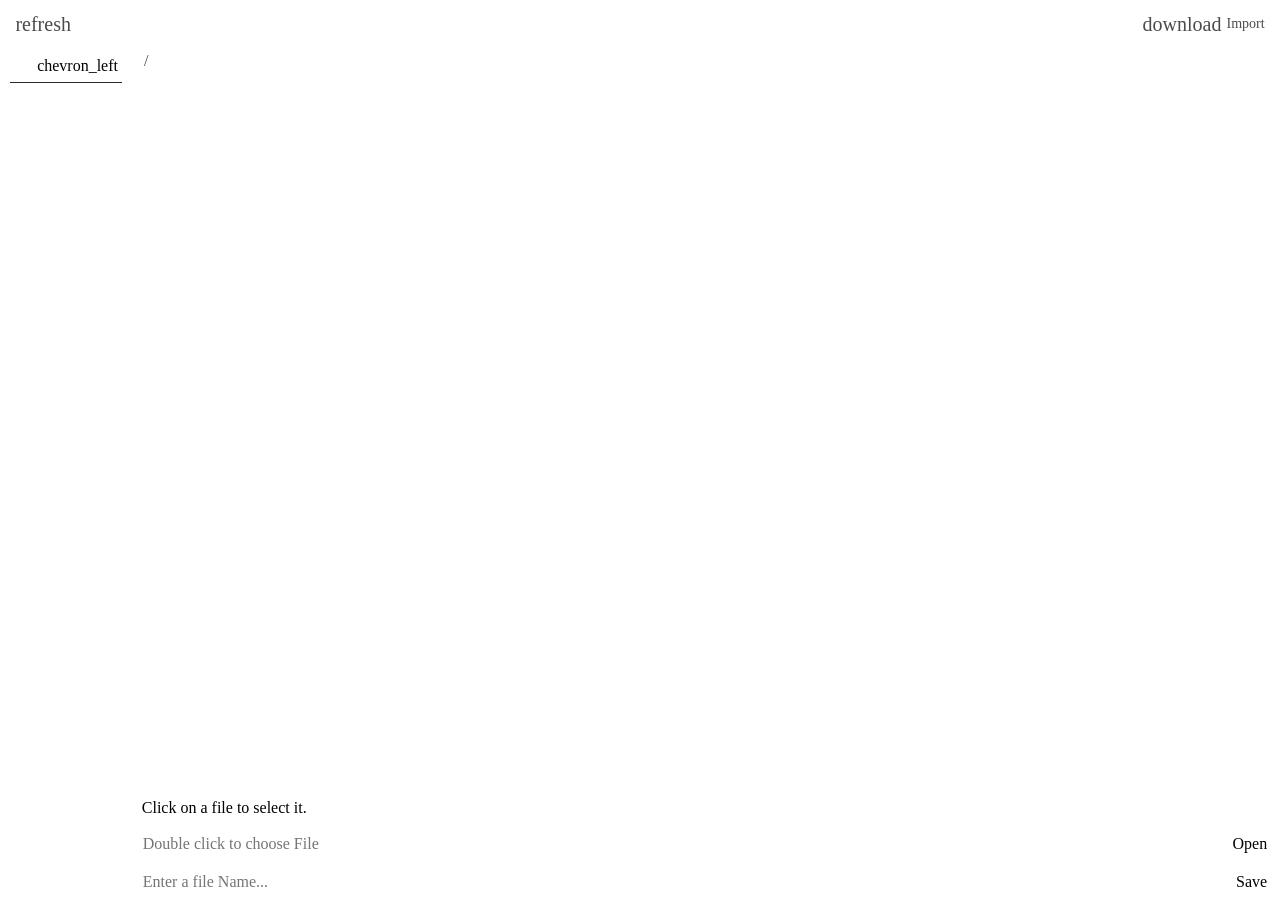
<file: appdata/files.html>
<!DOCTYPE html>
<html>

<head>
	<title>Files app</title>
	<meta name="description" content="Default Files app for Nova OS">
	<meta name="capabilities" content="file_manager">
	<meta name="permissions" content="utility, fileGet, olp, fileSet, settings, unsandboxed">
	<meta name="nova-include" content="nova.css material-symbols-rounded">
	<meta name="nova-icon"
		content="<svg width='232' height='232' viewBox='0 0 232 232' fill='none' xmlns='http://www.w3.org/2000/svg'> <g clip-path='url(#clip0_2_55)'> <path d='M0 22.8205C0 10.2171 8.9543 0 20 0H48C48 0 67 0 81 0C95 0 97.5 19.3974 106 19.3974C112.283 19.3974 178.121 19.3974 212.038 19.3974C223.084 19.3974 232 29.6145 232 42.2179V155.179C232 167.783 223.046 178 212 178H20C8.95431 178 0 167.783 0 155.179V22.8205Z' fill='#d19450'/> <path d='M200 39H32C20.9543 39 12 49.2908 12 61.9851V170.015C12 182.709 20.9543 193 32 193H200C211.046 193 220 182.709 220 170.015V61.9851C220 49.2908 211.046 39 200 39Z' fill='#ffffff'/> <path d='M212 72H20C8.9543 72 0 82.2335 0 94.8571V209.143C0 221.767 8.9543 232 20 232H212C223.046 232 232 221.767 232 209.143V94.8571C232 82.2335 223.046 72 212 72Z' fill='#ffc853'/> </g> <defs> <clipPath id='clip0_2_55'> <rect width='232' height='232' fill='white'/> </clipPath> </defs> </svg>">
	<style>
		html {
			height: 100%;
		}

		body {
			height: 100%;
			margin: 0;
			padding: 0;
			user-select: none;
		}

		#flap-mot {
			display: flex;
			box-sizing: border-box;
			overflow: hidden;
			background-color: var(--col-bg1);
			height: calc(100% - 5px);
			flex-direction: column;
		}

		[flap-nav] y {
			display: flex;
			background-color: transparent;
			width: 100%;
			flex-direction: row;
			flex-wrap: nowrap;
			align-items: center;
		}

		[flap-nav] {
			display: flex;
			height: fit-content;
			flex-direction: row;
			flex-wrap: nowrap;
			padding: 3px;
			padding-bottom: 0;
			z-index: 99;
		}

		.flappsearch {
			flex-grow: 10 !important;
			text-align: center !important;
			color: var(--col-txt1);
			align-items: center;
			display: flex;
			flex-direction: row;
			flex-wrap: nowrap;
			justify-content: flex-start;
		}

		div#filetools {
			width: 100%;
			overflow-y: visible;
		}

		.nowid {
			width: fit-content;
			text-align: center;
			background-color: var(--col-bg2);
			border: 1px solid #ffffff0c;
			color: var(--colors-text-section);
			display: flex;
			justify-content: center;
			align-items: center;
			overflow: visible;
			border-radius: var(--siz-radius1);
			margin: 0.1rem;
		}

		.navbfobtns {
			width: fit-content;
			flex: 0;
			margin: 1rem;
		}

		.navinfobtns:active {
			transform: rotate(360deg);
		}

		[flap-sidenav] {
			width: 0;
			overflow-y: auto;
			min-width: 120px;
			background-color: var(--col-bg2);
			border: 1px solid #ffffff0c;
			color: var(--colors-text-section);
			display: flex;
			flex-direction: column;
			transition: .3s;
			border-radius: var(--siz-radius1);
			overflow-x: hidden;
			height: calc(100vh - 52px);
		}

		[flap-sidenav] small {
			padding-left: 5px;
			display: flex;
			flex: 1;
			align-items: center;
		}

		small.newfoldbtn {
			flex: 0;
			padding: 0;
		}

		.themainstuff {
			margin: 3px 5px;
			display: flex;
			width: calc(100% - 5px);
			height: 100%;
			position: relative;
		}

		#flap-resizer {
			width: 3px;
			cursor: ew-resize;
			border-radius: 0 5px 5px 0;
			height: 90%;
			margin-top: 0;
			background: var(--col-bgh);
			opacity: 0;
			transition: .3s;

			&:hover {
				opacity: 1;
				width: 7px;
			}
		}

		[flap-fl-topnav] {
			display: flex;
			margin: 0rem 5px;
			margin-bottom: 0.1rem;
			opacity: 70%;
			flex-direction: row;
			background-color: var(--col-bg2);
			border: 1px solid #ffffff0c;
			color: var(--colors-text-section);
			border-radius: var(--siz-radius1);
			padding: 3px 0px;
		}

		[flap-files] {
			overflow-y: auto;
			flex-grow: 8;
			padding-bottom: 50px !important;
			padding: 5px;
			width: calc(100% - 18px);
			padding-top: 0;
			height: 0;
			margin-top: 5px;
		}

		[flap-files][flmode='grid'] {
			display: grid;
			grid-template-columns: repeat(auto-fill, minmax(150px, 1fr));
		}

		.file {
			background-color: var(--col-bg2);
			border: 1px solid #ffffff0c;
			color: var(--colors-text-section);
			user-select: none;
			border-radius: var(--siz-radius1);
			transition: .2s ease-out;
			animation: poprs .2s ease-out;
		}

		.file[list] {
			display: flex;
			padding: 0.1rem 0.5rem;
			margin-bottom: 0.2rem;
			flex-direction: row;
			flex-wrap: nowrap;
			align-items: center;
			justify-content: flex-start;
		}

		.file[list] .flfrname {
			display: inline-block;
			overflow: hidden;
			text-overflow: ellipsis;
			flex: 1;
		}

		.file[grid] {
			display: inline-block;
			height: 87px;
			min-width: 80px;
			width: auto;
			margin: 5px;
			transition: .3s;
			padding: 1rem;
		}

		.file[grid] .flfrname {
			text-overflow: ellipsis;
			overflow: hidden;
			width: fit-content;
		}

		.file[list] small {
			width: auto;
			transform: none;
			font-family: monospace;
			opacity: 0.3;
		}

		@keyframes poprs {
			from {
				opacity: 0;
			}

			to {
				opacity: .7;
			}
		}

		@keyframes headsad {
			0% {
				transform: translate(-2px, 0);
			}

			50% {
				transform: translate(2px, 0);
			}

			100% {
				transform: translate(-2px, 0);
			}
		}

		.file:hover {
			background: var(--col-bg3);
		}

		.file:active {
			transform: scale(0.98);
		}

		.file small {
			flex-basis: max-content;
			display: inline-block;
			transform: translate(-3px, 4px);
			opacity: 0.5;
			width: 0;
			overflow: hidden;
			text-overflow: ellipsis;
			text-align: end;
			margin-left: 0.2rem;
		}

		@keyframes rotate {
			from {
				transform: rotate(0deg);
			}

			to {
				transform: rotate(360deg);
			}
		}

		/* Apply the rotation animation */
		.rotating {
			animation: rotate 1s linear infinite;
		}

		/* Transition effect for slowing down */
		.stopping {
			animation: none;
			transition: transform 2s ease-out;
		}

		.file[grid]>[flname] {
			display: flex;
			overflow: hidden;
			white-space: nowrap;
			text-overflow: ellipsis;
			margin: 0;
			position: relative;
			width: 100%;
			background: var(--col-bg3);
			color: var(--colors-text-sub);
			padding: 10px;
			border-radius: 5px;
			transform: translate(-10px, 10px);
			transition: 0.2s;
			flex-direction: row;
			flex-wrap: nowrap;
			justify-content: flex-start;
		}

		.file[grid]>[flname] [flfrname] {
			width: 0;
			display: inline-block;
			overflow: hidden;
			text-overflow: ellipsis;
			flex-grow: 8;
			margin-right: 10px;
		}

		.file[list]>[flname] {
			display: flex;
			width: 0;
			flex: 1;
			overflow: hidden;
			white-space: nowrap;
			text-overflow: ellipsis;
			margin: 0;
			align-items: center;
		}

		.file span .material-symbols-rounded {
			color: #7193ff;
			text-shadow: 0 0 1rem inherit;
		}

		.file[list] span .material-symbols-rounded {
			width: fit-content;
			margin-left: 0;
			transform: translate(-1px, 0px) scale(0.8);
		}

		.file[list] span {
			width: 22px;
			overflow: hidden;
			display: grid;
			margin-right: 3px;
			align-items: center;
			justify-items: center;
		}

		.file[grid] span .material-symbols-rounded {
			font-size: 41px;
			display: block;
		}

		#slfile,
		.multisel {
			background: var(--col-bg3);
			color: var(--colors-text-sub);
			cursor: pointer;
		}

		#slfile[grid] [flname] {
			background: var(--col-bgh);
		}

		[bottomnav] {
			width: 100%;
			text-align: left;
			border: 1px solid;
			padding: 3px 5px;
		}

		[flap-fl-bottomnav] {
			padding: 5px 7px;
			background-color: var(--col-bg2);
			border: var(--box-crisp);
			color: var(--colors-text-section);
			border-radius: var(--siz-radius1);
			transition: .3s ease-out;
			margin: 0.3em;
		}

		.upload-box {
			border: 2px dashed #ffffff30;
			background: var(--col-bg3);
			padding: 40px;
			text-align: center;
			width: auto;
			cursor: pointer;
			position: relative;
			border-radius: var(--siz-radius1);
		}

		.upload-box a {
			color: var(--col-txth);
			background: var(--col-bgh);
			cursor: pointer;
			padding: .3em .5em;
			border-radius: var(--siz-radius1);
		}

		input[type="file"] {
			display: none;
		}

		button {
			border-radius: 5px;
			border: none;
			padding: 7px 15px;
			background: var(--col-bgh);
			color: var(--col-txth);
			font-family: inherit;
			cursor: pointer;

			&:hover {
				filter: brightness(115%);
			}
		}

		dialog::backdrop {
			background: #000000b8;
			animation: pop .3s ease-out;
		}

		dialog {
			animation: pop .2s;
		}

		#upmod {
			background: var(--col-bg2);
			color: white;
			border-radius: 10px;
			padding: 25px;
			text-align: center;
			border: 1px solid #ffffff0c;
		}

		#upmod [cv] {
			display: block;
			padding: 5px 10px;
			background: var(--col-bg3);
			width: fit-content;
			border-radius: 10px;
			opacity: 0.5;
			margin: 5px auto;
			margin-bottom: 10px;
		}

		@keyframes pop {
			0% {
				opacity: 0;
				transform: translateY(10px);
			}

			100% {
				transform: none;
				opacity: 1;
			}
		}

		#upmod svg {
			height: 69px;
			margin-bottom: 13px;
		}

		.custom-loader {
			width: 40px;
			height: 40px;
			border-radius: 50%;
			background: #92D8F4;
			clip-path: polygon(0 0, 100% 0, 100% 100%, 0 100%);
			animation: sh1 2s infinite cubic-bezier(0.3, 1, 0, 1);
		}

		@keyframes sh1 {
			33% {
				border-radius: 0;
				background: #ED8850;
				clip-path: polygon(0 0, 100% 0, 100% 100%, 0 100%)
			}

			66% {
				border-radius: 0;
				background: #89CB91;
				clip-path: polygon(50% 0, 50% 0, 100% 100%, 0 100%)
			}
		}

		/* Dropup Button */
		.dropbtn {
			background-color: #2d2d2d;
			color: white;
			padding: 2px 10px;
			margin-right: 10px;
			border: none;
		}

		.dropbtn {
			background-color: #2d2d2d;
			color: white;
			padding: 2px 10px;
			margin-right: 10px;
			border: none;
		}

		.notdropbtn {
			background-color: #2d2d2d;
			color: white;
			border: none;
			padding: 5px;
			transform: translate(-5px, 2px);
		}

		.notdropbtn span {
			font-size: 14px !important;
		}

		/* The container <div> - needed to position the dropup content */
		.dropup {
			position: relative;
			display: inline-block;
		}

		.dropup-content {
			display: flex;
			flex-direction: row;
			align-items: flex-start;
			border-radius: var(--siz-radius1);
			overflow: visible;
			background: var(--col-bg2);
			justify-content: flex-start;
		}

		a.dropdownerthebob {
			color: var(--col-txt1);
			text-decoration: none;
			display: flex;
			flex-direction: row;
			cursor: pointer;
			animation: poprs .2s ease-out;
			white-space: nowrap;
			text-overflow: ellipsis;
			align-items: center;
			opacity: 0.7;
			font-size: 14px;
			padding: .5em .7em;
			gap: 5px;
			position: relative;
			width: fit-content;

			&:hover>.dropup-content.nested {
				display: flex;
				border-radius: var(--siz-radius1);
			}
		}

		.dropup-content.nested {
			position: absolute;
			display: none;
			top: 2.5em;
			flex-direction: column;
			left: 0;
			box-shadow: 0 3px 10px #00000067;
			border: var(--box-crisp);

			&>a {
				width: calc(100% - 1.35em);

				&>span {
					transform: scale(0.9);
				}
			}
		}

		a.dropdownerthebob.disabled {
			opacity: 0.3;
		}

		a.dropdownerthebob b {
			font-weight: normal;
			overflow: hidden;
			text-overflow: ellipsis;
			text-transform: capitalize;
			transition: opacity .5s;
		}

		a.dropdownerthebob span {
			font-size: 20px !important;
			color: var(--colors-text-section);
			transition: var(--time2);
		}

		a.dropdownerthebob:hover {
			opacity: 1;
			color: var(--colors-text-section);
			background-color: var(--col-bg3);
			border-radius: var(--siz-radius1);

			&>span {
				transform: scale(0.9);

				&.droptglbtn {
					transform: translateY(3px);
				}
			}
		}

		[flap-fl-topnav] div {
			display: inline-block;
			transform: translate(-5px, -2px);
		}

		.flarrbtn {
			padding: 1px 2px;
			height: 15px;
		}

		.nvbtns {
			float: right;
		}

		.nvbtns span {
			font-size: 13px;
		}

		.newfoldbtn {
			float: right;
			margin: 0px;
			font-size: 13px;
			cursor: pointer;
			display: grid;
			align-items: center;
			justify-items: center;
			justify-content: center;
			align-content: center;
			text-align: right;
			transition: .3s ease-out;
		}

		.newfoldbtn span {
			font-size: 1rem;
			margin: 4px;
		}

		.drivenav {
			padding: 0px;
			border-bottom: 1px solid #2b2b2b;
			margin: 4px;
			cursor: pointer;
			padding-bottom: 3px;
			display: flex;
			flex-direction: row;
			gap: .3em;
			align-items: center;
			justify-content: center;
		}

		.im {
			font-size: 10px !important;
			margin-right: 5px;
			transform: scale(1.2) translate(1px, 1px);
		}

		[flap-files] .file svg {
			object-fit: contain;
			aspect-ratio: 1/1;
			width: 100%;
			height: 100%;
			max-width: 2rem;
		}

		#jstree {
			display: inline-block;
			height: 100%;
			padding: 0 3px;
			overflow-x: auto;
			width: calc(100% - 9px);
		}

		.subdir {
			padding: 5px .5em;
			background: var(--col-bg2);
			margin-bottom: 1px;
			min-width: 6em;
			display: flex;
			flex-direction: row;
			align-items: center;
			flex-wrap: nowrap;
			gap: 5px;
			border-radius: 5px;

			&.current {
				background-color: var(--col-bg3);
			}

			button.toggle {
				color: inherit;
				background-color: transparent;
				padding: 0;
				border: 0;
				border-radius: 0;
				opacity: .5;
				font-size: 15px;
			}

			&>.material-symbols-rounded {
				opacity: .5;
				font-size: 20px;
			}

			&:hover {
				background-color: #ffffff1b;
			}
		}

		#pathdisp {
			flex: 1;
			overflow-x: hidden;
			text-overflow: ellipsis;
			margin: 0 0.5rem;
			display: flex;
			user-select: text;
			-moz-user-select: text;
		}

		#pathdisp span {
			display: inline-block;
			white-space: nowrap;
			opacity: 0.7;
			overflow: hidden;
			text-overflow: ellipsis;
		}

		#pathdisp span:hover {
			opacity: 1;
		}

		.thisfolderisempty {
			margin: 2em auto;
			opacity: .5;
			font-size: small;
			width: 8em;

			&>svg {
				width: 3em;
				height: 3em;
			}
		}

		.extraFunctionUI {
			display: flex;
			margin: 0.3rem;
			gap: 3px;
			border-radius: var(--siz-radius1);
			overflow: hidden;
			border: var(--box-crisp);
			margin-top: 0;

			&>input {
				flex: 1;
				padding: 0.5em;
				font-size: 1em;
				font-family: inherit;
				color: white;
				border-radius: 0;
				background-color: var(--col-bg2);
				border: 1px solid #ffffff0c;
				color: var(--colors-text-section);
				border: none;
				width: 0;
				border: none;

			}

			&>button {
				padding: 0.5em;
				font-size: inherit;
				font-family: inherit;
				color: var(--colors-text-sub);
				border-radius: 0;
				background: var(--col-bg3);
				border: none;
				width: fit-content;
			}
		}

		div#moretoolsdropdwn {
			position: absolute;
			top: 50px;
			display: flex;
			flex-direction: column;
			background: var(--col-bg2);
			border-radius: var(--siz-radius1);
			right: 60px;
			z-index: 99;
			box-shadow: 0 3px 10px #0000008a;
			border: 1px solid #ffffff0c;
			overflow: hidden;
			visibility: hidden;
		}

		div#moretoolsdropdwn a.dropdownerthebob {
			flex-direction: row;
			gap: .5em;
			padding: .5em .8em;
			max-width: none;
			width: 100%;
		}

		#file-info {
			margin-top: 10px;
			font-size: small;
			opacity: 0.5;
		}

		.visible {
			visibility: visible !important;
		}
	</style>
	<script src="../assets/js/interact.min.js"></script>
</head>

<body>
	<dialog id="ld">
		<div class="custom-loader"></div>
	</dialog>
	<dialog id="upmod">
		<div>
			<svg style="height: 50px;" version="1.1" xmlns="http://www.w3.org/2000/svg"
				xmlns:xlink="http://www.w3.org/1999/xlink" width="209.43806" height="162.25"
				viewBox="0,0,209.43806,162.25">
				<g transform="translate(-140.68755,-116.25)">
					<g data-paper-data="{&quot;isPaintingLayer&quot;:true}" fill-rule="nonzero" stroke-linejoin="miter"
						stroke-miterlimit="10" stroke-dasharray="" stroke-dashoffset="0" style="mix-blend-mode: normal">
						<path
							d="M159.5,198c0,-44.45892 36.04108,-80.5 80.5,-80.5c44.45893,0 80.5,36.04108 80.5,80.5c0,44.45892 -36.04107,80.5 -80.5,80.5c-44.45892,0 -80.5,-36.04108 -80.5,-80.5z"
							fill-opacity="0.20784" fill="#66bfff" stroke="none" stroke-width="0"
							stroke-linecap="butt" />
						<g fill="none" stroke="none" stroke-width="1" stroke-linecap="butt" font-family="sans-serif"
							font-weight="normal" font-size="12" text-anchor="start" />
						<g fill="#b5e0ff" stroke="none" stroke-width="0" stroke-linecap="butt">
							<path
								d="M283.87771,241.79302c-4.02173,-8.33081 -0.52853,-18.34453 7.80228,-22.36626c8.33081,-4.02173 18.34453,-0.52853 22.36626,7.80228c4.02173,8.33081 0.52853,18.34453 -7.80228,22.36625c-8.33081,4.02173 -18.34453,0.52853 -22.36626,-7.80228z" />
							<path
								d="M273.25718,259.24412c-4.98215,-10.32026 -0.65475,-22.72531 9.66551,-27.70745c10.32026,-4.98215 22.72531,-0.65475 27.70745,9.66551c4.98215,10.32026 0.65475,22.7253 -9.66551,27.70745c-10.32026,4.98215 -22.72531,0.65475 -27.70745,-9.66551z" />
							<path
								d="M321.85231,245.54072c-3.57143,-7.39803 -0.46935,-16.29055 6.92869,-19.86197c7.39803,-3.57143 16.29054,-0.46935 19.86197,6.92868c3.57143,7.39803 0.46935,16.29055 -6.92868,19.86198c-7.39803,3.57143 -16.29055,0.46935 -19.86198,-6.92869z" />
							<path
								d="M303.83054,248.09589c-3.57143,-7.39803 -0.46936,-16.29055 6.92868,-19.86198c7.39803,-3.57143 16.29055,-0.46935 19.86198,6.92869c3.57143,7.39803 0.46935,16.29055 -6.92868,19.86198c-7.39803,3.57143 -16.29055,0.46936 -19.86198,-6.92868z" />
							<path
								d="M306.87771,258.29302c-4.02173,-8.33081 -0.52853,-18.34453 7.80228,-22.36626c8.33081,-4.02173 18.34453,-0.52853 22.36626,7.80228c4.02173,8.33081 0.52853,18.34453 -7.80228,22.36625c-8.33081,4.02173 -18.34453,0.52853 -22.36626,-7.80228z" />
						</g>
						<g fill="#b5e0ff" stroke="none" stroke-width="0" stroke-linecap="butt">
							<path
								d="M140.68756,140c0,-9.25077 7.49923,-16.75 16.75,-16.75c9.25077,0 16.75,7.49923 16.75,16.75c0,9.25077 -7.49923,16.75 -16.75,16.75c-9.25077,0 -16.75,-7.49923 -16.75,-16.75z" />
							<path
								d="M184.063,149c0,-8.21499 6.65957,-14.87455 14.87456,-14.87455c8.21499,0 14.87455,6.65956 14.87455,14.87455c0,8.21499 -6.65956,14.87455 -14.87455,14.87455c-8.21499,0 -14.87456,-6.65956 -14.87456,-14.87455z" />
							<path
								d="M162.313,148c0,-8.21499 6.65957,-14.87455 14.87456,-14.87455c8.21499,0 14.87455,6.65956 14.87455,14.87455c0,8.21499 -6.65956,14.87455 -14.87455,14.87455c-8.21499,0 -14.87456,-6.65956 -14.87456,-14.87455z" />
							<path
								d="M156.43756,137c0,-11.45991 9.29009,-20.75 20.75,-20.75c11.45991,0 20.75,9.29009 20.75,20.75c0,11.45991 -9.29009,20.75 -20.75,20.75c-11.45991,0 -20.75,-9.29009 -20.75,-20.75z" />
						</g>
						<g fill="none" stroke="#56b8ff" stroke-width="10" stroke-linecap="round">
							<path d="M239.21771,168.1191v74.73533" />
							<path d="M211.45887,188.04852l27.40295,-27.40295l28.82648,28.82648" />
						</g>
					</g>
				</g>
			</svg><br>
			<span style="display: block;
			opacity: 0.7;
			margin-bottom: 13px;
		">Import your files</span>
			<small cv><span class="material-symbols-rounded im">lock</span>Files won't leave your device.</small>
			<div class="upload-box" id="drop-area">
				Drop files or <a id="file-select">Select them</a>
				<div id="file-info"></div>
				<input type="file" id="filupin" multiple>
			</div>

			<script>
				const dropArea = document.getElementById('drop-area');
				const fileInput = document.getElementById('filupin');
				const fileSelect = document.getElementById('file-select');

				fileSelect.addEventListener('click', () => {
					fileInput.click();
				});

				dropArea.addEventListener('dragover', (e) => {
					e.preventDefault();
					dropArea.style.borderColor = '#007bff';
				});

				dropArea.addEventListener('dragleave', () => {
					dropArea.style.borderColor = '#999';
				});

				dropArea.addEventListener('drop', (e) => {
					e.preventDefault();
					dropArea.style.borderColor = '#999';

					if (e.dataTransfer.files.length > 0) {
						const dataTransfer = new DataTransfer();
						for (const file of e.dataTransfer.files) {
							dataTransfer.items.add(file);
						}
						fileInput.files = dataTransfer.files;
						handleFiles(fileInput.files);
					}
				});

				fileInput.addEventListener('change', () => {
					handleFiles(fileInput.files);
				});

				const info = document.getElementById('file-info');
				function handleFiles(files) {
					if (files.length === 1) {
						info.textContent = `${files[0].name}`;
					} else if (files.length > 1) {
						info.textContent = `${files.length} files`;
					} else {
						info.textContent = 'None selected';
					}
				}
				info.textContent = 'None selected';
			</script>
			<div class="btncont">
				<button onclick="document.getElementById('upmod').close()" class="cancel">Close</button>
				<button onclick="fupit()" id="fupibu">
					Import
				</button>
			</div>
		</div>
		<script>
			async function fupit() {
				document.getElementById("fupibu").innerHTML = "Importing...";
				const fileInput = document.getElementById('filupin');
				const files = fileInput.files;
				if (files.length === 0) return;

				for (let i = 0; i < files.length; i++) {
					const file = files[i];
					const fileType = await ntxSession.send("utility.getBaseFileType", file.name);

					let content = await readFileAsBase64(file);
					await window.parent.createFile('Downloads/', file.name, '', content, { via: "imported" });
				}
				upmd();
				handleFiles(fileInput.files);
				document.getElementById("fupibu").innerHTML = "File(s) Saved";
			}

			function readFileAsBase64(file) {
				return new Promise((resolve, reject) => {
					const reader = new FileReader();
					reader.onload = () => resolve(reader.result);
					reader.onerror = reject;
					reader.readAsDataURL(file);
				});
			}

			async function makefolderhuh() {
				let x = await ntxSession.send("sysUI.ask", "Enter your Folder Name:", currentPath);
				window.parent.createFolder(x);
			}
		</script>
	</dialog>

	<div id="flap-mot">
		<div flap-nav>
			<div class="nowid" onclick="refresh()">
				<a class="dropdownerthebob"><span class="material-symbols-rounded " id="ogrefreshbtn">refresh</span>
				</a>
			</div>
			<div class="nowid flappsearch" id="fileapptitledis">
				<div id="filetools">

				</div>
				<div id="moretoolsdropdwn"></div>
			</div>
			<div class="nowid" onclick="upmd()">
				<a class="dropdownerthebob"><span class="material-symbols-rounded " id="ogrefreshbtn">download</span>
					Import</a>
			</div>
		</div>
		<div style="flex: 1;">
			<div class="themainstuff">
				<div flap-sidenav id="flap-sidenav">
					<div class="drivenav">
						<small onclick="listFiles('/')" id="dirviewbtn"></small>
						<small class="newfoldbtn" onclick="toggletree()"><span class="material-symbols-rounded "
								id="treeviewchevron">chevron_left</span>
						</small>
					</div>
					<div id="folders">

						<div id="jstree"></div>
					</div>
					<div flap-sidenav-mems>

					</div>
				</div>
				<div id="flap-resizer"></div>
				<script>const sidenav = document.getElementById("flap-sidenav");
					const resizer = document.getElementById("flap-resizer");
					let isResizing = false;
					resizer.addEventListener("mousedown", () => { isResizing = true; document.body.style.cursor = "ew-resize"; });
					document.addEventListener("mousemove", e => {
						if (!isResizing) return;
						let newWidth = e.clientX;
						if (newWidth < 50) newWidth = 50; sidenav.style.width = newWidth + "px"; resizer.style.left = newWidth + "px";
					});
					document.addEventListener("mouseup", () => { isResizing = false; document.body.style.cursor = "default"; });
				</script>
				<div flap-mains style="flex-grow: 3;
		display: flex;
		flex-direction: column;
		height: 100%;width: 0;">
					<div flap-fl-topnav><span id="pathdisp">
							/
						</span>
					</div>
					<div flap-files id="filelist">

					</div>
					<div flap-fl-bottomnav id="fileinfobn">Click on a file to select it.
					</div>
					<div id="choosefile" class="extraFunctionUI">
						<input placeholder="Double click to choose File" id="choosefileinp" disabled>
						<button onclick="choosefile()">Open</button>
					</div>
					<div id="saveas" class="extraFunctionUI">
						<input placeholder="Enter a file Name..." id="saveasFileNameInp">
						<button onclick="saveFileAs()">Save</button>
					</div>
				</div>
			</div>
		</div>
	</div>

	<style>
		inpg {
			display: block;
			width: 100%;
			margin: 0;
		}

		.classydialog {
			max-width: 80%;
			min-height: 50px;
			max-height: 80vh;
			min-width: 300px;
			width: 40%;
			padding: 1rem 0rem;
			padding-top: 0.7rem;
			border: none;
			background-color: var(--col-bg2);
			border: 1px solid #ffffff0c;
			color: var(--colors-text-section);
			border-radius: var(--siz-radius1);
			box-shadow: 0 0 10px #00000057;
			padding: 1rem;
		}

		.classydialog input,
		.classydialog textarea {
			display: block;
			width: 100%;
			background: var(--col-bg1);
			color: white;
			padding: 7px 10px;
			border-radius: 5px;
			border: none;
			resize: none;
			width: calc(100% - 20px);
		}

		.classydialog label {
			font-weight: normal;
			opacity: 0.8;
			margin-bottom: 0.3rem;
			display: block;
		}

		.makefilediv {
			width: 100%;
			height: 100%;
		}

		.makefilediv h1 {
			text-align: center;
			margin-bottom: 4px;
		}

		.makefilediv p {
			text-align: center;
			opacity: 0.5;
			margin: auto;
			width: 70%;
		}

		.btncont {
			display: flex;
			flex-direction: row;
			gap: 0.5rem;
			margin-top: 0.5rem;
		}

		.btncont button {
			flex: 1;
			margin: auto;
			display: block;
			background: var(--col-bgh);
		}

		.btncont button.cancel {
			background: var(--col-bg3);
			color: inherit;
		}

		#makefiledivno {
			color: var(--col-bad);
			opacity: 1;
			font-size: 0.8rem;
			line-height: 1.2rem;
			display: block;
			margin: 0.5rem 0rem;
		}

		#makefiledivno .material-symbols-rounded {
			font-size: 10px;
			transform: translate(4px, 1px) scale(1.5);
			margin-right: 7px;
		}

		.loader33 {
			width: 5px;
			height: 3px;
			border-radius: 1rem;
			display: block;
			margin: 15px auto;
			position: relative;
			color: #ffffff;
			left: -100px;
			box-sizing: border-box;
			animation: shadowRolling 2s linear infinite;
			opacity: 0.5;
		}

		@keyframes shadowRolling {
			0% {
				box-shadow: 0px 0 rgba(255, 255, 255, 0), 0px 0 rgba(255, 255, 255, 0), 0px 0 rgba(255, 255, 255, 0), 0px 0 rgba(255, 255, 255, 0);
			}

			12% {
				box-shadow: 100px 0 white, 0px 0 rgba(255, 255, 255, 0), 0px 0 rgba(255, 255, 255, 0), 0px 0 rgba(255, 255, 255, 0);
			}

			25% {
				box-shadow: 110px 0 white, 100px 0 white, 0px 0 rgba(255, 255, 255, 0), 0px 0 rgba(255, 255, 255, 0);
			}

			36% {
				box-shadow: 120px 0 white, 110px 0 white, 100px 0 white, 0px 0 rgba(255, 255, 255, 0);
			}

			50% {
				box-shadow: 130px 0 white, 120px 0 white, 110px 0 white, 100px 0 white;
			}

			62% {
				box-shadow: 200px 0 rgba(255, 255, 255, 0), 130px 0 white, 120px 0 white, 110px 0 white;
			}

			75% {
				box-shadow: 200px 0 rgba(255, 255, 255, 0), 200px 0 rgba(255, 255, 255, 0), 130px 0 white, 120px 0 white;
			}

			87% {
				box-shadow: 200px 0 rgba(255, 255, 255, 0), 200px 0 rgba(255, 255, 255, 0), 200px 0 rgba(255, 255, 255, 0), 130px 0 white;
			}

			100% {
				box-shadow: 200px 0 rgba(255, 255, 255, 0), 200px 0 rgba(255, 255, 255, 0), 200px 0 rgba(255, 255, 255, 0), 200px 0 rgba(255, 255, 255, 0);
			}
		}
	</style>
	<dialog id="makefiledia" class="classydialog">
		<div class="makefilediv">
			<inpg>
				<label>New File: </label>
				<input id="makflname" value="" placeholder="File Name">
				<span id="makefiledivno"></span>
			</inpg>
			<div class="btncont">
				<button onclick="document.getElementById('makefiledia').close()" class="cancel">Cancel</button>
				<button onclick="createit()">Create</button>
			</div>
		</div>
	</dialog>
	<dialog id="makefoldia" class="classydialog">
		<div class="makefilediv">
			<inpg>
				<label>New Folder at <span id="make_fold_pre_path"></span>: </label>
				<input id="makfolname" value="" placeholder="Folder path">
			</inpg>
			<div class="btncont">
				<button onclick="document.getElementById('makefoldia').close()" class="cancel">Cancel</button>
				<button onclick="createfol()">Create</button>
			</div>
		</div>
	</dialog>
	<script>
		function liststuff() {
			const container = document.getElementById('jstree');
			const expanded = new Set(
				[...container.querySelectorAll('.subtree')]
					.filter(el => el.style.display !== 'none')
					.map(el => el.previousSibling?.getAttribute('data-path'))
					.filter(Boolean)
			);
			container.innerHTML = '';
			const tree = memoryToDivTree(window.parent.memory.root, '', 0, expanded);
			container.appendChild(tree);
			addClickListeners();
			addDragAndDropListeners();
		}

		function memoryToDivTree(memory, parentPath = '', level = 0, expanded = new Set()) {
			const wrapper = document.createElement('div');
			for (let key in memory) {
				if (memory.hasOwnProperty(key) && key.endsWith('/')) {
					const currentPath = parentPath ? `${parentPath}${key}` : key;
					const folderDiv = document.createElement('div');
					folderDiv.classList.add('subdir');
					folderDiv.setAttribute('data-path', currentPath);
					folderDiv.style.marginLeft = `${level * 10}px`;

					let hasSubtree = Object.keys(memory[key]).some(k => k.endsWith('/'));
					let toggleBtn;
					if (hasSubtree) {
						toggleBtn = document.createElement('button');
						toggleBtn.classList.add('toggle', 'material-symbols-rounded');
						toggleBtn.textContent = 'chevron_forward';
						toggleBtn.style.transition = 'transform 0.2s';
						toggleBtn.style.transform = expanded.has(currentPath) ? 'rotate(90deg)' : 'rotate(0deg)';
						toggleBtn.onclick = e => {
							e.stopPropagation();
							const next = folderDiv.nextSibling;
							if (next && next.classList.contains('subtree')) {
								if (next.style.display === 'none') {
									next.style.display = '';
									toggleBtn.style.transform = 'rotate(90deg)';
								} else {
									next.style.display = 'none';
									toggleBtn.style.transform = 'rotate(0deg)';
								}
							}
						};
						folderDiv.appendChild(toggleBtn);
					}

					const dirIcDiv = document.createElement("div");
					dirIcDiv.classList.add("material-symbols-rounded");
					dirIcDiv.textContent = getfolicon(key);

					const dirNameDiv = document.createElement("div");
					dirNameDiv.textContent = removeEndSlash(key);

					folderDiv.appendChild(dirIcDiv);
					folderDiv.appendChild(dirNameDiv);
					wrapper.appendChild(folderDiv);

					folderDiv.addEventListener('click', e => {
						if (e.target.classList.contains('toggle')) return;
						document.querySelectorAll('.subdir.current').forEach(el => el.classList.remove('current'));
						folderDiv.classList.add('current');
					});

					if (Object.keys(memory[key]).length > 0) {
						const subtree = memoryToDivTree(memory[key], currentPath, level + 1, expanded);
						subtree.classList.add('subtree');
						subtree.style.display = expanded.has(currentPath) ? '' : 'none';
						wrapper.appendChild(subtree);
					}
				}
			}
			return wrapper;
		}



		function addClickListeners() {
			document.querySelectorAll('.subdir').forEach(element => {
				element.addEventListener('click', async e => {
					if (e.target.classList.contains('toggle')) return;
					e.stopPropagation();
					const selectedPath = element.getAttribute('data-path');
					if (selectedPath) {
						listFiles(selectedPath);
						if (!await ntxSession.send("settings.get", "filesSidenavSize")) {
							fitsizesidenav();
						}
					}
				});
			});
		}

		function addDragAndDropListeners() {
			document.querySelectorAll('.subdir').forEach(element => {
				const targetPath = element.getAttribute('data-path');
				element.addEventListener('dragover', e => {
					Allowdrop(e, element);
				});
				element.addEventListener('drop', e => {
					dropfl(e, targetPath);
				});
			});
		}


		function getLastSegment(path) {
			const segments = path.replace(/\/$/, '').split('/');
			return segments[segments.length - 1];
		}

		async function createit() {
			let fname = document.getElementById("makflname").value;

			if (fname.length < 2 || window.parent.mtpetxt(fname) == "" || !window.parent.mtpetxt(fname)) {
				document.getElementById("makefiledivno").innerHTML = `<span class="material-symbols-rounded">
									error
								</span> File names should end with extensions (eg: .txt, .png etc.)`
				return;
			}

			await window.parent.createFile(currentPath, window.parent.basename(fname), window.parent.mtpetxt(fname), "")
				.then(function () {
					document.getElementById('makefiledia').close();
					window.parent.notify("Created file", "File " + fname + " created at " + currentPath, "Files");
				});
		}

		async function createfol() {
			let fname = document.getElementById("makfolname").value;
			if (fname.length > 1) {
				await window.parent.createFolder(currentPath + fname);
				document.getElementById('makefoldia').close();
				window.parent.toast("Folder created!");
			} else {
				window.parent.toast("Folder names can't be that short.");
			}
		}

		var currentPath = 'Downloads/', nowfile, flmode = 'grid', onlyshow = false, fileToSelect = null, currentProc = null, slfileID = null, currentSort = "name_asc";
		var fllist = document.getElementById("filelist");
		var fdlist;
		var binmode = false;
		var sessiontype = "normal", sessionreturnreqid = null;

		function fitsizesidenav() {
			document.getElementById("flap-sidenav").style.width = `165px`
		}
		async function initializeFilesApp(defaultopenfold = false, method = undefined) {
			var dropZone = document.getElementById("flap-mot");
			dropZone.addEventListener('dragover', (event) => {
				event.preventDefault();
			});

			dropZone.addEventListener('drop', (event) => {
				event.preventDefault();

				const files = event.dataTransfer.files;
				let data = event.dataTransfer?.getData("Text");
				if (data) {
					return;
				}
				const fileInput = document.getElementById('filupin');

				const dataTransfer = new DataTransfer();

				for (let i = 0; i < files.length; i++) {
					dataTransfer.items.add(files[i]);
				}
				upmd();
				fileInput.files = dataTransfer.files;
			});

			dropZone.addEventListener('dragend', (event) => {
				event.preventDefault();
			});

			try {
				if (method == "showFile") {
					currentPath = (await ntxSession.send("fileGet.byId", defaultopenfold)).path;
					fileToSelect = defaultopenfold;
				} else if (method == "showDir") {
					currentPath = defaultopenfold;
				} else if (defaultopenfold) {
					currentPath = defaultopenfold;
				}

				if (await ntxSession.send("settings.get", "filesSidenavSize")) {
					document.getElementById("flap-sidenav").style.width = await ntxSession.send("settings.get", "filesSidenavSize");
				} else {
					fitsizesidenav();
				}

				if (window.innerWidth <= 500) {
					toggletree();

				}
				$("#flap-sidenav").resizable({
					handles: 'e',
					stop: async function (event, ui) {
						const newWidth = ui.size.width;
						await ntxSession.send("settings.set", "filesSidenavSize", newWidth + 'px');
					}
				});

			} catch (e) { }

			liststuff();
			fdlist = document.getElementById("folders");

			try {
				if (await ntxSession.send("settings.get", 'defFileLayout')) {
					changeview(await ntxSession.send("settings.get", 'defFileLayout'))
				}
			} catch (error) {
				console.error(error)
			}

			window.parent.updateMemoryData();
			const backdrop = document.getElementById('upmod');

			backdrop.addEventListener('click', (event) => {
				if (event.target === backdrop) {
					backdrop.close();
				}
			});

		}

		function Allowdrop(ev, obj) {
			ev.preventDefault();
			obj.style.transform = "scale(1.1)";
			setTimeout(function () {
				obj.style.transform = "";
			}, 500)
		}

		function dropfl(ev, dat) {
			let data = ev.dataTransfer.getData("Text");
			moveFileToFolder(data, dat)
		}

		function fillDropup(folderPath, silly = false) {
			const dropupDiv = document.getElementById("filetools");
			dropupDiv.innerHTML = "";
			const dropupContentDiv = document.createElement("div");
			dropupContentDiv.className = "dropup-content";
			const pathSegments = folderPath.split('/').filter(Boolean);
			const isSystemFolder = folderPath === "System/" || folderPath === "";
			const isRootLevel = pathSegments.length <= 1;

			const groups = {
				folder: [
					{
						id: "createFolder",
						title: "Create folder",
						onclick: () => {
							document.getElementById("make_fold_pre_path").innerText = folderPath;
							document.getElementById('makefoldia').showModal();
						},
						icon: "add",
						label: "Folder"
					},
					{
						id: "deleteFolder",
						title: "Delete folder",
						onclick: isSystemFolder ? (e) => e.preventDefault() : remfold,
						icon: "delete",
						label: "Delete",
						disabled: isSystemFolder
					},
					{
						id: "parentFolder",
						title: "Parent folder",
						onclick: () => {
							if (!isRootLevel) {
								const parentPath = folderPath.substring(0, folderPath.lastIndexOf('/', folderPath.lastIndexOf('/') - 1) + 1);
								listFiles(parentPath);
							}
						},
						icon: "keyboard_return",
						label: "Parent",
						disabled: isRootLevel
					},
					{
						id: "zipFolder",
						title: "Zip this folder",
						onclick: async () => {
							console.log(453, folderPath)
							let zipped = await window.parent.zipFolder(folderPath);
							let tmpflpth = folderPath.endsWith('/') ? folderPath.slice(0, -1) : folderPath
							let toBeSavedToData = await ntxSession.send("olp.useHandler", "file_manager", { "opener": 'saveas', "value": tmpflpth + ".zip" });
							await ntxSession.send("fileSet.createFile", toBeSavedToData.path, toBeSavedToData.name, false, zipped);
						},
						icon: "folder_zip",
						label: "Zip"
					}
				],
				files: [
					{
						id: "search",
						title: "Search files",
						onclick: window.parent.opensearchpanel,
						icon: "search",
						label: "Search"
					},
					{
						id: "createFile",
						title: "Create File",
						onclick: () => document.getElementById('makefiledia').showModal(),
						icon: "add",
						label: "New File"
					}
				],
				view: [
					{
						id: "toggleView",
						title: flmode === 'grid' ? 'List view' : 'Grid view',
						onclick: function () {
							flmode = flmode === 'grid' ? 'list' : 'grid';
							changeview(flmode);
							this.title = flmode === 'grid' ? 'List view' : 'Grid view';
							this.innerHTML = flmode === 'grid'
								? `<span class="material-symbols-rounded">view_list</span> <b>List View</b>`
								: `<span class="material-symbols-rounded">grid_view</span> <b>Grid View</b>`;
						},
						icon: flmode === 'grid' ? 'view_list' : 'grid_view',
						label: flmode === 'grid' ? 'List View' : 'Grid View'
					},
					{
						id: "toggleSort",
						title: "Sort files",
						onclick: async function () {
							const options = [
								{ label: "Oldest first", mode: "time_asc", icon: "schedule" },
								{ label: "Newest first", mode: "time_desc", icon: "schedule" },
								{ label: "Name A-Z", mode: "name_asc", icon: "sort_by_alpha" },
								{ label: "Name Z-A", mode: "name_desc", icon: "sort_by_alpha" },
								{ label: "File type", mode: "type", icon: "category" }
							];
							const selected = await window.parent.showDropdownModal(
								"Sort files",
								"Choose a sorting method:",
								options.map(o => o.label)
							);
							const choice = options.find(o => o.label === selected);
							if (choice) {
								currentSort = choice.mode;
								this.title = `Sort: ${choice.label}`;
								this.innerHTML = `<span class="material-symbols-rounded">${choice.icon}</span> <b>${choice.label}</b>`;
							}
							listFiles();
						},
						icon: (() => {
							const mapping = {
								time_asc: "schedule",
								time_desc: "schedule",
								name_asc: "sort_by_alpha",
								name_desc: "sort_by_alpha",
								type: "category"
							};
							return mapping[currentSort] || "sort";
						})(),
						label: (() => {
							const mapping = {
								time_asc: "Oldest first",
								time_desc: "Newest first",
								name_asc: "Name A-Z",
								name_desc: "Name Z-A",
								type: "File type"
							};
							return mapping[currentSort] || "Sort files";
						})()
					}
				]
			};

			for (const [groupName, group] of Object.entries(groups)) {
				const groupToggle = document.createElement("a");
				groupToggle.classList.add("dropdownerthebob");
				groupToggle.innerHTML = `<span class="material-symbols-rounded droptglbtn">expand_more</span> <b>${groupName}</b>`;
				const groupMenu = document.createElement("div");
				groupMenu.className = "dropup-content nested";
				groupToggle.appendChild(groupMenu);
				dropupContentDiv.appendChild(groupToggle);
				for (const { id, title, onclick, icon, label, disabled } of group) {
					const link = document.createElement("a");
					link.classList.add("dropdownerthebob");
					link.title = title;
					link.onclick = onclick;
					link.innerHTML = `<span class="material-symbols-rounded">${icon}</span> <b>${label}</b>`;
					link.id = `topbarAction-${id}`;
					if (disabled) link.classList.add("disabled");
					groupMenu.appendChild(link);
				}
			}

			dropupDiv.appendChild(dropupContentDiv);
			if (!silly) {
				currentPath = folderPath;
				updpth();
			}
		}

		async function refresh() {
			window.parent.updateMemoryData();
			const refreshButton = document.getElementById('ogrefreshbtn');

			refreshButton.classList.add('rotating');

			try {
				await window.parent.getdb().then((result) => {
					refreshButton.classList.remove('rotating');
					refreshButton.classList.add('stopping');
				});
				liststuff();
				listFiles(currentPath);
			} finally { }
		}


		function dragfl(ev, obj) {
			ev.dataTransfer.setData("Text", obj.getAttribute('unid'));
		}
		let cachedFiles = {}; var PrevPath = "Downloads";

		async function listFiles(folderName = currentPath, gen) {
			if (sessiontype != "opener" && sessiontype != "saveas") {
				myWindow.setTitle(removeEndSlash(folderName) + " - Files");
			}
			if (sessiontype == "directory") return;
			const startTime = performance.now();
			if (currentPath == folderName && gen) {
				const previousFiles = cachedFiles[currentPath] || [];
				const currentFiles = await window.parent.getFileNamesByFolder(folderName);
				if (JSON.stringify(previousFiles) === JSON.stringify(currentFiles)) return;
			}
			fllist.innerHTML = ``;
			await window.parent.updateMemoryData();

			function findFolder(path, obj) {
				let parts = path.split('/').filter(p => p !== '');
				for (let i = 0; i < parts.length; i++) {
					let key = parts[i] + '/';
					if (obj[key]) obj = obj[key];
					else return null;
				}
				return obj;
			}

			const folder = findFolder(folderName, window.parent.memory.root);
			if (!folder) {
				console.error("No such path.");
				listFiles(PrevPath);
				return;
			}

			PrevPath = folder;
			fillDropup(folderName);
			const filesInFolder = await window.parent.getAllItemsInFolder(folderName);

			if (!filesInFolder || filesInFolder.length === 0) {
				fllist.innerHTML = `<center class='thisfolderisempty'><svg version="1.1" xmlns="http://www.w3.org/2000/svg" xmlns:xlink="http://www.w3.org/1999/xlink" width="74.20199" height="94.1023" viewBox="0,0,74.20199,94.1023"><g transform="translate(-224.61774,-142.87893)"><g data-paper-data="{&quot;isPaintingLayer&quot;:true}" fill-rule="nonzero" stroke="#ffffff" stroke-linejoin="miter" stroke-miterlimit="10" stroke-dasharray="" stroke-dashoffset="0" style="mix-blend-mode: normal"><path style="animation: headsad .5s 2;" d="M227.11774,158.26119c0,-7.11468 5.76758,-12.88226 12.88226,-12.88226c7.11468,0 12.88226,5.76758 12.88226,12.88226c0,7.11468 -5.76758,12.88226 -12.88226,12.88226c-7.11468,0 -12.88226,-5.76758 -12.88226,-12.88226z" fill="none" stroke-width="5" stroke-linecap="butt"/><path d="M244.56247,233.94447l9.12493,-32.20565l-8.58817,-28.98508" fill="none" stroke-width="5" stroke-linecap="round"/><path d="M253.6874,202.81234l17.71311,31.66888" fill="none" stroke-width="5" stroke-linecap="round"/><path d="M246.17275,178.6581l-7.51465,27.37481" fill="none" stroke-width="5" stroke-linecap="round"/><path d="M250.46684,179.73163l28.44833,-12.3455" fill="none" stroke-width="5" stroke-linecap="round"/><path d="M260.82196,192.96703l-1.81137,-23.54791l37.99776,-2.9229l1.81138,23.54791z" fill="#aa8b00" stroke-width="0" stroke-linecap="butt"/><path onclick="ntxSession.send("sysUI.say",'You found it :3')" d="M256.80524,189.29958l2.20535,-19.88046l37.99776,-2.9229l-2.20535,19.53118z" fill="#ffcf00" stroke-width="0" stroke-linecap="butt"/><path d="M279.06646,168.81576l-0.1513,-1.42964" fill="none" stroke-width="5" stroke-linecap="round"/></g></g></svg><br>This folder is empty.</center>`;
				return;
			}

			document.getElementById("fileinfobn").innerHTML = filesInFolder.length + " items";
			let sortedFiles = [...filesInFolder];
			switch (currentSort) {
				case "time_asc":
					sortedFiles.sort((a, b) => {
						const t1 = a.metadata?.datetime ? new Date(a.metadata.datetime) : 0;
						const t2 = b.metadata?.datetime ? new Date(b.metadata.datetime) : 0;
						return t1 - t2;
					});
					break;
				case "time_desc":
					sortedFiles.sort((a, b) => {
						const t1 = a.metadata?.datetime ? new Date(a.metadata.datetime) : 0;
						const t2 = b.metadata?.datetime ? new Date(b.metadata.datetime) : 0;
						return t2 - t1;
					});
					break;
				case "name_asc":
					sortedFiles.sort((a, b) => a.name.localeCompare(b.name));
					break;
				case "name_desc":
					sortedFiles.sort((a, b) => b.name.localeCompare(a.name));
					break;
				case "type":
					sortedFiles.sort((a, b) => {
						if (a.type === b.type) return a.name.localeCompare(b.name);
						return a.type === 'folder' ? -1 : 1;
					});
					break;
			}

			if (!gen) {
				const previousFiles = cachedFiles[currentPath] || [];
				const currentFileNames = new Set(sortedFiles.map(f => f.name));
				const removedFiles = previousFiles.filter(f => !currentFileNames.has(f.name));
				const addedFiles = sortedFiles.filter(f => !previousFiles.some(prev => prev.name === f.name));
				removedFiles.forEach(f => document.querySelector(`[title^="${f.name}"]`)?.remove());
				for (const newFile of addedFiles) await createFileElement(newFile);
			} else {
				cachedFiles[currentPath] = sortedFiles;
				for (const file of sortedFiles) await createFileElement(file);
			} (document.getElementById("listfilesloader")) ? document.getElementById("listfilesloader").remove() : null;
		}


		async function createFileElement(file) {
			const fileElement = document.createElement('div');
			fileElement.classList.add('file');
			fileElement.setAttribute(flmode, '');
			if (file.id) fileElement.setAttribute("unid", file.id);

			const isFolder = file.type === 'folder';
			fileElement.setAttribute('draggable', !isFolder);
			fileElement.setAttribute("path", file.path);

			fileElement.addEventListener("click", e => slfile(fileElement, '', e));

			if (!isFolder && file.id == fileToSelect) {
				setTimeout(() => {
					slfile(fileElement, '');
				}, 300);
				fileToSelect = null;
			}

			if (!isFolder) {
				fileElement.setAttribute('ondragstart', 'dragfl(event, this)');
			}

			const icon = await geticon(getFileExtension(file.name), file.id);

			const iconSpan = document.createElement('span');
			iconSpan.className = 'fileicons';
			iconSpan.innerHTML = icon;

			const filenameSpan = document.createElement('span');
			filenameSpan.className = 'flfrname';
			filenameSpan.textContent = file.name;

			const timeSmall = document.createElement('small');
			if (isFolder) {
				fileElement.classList.add('folder');
				timeSmall.textContent = '>';
				timeSmall.title = 'Open folder';
			} else {
				timeSmall.textContent = window.parent.timeAgo(file?.metadata.datetime);
				timeSmall.title = 'File';
			}

			const flnameSpan = document.createElement('span');
			flnameSpan.setAttribute('flname', '');
			flnameSpan.appendChild(filenameSpan);
			flnameSpan.appendChild(timeSmall);

			fileElement.appendChild(iconSpan);
			fileElement.appendChild(flnameSpan);
			fileElement.setAttribute('title', `${file.name}\n${isFolder ? 'Folder' : 'File'}`);

			fllist.appendChild(fileElement);
		}

		function updpth(currentPath2 = currentPath) {
			const pathDisp = document.getElementById("pathdisp");
			pathDisp.innerHTML = "/";

			if (currentPath2 == "") {
				return
			}
			const parts = currentPath2.split('/').filter(Boolean);
			let accumulatedPath = "";

			parts.forEach((part, index) => {
				const currentPart = part + "/";
				accumulatedPath += currentPart;

				const span = document.createElement("span");
				span.textContent = currentPart;

				if (index < parts.length - 1) {
					const pathToCall = accumulatedPath;
					span.style.cursor = "pointer";
					span.addEventListener("click", () => listFiles(pathToCall));
				}

				pathDisp.appendChild(span);
			});
		}

		var treeviewopen = true;
		function toggletree() {
			if (treeviewopen) {
				document.getElementById("flap-sidenav").style.width = '28px';
				document.getElementById("flap-sidenav").style.minWidth = '28px';
				document.getElementById("dirviewbtn").style.display = 'none';
				document.getElementById("treeviewchevron").style.transform = 'rotate(180deg)';
				document.getElementById("folders").style.display = 'none';
				treeviewopen = false;
			} else {
				document.getElementById("flap-sidenav").style.width = '';
				document.getElementById("flap-sidenav").style.minWidth = '';
				document.getElementById("dirviewbtn").style.display = '';
				document.getElementById("treeviewchevron").style.transform = 'none';
				document.getElementById("folders").style.display = '';
				treeviewopen = true;
			}
		}
		let selectedFiles = [];
		let lastSelectedIndex = null;

		async function slfile(element, param, event) {
			element.scrollIntoView({ behavior: "smooth", block: "nearest" });
			const uniqueId = element.getAttribute("unid");
			const isFolder = element.classList.contains("folder");
			if (!uniqueId && !isFolder) return;

			const files = Array.from(document.querySelectorAll(".file[unid]"));
			const idx = files.indexOf(element);

			if (isFolder) {
				const isAlreadySelected = element.id === "slfile";

				selectedFiles = [];
				lastSelectedIndex = null;
				document.querySelectorAll(".multisel").forEach(el => el.classList.remove("multisel"));

				if (isAlreadySelected) {
					listFiles(element.getAttribute("path"));
					return;
				}

				updateSelectedFileElement(element, uniqueId);
				showFolderInfo(element);
				document.getElementById("fileinfobn").innerHTML = "Folder";
				return;
			}

			if (event?.shiftKey && lastSelectedIndex !== null) {
				const [start, end] = [lastSelectedIndex, idx].sort((a, b) => a - b);
				selectedFiles = files.slice(start, end + 1).map(el => el.getAttribute("unid"));
			} else if (event?.ctrlKey || event?.metaKey) {
				if (selectedFiles.includes(uniqueId)) {
					selectedFiles = selectedFiles.filter(id => id !== uniqueId);
				} else {
					selectedFiles.push(uniqueId);
				}
				lastSelectedIndex = idx;
			} else {
				selectedFiles = [uniqueId];
				lastSelectedIndex = idx;
			}

			files.forEach(el => el.classList.toggle("multisel", selectedFiles.includes(el.getAttribute("unid"))));
			if (!param) param = uniqueId;

			const isSelected = element.id === "slfile";
			if (isSelected) {
				if (sessiontype === "opener") choosefile(); else openfile(param);
				return;
			}

			updateSelectedFileElement(element, uniqueId);
			await handleFileSelection(uniqueId);
		}


		function updateSelectedFileElement(element, uniqueId) {
			if (document.getElementById("slfile")) {
				document.getElementById("slfile").id = null;
			}

			nowfile = element;
			slfileID = uniqueId;
			element.id = "slfile";

			if (sessiontype === "opener") {
				document.getElementById("choosefileinp").value = uniqueId;
			}
		}

		function showFolderInfo(element) {
			fillDropup(element.getAttribute("path"), 1);
			updpth(element.getAttribute("path"));
		}

		async function handleFileSelection(uniqueId) {
			let fileData, fileSize = 0;

			try {
				fileData = await ntxSession.send("fileGet.byId", uniqueId);
				if (fileData?.content) {
					fileSize = new TextEncoder().encode(fileData.content).length;
				} else {
					console.error("Safe Error: Unable to retrieve file content.");
				}
			} catch (error) {
				console.error("Safe Error:", error);
			}

			const readableSize = formatFileSize(fileSize);
			document.getElementById("fileinfobn").style.opacity = 1;
			document.getElementById("fileinfobn").innerHTML = readableSize;

			try {
				await populateFileActions(fileData);
				updpth();
			} catch (error) {
				document.getElementById("fileinfobn").innerHTML += "Safe Error 0006";
				await ntxSession.send(
					"sysUI.say",
					`<h1>File Error: 0006</h1><p>NovaOS Files couldn't handle that file.</p>`,
					"warning"
				);
				refresh();
				console.error("An error occurred:", error);
			}
		}

		function formatFileSize(size) {
			if (!size) return "0 Bytes";

			const units = ["Bytes", "KB", "MB", "GB", "TB"];
			let index = 0;

			while (size > 1024 && index < units.length - 1) {
				size /= 1024;
				index++;
			}

			return `${size.toFixed(2)} ${units[index]}`;
		}
		async function populateFileActions(fileData) {
			if (sessiontype === "opener") return;
			const toolsContainer = document.getElementById("filetools");
			const moreToolsContainer = document.getElementById("moretoolsdropdwn");
			toolsContainer.innerHTML = "";
			moreToolsContainer.innerHTML = "";
			const contentDiv = document.createElement("div");
			contentDiv.className = "dropup-content";
			toolsContainer.appendChild(contentDiv);
			if (selectedFiles.length > 1) {
				const deleteAll = document.createElement("a");
				deleteAll.className = "dropdownerthebob";
				deleteAll.innerHTML = `<span class="material-symbols-rounded" style="color:#ffb3ba;">delete</span> <b>Delete All</b>`;
				deleteAll.onclick = () => deleteFiles(selectedFiles);
				contentDiv.appendChild(deleteAll);
				document.getElementById("fileinfobn").innerHTML = "Selected " + selectedFiles.length + " files";
				return;
			}
			for (const [groupName, group] of Object.entries(fileActions)) {
				for (const action of Object.values(group)) {
					if (action.special && await action.condition(fileData)) {
						const option = document.createElement("a");
						option.classList.add("dropdownerthebob");
						option.title = action.label;
						option.onclick = () => action.action(fileData.id);
						option.innerHTML = `<span class="material-symbols-rounded" style="color:${action.icon_color};">${action.icon}</span> <b>${action.label}</b>`;
						contentDiv.appendChild(option);
					}
				}
			}
			for (const [groupName, group] of Object.entries(fileActions)) {
				const groupActions = Object.values(group).filter(a => !a.special);
				if (!groupActions.length) continue;
				const groupToggle = document.createElement("a");
				groupToggle.classList.add("dropdownerthebob");
				groupToggle.innerHTML = `<span class="material-symbols-rounded droptglbtn">expand_more</span> <b>${groupName}</b>`;
				const groupMenu = document.createElement("div");
				groupMenu.className = "dropup-content nested";
				groupToggle.appendChild(groupMenu);
				contentDiv.appendChild(groupToggle);
				for (const action of groupActions) {
					if (await action.condition(fileData)) {
						const option = document.createElement("a");
						option.classList.add("dropdownerthebob");
						option.title = action.label;
						option.onclick = () => action.action(fileData.id);
						option.innerHTML = `<span class="material-symbols-rounded" style="color:${action.icon_color};">${action.icon}</span> <b>${action.label}</b>`;
						groupMenu.appendChild(option);
					}
				}
			}
		}


		var isitBulkRemfile = false;
		async function remfile(ID) {
			try {

				window.parent.remfile(ID);
				if (isitBulkRemfile) {
					document.querySelector(`[unid="${ID}"]`).style.opacity = 0.2;
					return
				}
				await window.parent.updateMemoryData().then(() => {
					window.parent.toast("Removed " + ID);
				});
			} catch (error) {
				console.error("Safe Error fetching or updating data:", error);
			}
		}

		async function deleteFiles(ids) {
			if (!ids?.length) return;
			isitBulkRemfile = true;
			for (const id of ids) {
				await remfile(id);
			}
			selectedFiles = [];
			document.querySelectorAll(".multisel").forEach(el => el.classList.remove("multisel"));
			isitBulkRemfile = false;
			populateFileActions();
		}

		async function openfile(x, all) {
			if (sessiontype == "opener") {
				choosefile()
				return;
			}

			if (all == 'any') {
				let appIdToOpen = await ntxSession.send("olp.useHandler", "file_manager", { "opener": "app", "dir": "Apps/" });
				await ntxSession.send("olp.launch", appIdToOpen, x);
				return;
			} else if (all == 'text') {
				await ntxSession.send("olp.useHandler", "text_editor", slfileID);
				return;
			}

			window.parent.openfile(x);
		}

		function choosefile() {
			if (sessiontype == "opener") {
				window.parent.OLPreturn(nowfile.getAttribute("unid"), sessionreturnreqid)
				myWindow.close()
				return;
			}
		}

		async function renamef(x) {
			try {
				const fileId = x.getAttribute("unid");

				let file = await ntxSession.send("fileGet.byId", fileId);

				file.fileName = await ntxSession.send("sysUI.ask", "New Name:", file.fileName);
				await window.parent.updateFile(currentPath, fileId, file);

				window.parent.toast("File was renamed");
			} catch (error) {
				console.error("Safe Error renaming file:", error);
				window.parent.toast("Can't rename file")
			}
		}

		async function addShortcut(flid) {

			let selectedFolder = await window.parent.addShortcut(flid);

			if (selectedFolder) {
				await liststuff();
				listFiles(selectedFolder)
				window.parent.toast("Shortcut created at " + selectedFolder);
			}
		}

		async function moveFileToFolder(flid, dest) {
			await window.parent.moveFileToFolder(flid, dest);
			window.parent.toast("It was moved to " + dest);
		}

		async function movefile(flid) {
			const getFolderNames = (memory, parentPath = '', level = 0) => {
				let folders = [];
				Object.keys(memory).forEach(key => {
					const fullPath = parentPath + key;
					if (fullPath.endsWith('/')) {
						const indent = '-'.repeat(level * 2); folders.push({ label: fullPath, value: fullPath });

						folders = folders.concat(getFolderNames(memory[key], fullPath, level + 1));
					}
				});
				return folders;
			};

			let folders = getFolderNames(window.parent.memory.root);
			folders = folders.filter(folder => folder.value.trim() !== currentPath);

			let selected = await window.parent.showDropdownModal("Select a folder", "Move to", folders.map(f => f.label));

			let selectedFolder = selected !== null ? folders.find(f => f.label === selected)?.value : null;

			if (selectedFolder !== null) {
				await moveFileToFolder(flid, selectedFolder);
				await liststuff();
				listFiles(selectedFolder);
			}

		}

		async function geticon(extension, id = false) {
			let iconName = "insert_drive_file";
			let color = "#BDBDBD";

			if (extension) {
				if (extension === "txt") {
					iconName = "description";
					color = "#42A5F5";
				} else if (extension === "app") {
					const iconFromRegistry = await window.parent.getAppIcon(0, id);
					if (iconFromRegistry) {
						iconName = iconFromRegistry;
						color = "#ffffff";
					}
				} else if (extension === "json") {
					iconName = "data_object";
					color = "red";
				} else if (extension === "lnk") {
					iconName = "reply";
					color = "green";
				} else {
					const baseType = await ntxSession.send("utility.getBaseFileType", extension);

					switch (baseType) {
						case "image":
							iconName = "image";
							color = "#FFEE58";
							break;
						case "music":
							iconName = "graphic_eq";
							color = "violet";
							break;
						case "video":
							iconName = "videocam";
							color = "lightblue";
							break;
						case "code":
							iconName = "developer_board";
							color = "#8E24AA";
							break;
					}
				}
			} else if (!id) {
				iconName = "folder";
				color = "#FDD835";
			}

			return `<span class="material-symbols-rounded" style="color: ${color}">${iconName}</span>`;
		}

		function getfolicon(x) {
			const iconMap = {
				"Downloads": "download",
				"Desktop": "computer",
				"Apps": "apps",
				"System": "settings",
				"Dock": "rocket",
				"Media": "play_circle",
				"Documents": "folder",
				"Favorites": "favorite"
			};

			for (const key in iconMap) {
				if (x.startsWith(key)) {
					return iconMap[key];
				}
			}
			return "folder";
		}

		function upmd() {
			document.getElementById("fupibu").innerHTML = "Import";

			document.getElementById("fupibu").onclick = fupit;
			document.getElementById("upmod").showModal();
		}

		function changeview(how) {
			flmode = how;
			fllist.setAttribute("flmode", how)
			listFiles(currentPath)
		}

		async function remfold() {
			if (currentPath == "System") {
				await ntxSession.send("sysUI.say", "You cannot remove system folder through files app.");
				return;
			}
			let x = await ntxSession.send("sysUI.confirm", "Remove folder?", "Remove '" + currentPath + "' permanently from your device?")
			if (x) {
				await window.parent.remfolder(currentPath).then(function () {
					window.parent.toast("Removed " + currentPath);
				})
				listFiles('', true)
				liststuff()
			}
		}

		function getFileExtension(str) {
			try {
				const parts = str.split('.');
				return parts.length > 1 ? parts.pop() : '';
			} catch (err) {
			}
		}
		function removeEndSlash(str) {
			return str.endsWith('/') ? str.slice(0, -1) : str;
		}

		var currentreqID;

		window.addEventListener('message', async (event) => {
			if (event.data.action === 'loadlocalfile') {
				if (event.data.id === myWindow.windowID) {
					window.parent.openlaunchprotocol(event.data.returned, nowfile.getAttribute("unid"));
				}
			}
		});

		async function directorySelector() {
			document.body.style.display = 'none';
			const getFolderNames = (memory, parentPath = '', level = 0) => {
				let folders = [];
				Object.keys(memory).forEach(key => {
					const fullPath = parentPath + key;
					if (fullPath.endsWith('/')) {
						const indent = '-'.repeat(level * 2);
						folders.push(indent + fullPath);
						folders = folders.concat(getFolderNames(memory[key], fullPath, level + 1));
					}
				});
				return folders;
			};

			let folders = getFolderNames(window.parent.memory.root);

			let selectedFolder = await window.parent.showDropdownModal("Choose a folder", "to continue your action", folders);
			window.parent.OLPreturn(selectedFolder, sessionreturnreqid);
			myWindow.close();
		}

		function greenflag() {
			const data = myWindow?.params?.data;
			document.getElementById("dirviewbtn").innerText = window.parent.CurrentUsername;

			document.getElementById("choosefile").style.display = "none";
			document.getElementById("saveas").style.display = "none";
			if (data?.opener) {
				sessionreturnreqid = myWindow.params.trid;
				sessiontype = data.opener === 'showFile' ? 'showFile' : 'opener';
				switch (data.opener) {
					case "showFile":
						sessiontype = "showFile"
						break;
					case "showDir":
						sessiontype = "showDir"
						break;
					case "opener":
						sessiontype = "opener"
						break;
					case "saveas":
						sessiontype = "saveas"
						break;
					case "directory":
						directorySelector();
						return;
						break;
				}
				document.getElementById("choosefile").style.display = (sessiontype == 'opener') ? "flex" : "none";
				document.getElementById("saveas").style.display = "none";

				if (data.opener === 'showFile') {
					initializeFilesApp(data.id ?? false, "showFile");
				} else if (data.opener === 'showDir') {
					initializeFilesApp(data.path ?? false, "showDir");
				} else if (data.opener === 'saveas') {
					initializeFilesApp();
					myWindow.setTitle("Save file as");
					document.getElementById("saveas").style.display = "flex";
					document.getElementById("saveasFileNameInp").focus();
					if (data.value) { document.getElementById("saveasFileNameInp").value = data.value }
				} else {
					initializeFilesApp(data.dir ?? false);
				}

				onlyshow = data.opener === 'onlyshow' ? data.opener : false;
				if (onlyshow) {
					myWindow.setTitle("Choose " + onlyshow + " files");
				}
			} else {
				document.getElementById("choosefile").style.display = "none";
				initializeFilesApp(false);
			}

			document.addEventListener('keydown', function (e) {
				if (e.ctrlKey && e.key === 'c') {
					const slfile = document.getElementById('slfile');
					if (slfile) {
						currentProc = 'copied';
						slfileID = slfile.getAttribute('unid');
					}
				}

				if (e.ctrlKey && e.key === 'v') {
					currentProc = null;
					pastefile();
				}
			});

			eventBus.listen({
				type: 'memory',
				event: '*',
				callback: msg => {
					if (msg.event == "update" && msg.key == currentPath) {
						listFiles();
					}
				}
			});

		}

		async function pastefile() {
			let file = await ntxSession.send("fileGet.byId", slfileID);
			await window.parent.createFile(currentPath, file.fileName, false, file.content, file.metadata || {});

		}
		window.fileActions = {
			file: {
				delete: {
					icon: 'delete',
					icon_color: '#ffb3ba',
					label: 'Delete',
					action: (itemuid) => remfile(itemuid),
					condition: (file) => true,
					special: true
				},
				rename: {
					icon: 'save_as',
					icon_color: '#bae1ff',
					label: 'Rename',
					action: async (itemuid) => {
						let file = await ntxSession.send("fileGet.byId", itemuid)
						file.fileName = await ntxSession.send("sysUI.ask", "New Name:", file.fileName)
						await window.parent.updateFile(false, itemuid, file)
					},
					condition: (file) => true,
				},
				move: {
					icon: 'drive_file_move',
					icon_color: '#baffc9',
					label: 'Move',
					action: (itemuid) => movefile(itemuid),
					condition: (file) => true,
				},
			},
			open: {
				open: {
					icon: 'open_in_new',
					icon_color: '#fff3b0',
					label: 'Open',
					action: (itemuid) => openfile(itemuid),
					condition: (file) => true,
				},
				openWith: {
					icon: 'open_with',
					icon_color: '#d5b3ff',
					label: 'Open With',
					action: (itemuid) => openfile(itemuid, 'any'),
					condition: (file) => true,
				},
				openAsText: {
					icon: 'article_shortcut',
					icon_color: '#ffdfba',
					label: 'Open as text',
					action: (itemuid) => openfile(itemuid, 'text'),
					condition: (file) => true,
				},
			},
			more: {
				reinstall: {
					icon: 'download',
					icon_color: '#caffbf',
					label: 'Reinstall',
					action: (itemuid) => window.parent.extractAndRegisterCapabilities(itemuid),
					condition: (file) => getFileExtension(file.fileName) === 'app',
					special: true
				},
				setWallpaper: {
					icon: 'wallpaper',
					icon_color: '#ffd6a5',
					label: 'Set As Wallpaper',
					action: (itemuid) => window.parent.makewall(itemuid),
					condition: async (file) => (await ntxSession.send("utility.getBaseFileType", getFileExtension(file.fileName))) === 'image',
					special: true
				},
				exportFile: {
					icon: 'file_save',
					icon_color: '#b5ead7',
					label: 'Export file',
					action: async (itemuid) => {
						let file = await ntxSession.send("fileGet.byId", itemuid)
						let [meta, b64] = file.content.split(',')
						let mime = meta.match(/:(.*?);/)[1]
						let binary = atob(b64)
						let len = binary.length
						let bytes = new Uint8Array(len)
						for (let i = 0; i < len; i++) bytes[i] = binary.charCodeAt(i)
						let blob = new Blob([bytes], { type: mime })
						let url = URL.createObjectURL(blob)
						let link = document.createElement("a")
						link.href = url
						link.download = file.fileName
						document.body.appendChild(link)
						link.click()
						document.body.removeChild(link)
						URL.revokeObjectURL(url)
					},
					condition: (file) => true,
				},
				copyId: {
					icon: 'content_copy',
					icon_color: '#b5ead7',
					label: 'Copy ID',
					action: (itemuid) => {
						window.parent.navigator.clipboard.writeText(itemuid)
					},
					condition: (file) => true,
				},
				createShortcut: {
					icon: 'add',
					icon_color: '#ffb3ba',
					label: 'Shortcut',
					action: (itemuid) => addShortcut(itemuid),
					condition: (file) => true,
				},
				unZip: {
					icon: 'unarchive',
					icon_color: '#b5ead7',
					label: 'Unzip',
					action: async (itemuid) => {
						let file = await ntxSession.send("fileGet.byId", itemuid)
						let toBeSavedToData = await ntxSession.send("olp.useHandler", "file_manager", { "opener": 'directory' });
						await window.parent.unzipToFolder(toBeSavedToData + file.fileName, file.content);
					},
					condition: (file) => getFileExtension(file.fileName) == "zip",
					special: true
				},
			},
		}

		async function getMenuItems(target) {
			if (selectedFiles.length > 1) {
				return [{ label: "Delete All", action: () => deleteFiles(selectedFiles) }];
			}
			if (target.classList.contains('file')) {
				const itemuid = target.getAttribute("unid");
				slfileID = itemuid;
				const file = { unid: itemuid, type: 'app', fileName: await window.parent.getFileNameByID(itemuid) };
				const categories = Object.values(window.fileActions);
				let result = [];
				for (const group of categories) {
					const actions = Object.values(group);
					const conditions = await Promise.all(actions.map(async (action) => await action.condition(file)));
					const valid = actions.filter((_, i) => conditions[i]);
					const mapped = valid.map(a => ({
						icon: a.icon,
						color: a.color,
						label: a.label,
						action: () => a.action(itemuid),
						special: a.special || false
					}));
					result.push(...mapped);
				}
				const special = result.filter(a => a.special);
				const normal = result.filter(a => !a.special);
				return [...special, ...normal];
			}
			return [{ label: 'Inspect', action: () => console.log('Inspect clicked') }];
		}

		var contextMenu;

		function createContextMenu(event) {
			if (!contextMenu) {
				contextMenu = document.createElement('div');
				contextMenu.style.position = 'absolute';
				contextMenu.style.display = 'none';
				contextMenu.classList.add("contextmenu");
			}

			const dialog = event.target.closest('dialog');

			if (dialog && contextMenu.parentNode !== dialog) {
				dialog.appendChild(contextMenu);
			} else if (!dialog && contextMenu.parentNode !== document.body) {
				document.body.appendChild(contextMenu);
			}

			return contextMenu;
		}

		function createDropdownMenu(items) {
			const dropdownMenu = document.createElement('div');
			dropdownMenu.classList.add('contextmenu');
			dropdownMenu.style.position = 'absolute';
			dropdownMenu.style.display = 'none';
			dropdownMenu.style.zIndex = '1000';

			items.forEach(item => {
				const menuItem = document.createElement('div');
				menuItem.innerHTML = `<span class="material-symbols-rounded">${item.icon || ""}</span>
        <span>${item.label}</span>`;
				menuItem.classList.add('ctxmenuitem');
				menuItem.style.padding = '5px 10px';
				menuItem.style.cursor = 'pointer';
				menuItem.addEventListener('click', () => {
					item.action();
					dropdownMenu.style.display = 'none';
				});
				dropdownMenu.appendChild(menuItem);
			});

			return dropdownMenu;
		}

		function adjustPositionToFitViewport(x, y, menu, dialogRect = null) {
			menu.style.display = 'block';
			const menuRect = menu.getBoundingClientRect();
			menu.style.display = 'none';

			const viewportWidth = dialogRect ? dialogRect.width : window.innerWidth;
			const viewportHeight = dialogRect ? dialogRect.height : window.innerHeight;
			const bottomMargin = 55;

			x = Math.max(0, Math.min(x, viewportWidth - menuRect.width));
			y = Math.max(0, Math.min(y, viewportHeight - menuRect.height - bottomMargin));

			return { x, y };
		}

		function adjustDropdownPositionRelativeToTrigger(triggerElement, dropdownMenu) {
			const triggerRect = triggerElement.getBoundingClientRect();
			const dialog = triggerElement.closest('dialog');
			const dialogRect = dialog ? dialog.getBoundingClientRect() : null;

			if (dialog && dropdownMenu.parentNode !== dialog) {
				dialog.appendChild(dropdownMenu);
			} else if (!dialog && dropdownMenu.parentNode !== document.body) {
				document.body.appendChild(dropdownMenu);
			}

			dropdownMenu.style.display = 'block';
			const menuRect = dropdownMenu.getBoundingClientRect();
			dropdownMenu.style.display = 'none';

			const initialLeft = dialogRect
				? triggerRect.right - dialogRect.left + menuRect.width > dialogRect.width
					? triggerRect.left - dialogRect.left - menuRect.width
					: triggerRect.right - dialogRect.left
				: triggerRect.right + menuRect.width > window.innerWidth
					? triggerRect.left - menuRect.width
					: triggerRect.right;

			const initialTop = dialogRect
				? triggerRect.bottom - dialogRect.top + menuRect.height > dialogRect.height
					? dialogRect.height - menuRect.height - 5
					: triggerRect.bottom - dialogRect.top
				: triggerRect.bottom + menuRect.height > window.innerHeight
					? window.innerHeight - menuRect.height - 5
					: triggerRect.bottom;

			const { x, y } = adjustPositionToFitViewport(initialLeft, initialTop, dropdownMenu, dialogRect);

			dropdownMenu.style.left = `${x}px`;
			dropdownMenu.style.top = `${y}px`;
			dropdownMenu.style.display = 'block';
		}

		document.addEventListener('contextmenu', async (event) => {
			event.preventDefault();

			contextMenu = createContextMenu(event);
			contextMenu.innerHTML = '';
			const targetElement = event.target.closest('.file');
			const menuItems = await getMenuItems(targetElement);

			menuItems.slice(0, 6).forEach(item => {
				const menuItem = document.createElement('div');
				menuItem.innerHTML = `<span class="material-symbols-rounded">${item.icon || ""}</span>
        <span>${item.label}</span>`;
				menuItem.classList.add('ctxmenuitem');
				menuItem.style.padding = '5px 10px';
				menuItem.style.cursor = 'pointer';
				menuItem.addEventListener('click', () => {
					item.action(targetElement.getAttribute("unid"));
					contextMenu.style.display = 'none';
				});
				contextMenu.appendChild(menuItem);
			});

			if (menuItems.length > 6) {
				const moreButton = document.createElement('div');
				moreButton.innerHTML = `<span class="material-symbols-rounded">more_vert</span>
        <span>More</span>`;
				moreButton.classList.add('ctxmenuitem');
				moreButton.style.padding = '5px 10px';
				moreButton.style.cursor = 'pointer';

				const dropdownMenu = createDropdownMenu(menuItems.slice(6));
				contextMenu.appendChild(moreButton);
				document.body.appendChild(dropdownMenu);

				moreButton.addEventListener('mouseenter', () => {
					adjustDropdownPositionRelativeToTrigger(moreButton, dropdownMenu);
				});

				moreButton.addEventListener('mouseleave', () => {
					dropdownMenu.style.display = 'none';
				});

				dropdownMenu.addEventListener('mouseenter', () => {
					dropdownMenu.style.display = 'block';
				});

				dropdownMenu.addEventListener('mouseleave', () => {
					dropdownMenu.style.display = 'none';
				});
			}

			const dialog = event.target.closest('dialog');
			const dialogRect = dialog ? dialog.getBoundingClientRect() : null;
			const cursorX = dialogRect ? event.clientX - dialogRect.left : event.clientX;
			const cursorY = dialogRect ? event.clientY - dialogRect.top : event.clientY;

			const { x, y } = adjustPositionToFitViewport(cursorX, cursorY, contextMenu, dialogRect);
			contextMenu.style.left = `${x}px`;
			contextMenu.style.top = `${y}px`;
			contextMenu.style.display = 'block';
		});

		document.addEventListener('click', () => {
			if (contextMenu) contextMenu.style.display = 'none';
			const dropdownMenus = document.querySelectorAll('.dropdown-menu');
			dropdownMenus.forEach(menu => menu.remove());
		});

		document.addEventListener('keydown', (event) => {
			if (event.key === 'Escape' && contextMenu) {
				contextMenu.style.display = 'none';
			}
		});

		async function saveFileAs() {
			window.parent.OLPreturn({
				"path": currentPath, "name":
					document.getElementById("saveasFileNameInp").value
			}, sessionreturnreqid)
		}
	</script>
</body>

</html>
</file>
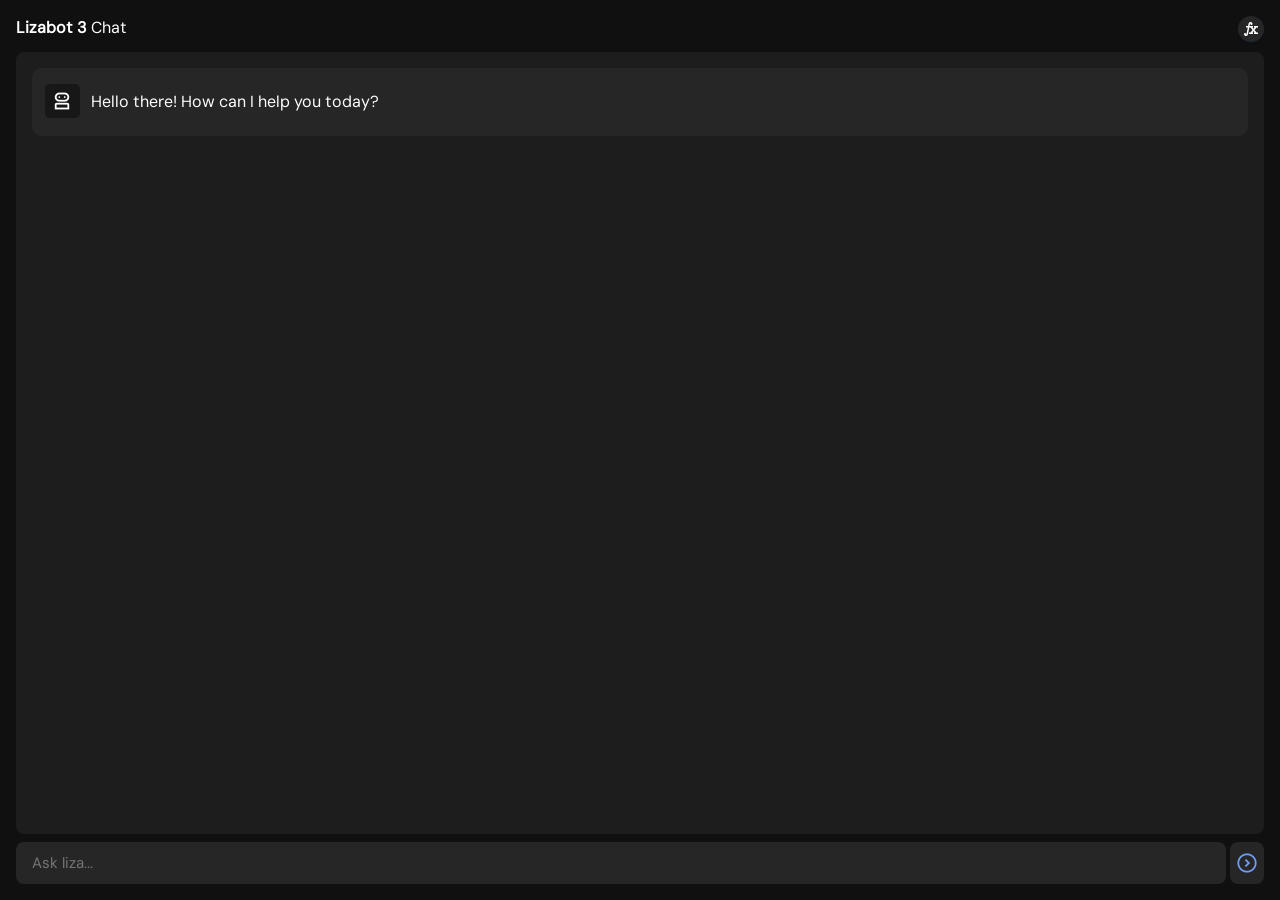
<file: appdata/liza.html>
<!DOCTYPE html>
<html lang="en">

<head>
    <meta charset="utf-8">
    <meta name="viewport" content="width=device-width,initial-scale=1">
    <title>Lizabot 3</title>
    <meta name="permissions" content="unsandboxed">
    <style>
        /* Local fonts loaded via fonts-local.css below */

        :root {
            --font-size-small: 0.85rem;
            --font-size-normal: 1rem;
            --font-size-subheading: 1.25rem;
            --font-size-big: 2rem;

            --colors-BG-normal: #101010;
            --colors-BG-sub: #262626;
            --colors-BG-section: #171717;
            --colors-BG-highlighted: #44403C;
            --colors-text-high: #44403C;
            --colors-text-normal: white;
            --colors-special-good: #49ac49;
            --colors-special-bad: #ac4949;

            --sizing-border-radius: 0.5rem;

            --sizing-huge: 1rem;
            --sizing-normal: 0.5rem;
            --sizing-nano: 0.3rem;

            --time-action: .2s;

            --vw: 1vw;
            --vh: 1vh;
            --font-size-default: calc((var(--vw) + var(--vh)) / 2);
        }

        @media (max-width: 768px) {
            :root {
                --time-action: .5s;
            }
        }

        ::-webkit-scrollbar {
            width: var(--sizing-normal);
        }

        ::-webkit-scrollbar-track {
            background: var(--colors-BG-sub);
            border-radius: var(--sizing-border-radius);
        }

        ::-webkit-scrollbar-thumb {
            background: var(--colors-BG-sub);
            border-radius: var(--sizing-border-radius);
        }

        ::-webkit-scrollbar-thumb:hover {
            background: var(--colors-BG-sub);
            cursor: grab;
        }

        ::-webkit-scrollbar-thumb:active {
            cursor: grabbing;
        }

        html {
            height: 100%;
            width: 100%;
            font-size: var(--font-size);
        }

        button,
        input,
        textarea {
            outline: none;
            font-family: inherit;
            font-size: inherit;
        }

        body {
            background-color: var(--colors-BG-normal);
            color: var(--colors-text-normal);
            user-select: none;
        }

        html {
            box-sizing: border-box;
            font-size: 16px
        }

        *,
        :after,
        :before {
            box-sizing: inherit;
            transition: .2s
        }

        body {
            line-height: 1.5;
            font-family: 'DM Sans', sans-serif;
            height: 100%;
            display: flex;
            width: 100%;
            margin: 0;
            flex-direction: column;
            padding: 1rem;
        }

        img,
        video {
            height: auto;
            max-width: 100%
        }

        dialog {
            box-shadow: rgba(0, 0, 0, .4) 0 2px 4px, rgba(0, 0, 0, .3) 0 7px 13px -3px, rgba(0, 0, 0, .2) 0 -3px 0 inset;
            animation: app .2s ease
        }

        dialog::backdrop {
            background-color: rgb(0 0 0 / 39%);
            backdrop-filter: blur(5px)
        }

        @keyframes app {
            0% {
                opacity: 0;
                transform: translateY(20px)
            }

            100% {
                opacity: 100%;
                transform: translateY(0)
            }
        }

        a:focus,
        button:focus,
        dialog:focus,
        input:focus,
        textarea:focus {
            outline: 0;
            color: inherit;
        }

        nav {
            margin-bottom: 10px
        }

        #chat {
            height: 0;
            flex: 1;
            display: flex;
            flex-direction: column;
        }

        #chatbox {
            height: 0;
            flex: 1;
            padding: 1rem;
            background-color: #1d1d1d;
            border-radius: 0.5rem;
            margin-bottom: 0.5rem;
            overflow-y: scroll;
            display: flex;
            flex-direction: column;
            gap: 0.3rem;
        }

        #chinpt {
            width: 0;
            flex: 1;
            display: block;
            font-size: 15px;
            padding: 0.7rem 1rem;
            border-radius: 0.5rem;
            margin: auto;
            border: none;
            outline: 0;
            background-color: var(--colors-BG-sub);
        }

        .msgcon {
            background-color: var(--colors-BG-sub);
            border: 1px solid transparent;
            border-radius: 10px;
            padding: 5px 10px;
            transition: .2s
        }

        .msgcon:hover {
            background-color: var(--colors-BG-normal);
            border: 1px solid #1e90ff
        }

        .msgcon p {
            width: calc(100% - 61px);
            display: inline-block;
            transition: .2s;
            margin-left: 13px
        }

        .msgcon span {
            width: 35px;
            display: inline-block;
            transform: translate(2px, 10px);
            background-color: var(--colors-BG-section);
            color: var(--colors-text-normal);
            animation: pop .2s ease;
            float: left;
            padding: 5px;
            border-radius: 0.3rem;
            z-index: 2
        }

        div#cicon {
            display: flex;
            align-items: stretch;
            gap: 0.3rem;
        }

        .per {
            background-color: var(--colors-BG-normal) !important;

        }

        .sndbtn {
            display: flex;
            align-items: center;
            justify-content: center;
            background-color: transparent;
            color: #6f9cf7;
            border: 0;
            background-color: var(--colors-BG-sub);
            padding: 0.3rem;
            border-radius: 0.5rem;
        }

        [edbtn] {
            display: block;
            background: 0 0;
            border: 0;
            padding: 0;
            margin-top: 5px;
            color: #50a5fa;
            opacity: .5
        }

        [edbtn]:hover {
            color: #47a4ff
        }

        .msgcon:hover [edbtn] {
            opacity: 1
        }

        #cfdia {
            background-color: var(--colors-BG-normal);
            border: 2px solid #959faa;
            border-radius: 10px;
            padding-bottom: 9px;
            color: white;
            width: 90vw;
            box-shadow: rgb(28 88 143 / 24%) 0 2px 12px 0
        }

        #cfuqi {
            display: block;
            width: 100%;
            padding: 6px;
            font-size: 17px;
            border-radius: 8px;
            border: 1px solid #d3d3d3;
            margin-bottom: 10px;
            background: var(--colors-BG-normal);
            font-family: 'DM Sans', sans-serif
        }

        textarea#cftxt {
            display: block;
            width: 100%;
            padding: 6px;
            font-size: 17px;
            border-radius: 8px;
            border: 1px solid #d3d3d3;
            margin-bottom: 10px;
            resize: none;
            background: var(--colors-BG-normal);
            font-size: 17px;
            font-family: 'DM Sans', sans-serif
        }

        #cfdia button {
            display: block;
            width: 100%;
            border-radius: 10px;
            border: 1px solid #d3d3d3;
            padding: 10px;
            font-size: 15px;
            color: var(--colors-BG-normal);
            background-color: #6e8eac;
            margin-bottom: 10px;
            font-family: 'DM Sans', sans-serif
        }

        .esqc button {
            display: block;
            width: 100%;
            border-radius: 10px;
            padding: 10px;
            border: 1px solid #d3d3d3;
            color: var(--colors-BG-normal);
            background-color: #6d91b0;
            text-align: left;
            margin: 5px 0
        }

        .navb {
            float: right;
            font-size: 20px !important;
            padding: 3px;
            background-color: var(--colors-BG-sub);
            border-radius: 50%;
            transition: .2s;
            box-shadow: rgba(9, 30, 66, .25) 0 1px 1px, rgba(9, 30, 66, .13) 0 0 1px 1px;
            cursor: pointer
        }

        .navb:hover {
            box-shadow: rgba(0, 0, 0, .4) 0 2px 4px, rgba(0, 0, 0, .3) 0 7px 13px -3px, rgba(0, 0, 0, .2) 0 -3px 0 inset
        }

        #fxlib {
            background-color: var(--colors-BG-normal);
            border: 2px solid #959faa;
            border-radius: 10px;
            padding-bottom: 30px;
            color: #70788a;
            outline: 0;
            width: 90vw;
            box-shadow: rgba(18, 18, 18, 0.24) 0 2px 12px 0;
            max-width: 25rem;
        }

        cls {
            float: right;
            cursor: pointer
        }

        .pair {
            background-color: var(--colors-BG-highlighted);
            color: var(--colors-text-normal);
            padding: 5px 5px;
            border-radius: 10px;
            margin-top: 5px
        }

        .pair input {
            width: 34%;
            background-color: var(--colors-BG-sub);
            color: var(--colors-text-normal);
            outline: 0;
            border: 1px solid #add8e6;
            border-radius: 8px;
            padding: 5px
        }

        .pair a {
            float: right;
            color: #eaf5ff;
            font-size: 13px;
            padding: 1px 4px;
            border-radius: 5px;
            background: #8197ab;
            cursor: pointer;
            transform: translateY(0);
            margin-left: 5px
        }

        .pair a span {
            font-size: 22px !important;
            transform: translateY(4px)
        }

        .pair sup {
            transform: translateY(5px);
            margin: 0 7px;
            display: inline-block;
            font-family: monospace
        }

        #fxli center {
            margin-top: 10px
        }

        .adnf {
            margin-top: 10px;
            padding: 5px;
            border-radius: 50%;
            background-color: #72c0ff;
            color: var(--colors-text-normal);
            cursor: pointer
        }

        .custom-loader {
            width: 45px;
            height: 13px;
            --c: radial-gradient(farthest-side, #9AB6F4 90%, #0000);
            background: var(--c), var(--c), var(--c), var(--c);
            background-size: 10px 10px;
            display: inline-block;
            background-repeat: no-repeat;
            animation: d3 1s infinite linear;
            white-space: nowrap;
            overflow-x: hidden;
            margin-left: 5px
        }

        @keyframes d3 {
            0% {
                background-position: calc(0*100%/3) 50%, calc(1*100%/3) 50%, calc(2*100%/3) 50%, calc(3*100%/3) 50%
            }

            16.67% {
                background-position: calc(0*100%/3) 0, calc(1*100%/3) 50%, calc(2*100%/3) 50%, calc(3*100%/3) 50%
            }

            33.33% {
                background-position: calc(0*100%/3) 100%, calc(1*100%/3) 0, calc(2*100%/3) 50%, calc(3*100%/3) 50%
            }

            50% {
                background-position: calc(0*100%/3) 50%, calc(1*100%/3) 100%, calc(2*100%/3) 0, calc(3*100%/3) 50%
            }

            66.67% {
                background-position: calc(0*100%/3) 50%, calc(1*100%/3) 50%, calc(2*100%/3) 100%, calc(3*100%/3) 0
            }

            83.33% {
                background-position: calc(0*100%/3) 50%, calc(1*100%/3) 50%, calc(2*100%/3) 50%, calc(3*100%/3) 100%
            }

            100% {
                background-position: calc(0*100%/3) 50%, calc(1*100%/3) 50%, calc(2*100%/3) 50%, calc(3*100%/3) 50%
            }
        }

        .slrt {
            animation: app3 .5s ease;
            z-index: 0
        }

        @keyframes app3 {
            0% {
                transform: translate(0, 10px)
            }
        }

        @keyframes pop {
            0% {
                transform: scale(.7) translate(2px, 10px)
            }

            100% {
                transform: scale(1) translate(2px, 10px)
            }
        }

        @keyframes pops {
            0% {
                transform: scale(.7)
            }

            100% {
                transform: scale(1)
            }
        }

        .wikiacl {
            animation: pops .5s ease;
            padding: 10px;
            background-color: #758a98;
            color: var(--colors-BG-normal);
            border-radius: 10px;
            margin: 10px 0
        }

        .wikiacl a {
            color: var(--colors-text-normal)
        }

        a {
            color: white;
        }

        .morethings {
			grid-template-columns: repeat(auto-fit, minmax(160px, 1fr));
            gap: 0.3rem;
            display: grid;
        }

        .morethings button {
    background: var(--colors-BG-highlighted);
    color: white;
    border: none;
    margin: 0;
    border-radius: 0.5rem;
    padding: 0.3rem 0.5rem;
}
    </style>
    <link rel="stylesheet" href="../assets/css/fonts-local.css">
</head>

<body>
    <nav><b>Lizabot 3 </b> <span id="subt"> Chat</span><span class="material-symbols-outlined navb"
            onclick="fxld()">function</span></nav>
    <div id="chat">
        <div id="chatbox">
            <div class="msgcon"><span class="material-symbols-outlined">robot_2</span>
                <p>Hello there! How can I help you today?</p>
            </div>
        </div>
        <div id="cicon"><input placeholder="Ask liza..." id="chinpt"><button onclick="chat()" class="sndbtn"><span
                    class="material-symbols-outlined">expand_circle_right</span></button></div>
    </div>
    <dialog id="cfdia">
        <cls onclick='gid("cfdia").close()'><span class="material-symbols-outlined">cancel</span></cls>
        <h1>Add a custom function</h1><span>When the user asks something like:</span><input placeholder="user query"
            id="cfuqi"><span>Reply:</span><textarea id="cftxt" placeholder="Please wait..."></textarea><button
            onclick="cfsv()">Save and ask that</button>
    </dialog>
    <dialog id="fxlib">
        <cls onclick='gid("fxlib").close()'><span class="material-symbols-outlined">cancel</span></cls>
        <h1>Custom Function Library</h1><b>Custom Messages</b>
        <div id="fxli"></div>
        <center><span class="material-symbols-outlined adnf" onclick="adnmf()">add</span></center>
    </dialog>
    <script>
        var buttons = [];
        function gid(e) {
            return document.getElementById(e);
        }

        function t(e) {
            document.title = e;
        }

        function cl(e) {
            console.log(e);
        }

        var msg = "",
            cslb = [],
            nowq = "",
            dataArray = [],
            elements,
            ldr = `<div class="custom-loader"></div>`,
            subt = gid('subt');

        async function initializeCslb() {

            const dataFromDatabase = await getdb("b", "cslb");

            if (dataFromDatabase) {
                cslb = dataFromDatabase;
            }
        }

        initializeCslb();

        function findValueByMatchingKey(cslb, e) {
            for (const item of cslb) {
                if (item.key === e) {
                    return item.value;
                }
            }

            return false;
        }

        function htmlformarray() {

            const htmlElements = cslb.map((item, index) => `
        <div class="pair">
            <sup>${index + 1}</sup>
            <input value="${item.key}">
            > 
            <input value="${item.value}">
            <a><span class="material-symbols-outlined" onclick="savdecf(${index}, 'save')"> save </span></a>
            <a><span class="material-symbols-outlined" onclick="savdecf(${index}, 'delete')"> delete </span></a>
        </div>`
            );

            if (cslb.length == 0) {
                return `<center>You do not have any saved functions yet. <br><br>Add a new one: </center>`
            }

            return htmlElements.join('');
        }

        async function chat() {
            buttons = [];
            const inputElem = gid("chinpt");
            const chatbox = gid("chatbox");
            const message = inputElem.value.trim();
            inputElem.value = "";
            t("Lizabot is typing...");
            subt.innerHTML = ldr;

            if (message) {
                displayMessage("user", message);
                chatbox.scrollTop = chatbox.scrollHeight;

                const response = await evaluateMessage(message);
                await displayMessage("bot", response);
            }

            chatbox.scrollTop = chatbox.scrollHeight;
            t("Lizabot 3");
            subt.innerHTML = "Chat";

            
        }

        document.getElementById("chinpt").addEventListener("keydown", function (event) {
            if (event.key === "Enter") chat();
        });

        async function evaluateMessage(message) {
            const normalizedMessage = message.toLowerCase();

            if (isWhatIsQuery(normalizedMessage) && (normalizedMessage.split(" ").length >= 1)) {
                const term = extractSearchTerm(normalizedMessage);
                const searchResult = await searchForDefinition(term);
                return searchResult || suggestAlternative(term);
            } else {
                let searchTerm = message;
                await window.parent.prepareArrayToSearch();
                if (searchTerm.toLowerCase().startsWith("open ")) {
                    const queryWords = searchTerm.split(" ");
                    if (queryWords.length >= 2) {
                        const targetName = queryWords.slice(1).join(" ").toLowerCase().trim();
                        let maxSimilarity = 0.5;
                        let mostSimilarFile = null;

                        window.parent.fileslist.forEach(item => {
                            const itemName = item.name.toLowerCase();
                            if (item.type !== "folder") {
                                const similarity = window.parent.calculateSimilarity(itemName, targetName);
                                if (similarity > maxSimilarity) {
                                    maxSimilarity = similarity;
                                    mostSimilarFile = item;
                                }
                            }
                        });

                        if (mostSimilarFile) {
                            await window.parent.openfile(mostSimilarFile.id);
                            return `Opening ${mostSimilarFile.name}...`;
                        } else {
                            return `No matching file found for "${targetName}".`;
                        }


                        cl("> no answers");
                        return "No relevant answers found.";
                    }
                }
            }

            const matchedResponse = await findResponse(normalizedMessage);
            return matchedResponse || suggestAlternative(message);
        }

        function isWhatIsQuery(message) {
            return /^(what is a|what is an|what is)\s/i.test(message);
        }

        function extractSearchTerm(query) {
            return query.replace(/^(what is an |what is a |what is )\s*/i, "").replace(/\?$/, "").trim();
        }

        async function searchForDefinition(term) {
            
            const wikiResult = await searchWikipedia(term);
            if (wikiResult) return wikiResult;

            const longmanDefinition = await fetchDefinition("longman", term);
            if (longmanDefinition) return formatDefinition("Longman", term, longmanDefinition);

            return null;
        }

        async function fetchDefinition(source, term) {
            if (source === "longman") {
                const url = `https://www.ldoceonline.com/dictionary/${term}`;
                return await fetchHTMLContent(url, ".DEF") || "The internet doesn't know what '" + term + "' is.";
            }
            return "The internet doesn't know what '" + term + "' is.";
        }

        async function searchWikipedia(term) {
            const apiUrl = `https://en.wikipedia.org/w/api.php?action=query&format=json&list=search&utf8=1&origin=*&srsearch=${encodeURIComponent(term)}`;
            const searchResults = await fetchJSON(apiUrl);

            if (searchResults?.query?.search.length) {
                const bestMatch = findBestMatch(term, searchResults.query.search);
                if (bestMatch) return await formatWikiResult(bestMatch);
            }
            return null;
        }

        function suggestAlternative(term) {
            return `Sorry, no information available for '${term}'. <a href="https://www.google.com/search?q=${term}">Search Google</a>`;
        }

        function formatDefinition(source, term, definition) {
            return `According to ${source}, '${term}' is defined as: ${definition}.`;
        }

        async function formatWikiResult(match) {
            const snippet = await fetchFullTextSnippet(match.title);
            return `<b>${match.title}</b>: ${snippet}... <a href="https://en.wikipedia.org/wiki/${match.title}">Learn more</a>`;
        }

        async function findResponse(message) {
            return null;
        }

        function findBestMatch(term, data) {
            const scores = data.map(item => ({ ...item, score: calculateSimilarity(term, item.title, "yes") }));
            scores.sort((a, b) => b.score - a.score);
            return scores[0]?.score > 0.5 ? scores[0] : null;
        }

        function calculateSimilarity(term1, term2, mhm) {
            if(mhm == "yes") {
                buttons.push(term2);
            }
            if (!term1 || !term2) {
                return 0;
            }
            const set1 = new Set(term1.toLowerCase().split(" "));
            const set2 = new Set(term2.toLowerCase().split(" "));
            const intersection = [...set1].filter(word => set2.has(word)).length;
            const union = set1.size + set2.size - intersection;
            return intersection / union;
        }

        async function fetchJSON(url) {
            const response = await fetch(url);
            return response.ok ? response.json() : null;
        }

        async function fetchHTMLContent(url, selector) {
            const response = await fetch(url);
            if (!response.ok) return null;

            const text = await response.text();
            const doc = new DOMParser().parseFromString(text, "text/html");
            const element = doc.querySelector(selector);
            return element?.textContent || null;
        }

        async function fetchFullTextSnippet(title) {
    const url = `https://en.wikipedia.org/w/api.php?action=query&format=json&prop=extracts&exintro=true&explaintext=true&titles=${encodeURIComponent(title)}&utf8=1&origin=*`;
    return (await fetchJSON(url))?.query?.pages?.[Object.keys((await fetchJSON(url)).query.pages)[0]]?.extract.split("\n").slice(0, 3).join("\n") || null;
}

        async function displayMessage(type, message) {
            const isBad = type === "bot" && await containsInappropriateContent(message);
            const formattedMessage = isBad
                ? `Sorry for an inappropriate message.`
                : message;

            const chatbox = gid("chatbox");

            const htmlElements = buttons.map((item) => `
        <button>${item}</button>`
            );
            let morethings = htmlElements.join('');
            chatbox.lastElementChild.insertAdjacentHTML("afterend", `
        <div class="msgcon">
            <span class="material-symbols-outlined ${type === "user" ? "per" : ""}">
                ${type === "user" ? "person" : "robot_2"}
            </span>
            <p>${formattedMessage}</p>
            <div class="morethings">
            ${morethings}
                </div>
        </div>
    `);
        }

        function executeEscCode(message) {
            const match = /\[esc-(.+)\]\$/.exec(message);
            if (match) {
                try {
                    eval(match[1]);
                } catch (error) {
                    console.error("Error executing code:", error);
                }
            }
            return message.replace(/\[esc-.*?\]\$/, "").trim();
        }

        async function fetchFirst5Lines(title) {
            const fullTextUrl = `https://en.wikipedia.org/w/api.php?action=query&format=json&prop=extracts&exintro=true&explaintext=true&titles=${encodeURIComponent(
                title
            )}&utf8=1&origin=*`;

            const response = await fetch(fullTextUrl, {
                method: "GET",
                headers: {
                    "Content-Type": "application/json",

                },
            });

            if (!response.ok) {
                throw new Error(`Network response was not ok: ${response.status}`);
            }

            const data = await response.json();
            const pageId = Object.keys(data.query.pages)[0];
            const fullText = data.query.pages[pageId].extract;

            if (fullText.includes("may refer to:")) {
                return `Please specify which ${title} you are talking about.`;
            }

            const sentences = fullText.split(/[.!?]/).filter(sentence => sentence.trim() !== '');
            const first5Sentences = sentences.slice(0, 5).join('. ');

            return first5Sentences.replace(/<\/?[^>]+(>|$)/g, ""); // Remove HTML tags
        }

        function openDB(databaseName, version) {
            return new Promise((resolve, reject) => {
                const request = indexedDB.open(databaseName, version);

                request.onupgradeneeded = (event) => {
                    const db = event.target.result;
                    db.createObjectStore("store", { keyPath: "key" });
                };

                request.onsuccess = () => {
                    resolve(request.result);
                };

                request.onerror = () => {
                    reject(request.error);
                };
            });
        }

        function setdb(databaseName, key, value) {
            return openDB(databaseName, 1).then((db) => {
                return new Promise((resolve, reject) => {
                    const transaction = db.transaction(["store"], "readwrite");
                    const store = transaction.objectStore("store");
                    const request = store.put({ key, value });

                    request.onsuccess = () => {
                        resolve();
                    };

                    request.onerror = () => {
                        reject(request.error);
                    };
                });
            });
        }

        function getdb(databaseName, key) {
            return openDB(databaseName, 1).then((db) => {
                return new Promise((resolve, reject) => {
                    const transaction = db.transaction(["store"], "readonly");
                    const store = transaction.objectStore("store");
                    const request = store.get(key);

                    request.onsuccess = () => {
                        const result = request.result;
                        if (result) {
                            resolve(result.value);
                        } else {
                            resolve(null); // Key not found
                        }
                    };

                    request.onerror = () => {
                        reject(request.error);
                    };
                });
            });
        }

        async function cfd() {
            gid("cfdia").showModal();
            gid("cfuqi").value = nowq;
            gid("cftxt").value = await evalrobomsg(msg);
        }

        function cfsv() {
            cl("saved");
            let x = {};
            let cfuqiElement = gid("cfuqi");
            let cftxtElement = gid("cftxt");

            if (cfuqiElement && cftxtElement) {
                x.key = cfuqiElement.value || "";
                x.value = cftxtElement.value || "";

                if (Array.isArray(cslb)) {
                    cslb.push(x);
                    gid("cfdia").close();
                    displayMessage('bot',
                        "Learned what to do when you ask '" +
                        gid("cfuqi").value +
                        "'. As i have saved it in the local database, you will get this even if you reload or close this webpage."
                    );
                    setdb("b", "cslb", cslb)
                    gid("chinpt").setAttribute("desabled", "true");
                    setTimeout(reask, 1000);
                } else {
                    console.error("cslb is not an array.");
                }
            } else {
                console.error("Elements not found.");
            }
        }

        function savdecf(index, action) {

            const editedKey = document.querySelectorAll('.pair input')[index * 2].value;
            const editedValue = document.querySelectorAll('.pair input')[index * 2 + 1].value;

            if (action === 'save') {

                cslb[index].key = editedKey;
                cslb[index].value = editedValue;

                setdb("b", "cslb", cslb);
            } else if (action === 'delete') {

                cslb.splice(index, 1);

                setdb("b", "cslb", cslb);
            }
            fxld()
        }

        function reask() {
            gid("chinpt").value = gid("cfuqi").value;
            chat();
            gid("chinpt").setAttribute("desabled", "false");
            cl("re asked and re answered question");
        }

        function ask(e) {
            gid("chinpt").value = e;
            chat();
        }

        async function containsInappropriateContent(text) {
            if (!text) {
                return;
            }

            const response = await fetch(
                "https://raw.githubusercontent.com/LDNOOBW/List-of-Dirty-Naughty-Obscene-and-Otherwise-Bad-Words/master/en"
            );

            if (!response.ok) {
                throw new Error("Failed to fetch bad words list");
            }

            const badWords = await response.text().then((data) => data.split("\n"));

            const lowerCaseText = text.toLowerCase();

            for (const word of badWords) {
                const lowerCaseWord = word.trim().toLowerCase();
                if (lowerCaseWord && lowerCaseText.includes(" " + lowerCaseWord + " ")) {
                    console.log(`Bad word detected: ${lowerCaseWord}`);
                    return true; // Bad words detected
                }
            }

            return false; // No bad words detected
        }

        function fxld() {
            gid('fxlib').showModal();
            let x = htmlformarray();
            gid('fxli').innerHTML = x;
        }

        async function adnmf() {
            const arr = ["just as fine as yours.", "not that great, my cables are pretty bad.", "really exhausting - what about yours?"];
            gid("cfdia").showModal();
            gid("cfuqi").value = "How is your day going?";
            gid("cftxt").value = arr[Math.floor(Math.random() * arr.length)];
        }</script>
</body>

</html>
</file>
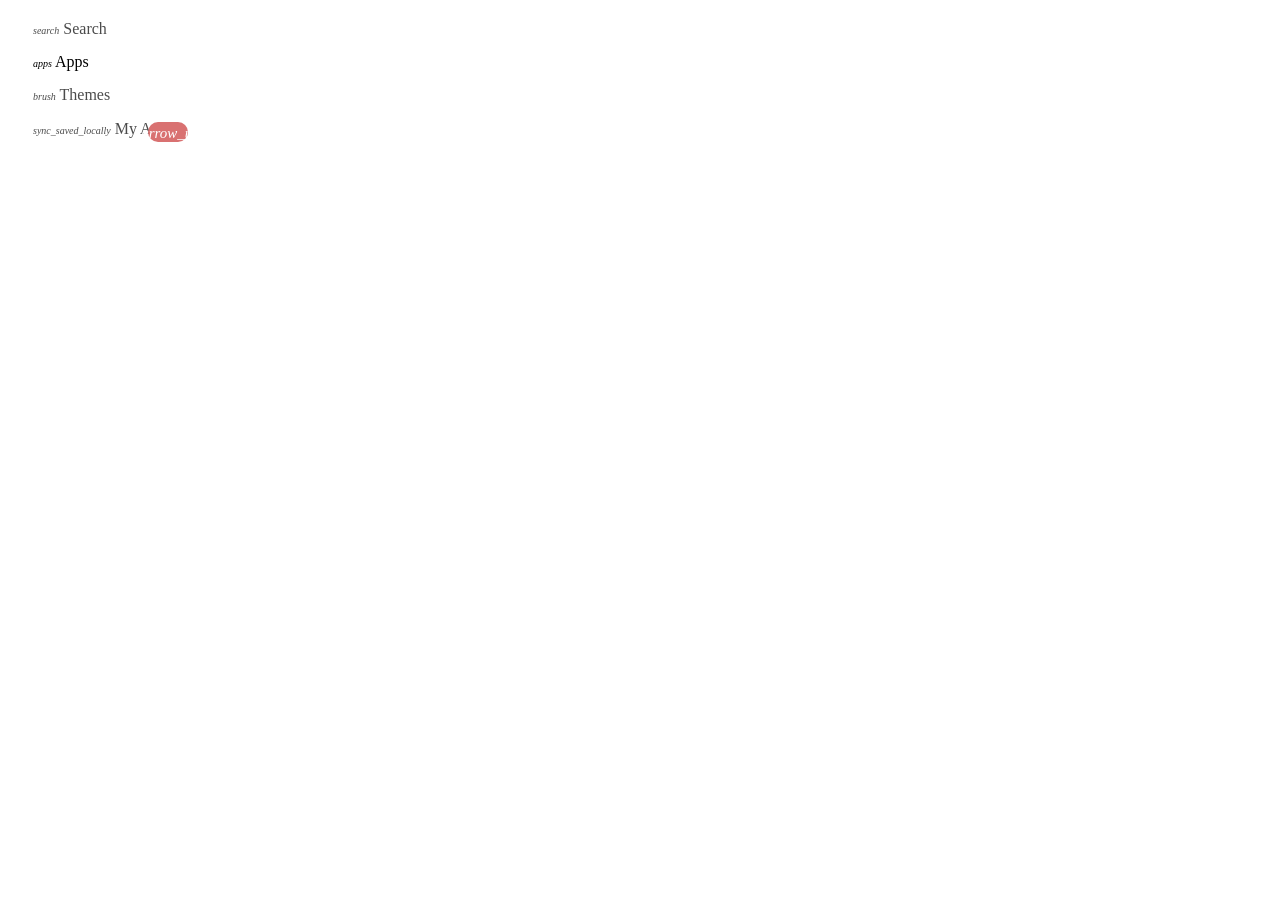
<file: appdata/store.html>
<!DOCTYPE html>
<html lang="en">

<head>
	<meta charset="UTF-8">
	<meta name="viewport" content="width=device-width, initial-scale=1.0">
	<title>Store App</title>
	<meta name="capabilities" content="content_store, onStartup">
	<meta name="nova-include" content="nova.css material-symbols-rounded">
	<meta name="permissions" content="fileSet, settings, fileGet, appStorage, unsandboxed">
	<meta name="nova-icon"
		content="<svg width='232' height='232' viewBox='0 0 232 232' fill='none' xmlns='http://www.w3.org/2000/svg'> <g clip-path='url(#clip0_0_1)'> <rect y='47' width='232' height='185' rx='40' fill='#384AAE'/> <rect y='71' width='232' height='161' rx='40' fill='#6179FF'/> <path d='M189 105C189 51.9807 156.093 9 115.5 9C74.9071 9 42 51.9807 42 105' stroke='#6179FF' stroke-width='18'/> <path d='M92.3167 143.277C93.4444 140.963 94.6125 138.732 95.8208 136.583C97.0292 134.435 98.3583 132.286 99.8083 130.138L93.0417 128.774L82.8917 139.186L92.3167 143.277ZM150.558 109.189C144.919 109.354 138.898 111.048 132.494 114.271C126.09 117.494 120.269 121.791 115.033 127.163C111.65 130.633 108.629 134.352 105.971 138.319C103.312 142.285 101.339 146.004 100.05 149.475L113.825 163.482C117.208 162.16 120.833 160.135 124.7 157.408C128.567 154.681 132.192 151.582 135.575 148.111C140.811 142.74 145 136.79 148.142 130.261C151.283 123.733 152.935 117.576 153.096 111.792C153.096 111.461 153.035 111.131 152.915 110.8C152.794 110.469 152.612 110.18 152.371 109.932C152.129 109.684 151.847 109.498 151.525 109.374C151.203 109.251 150.881 109.189 150.558 109.189ZM123.975 138.939C122.122 137.038 121.196 134.703 121.196 131.935C121.196 129.166 122.122 126.832 123.975 124.931C125.828 123.031 128.124 122.08 130.862 122.08C133.601 122.08 135.897 123.031 137.75 124.931C139.603 126.832 140.529 129.166 140.529 131.935C140.529 134.703 139.603 137.038 137.75 138.939C135.897 140.839 133.601 141.79 130.862 141.79C128.124 141.79 125.828 140.839 123.975 138.939ZM119.867 171.416L123.854 181.208L134.004 170.796L132.675 163.854C130.581 165.342 128.486 166.685 126.392 167.883C124.297 169.081 122.122 170.259 119.867 171.416ZM162.279 105.222C162.924 114.312 161.474 123.175 157.929 131.811C154.385 140.447 148.786 148.69 141.133 156.541L143.55 168.813C143.872 170.465 143.792 172.077 143.308 173.647C142.825 175.217 142.019 176.581 140.892 177.738L125.667 193.356C124.458 194.596 123.008 195.071 121.317 194.782C119.625 194.493 118.457 193.522 117.812 191.869L110.442 174.143L89.7792 152.946L72.5 145.384C70.8889 144.723 69.9222 143.525 69.6 141.79C69.2778 140.054 69.7208 138.567 70.9292 137.327L86.1542 121.708C87.2819 120.551 88.6312 119.725 90.2021 119.229C91.7729 118.733 93.3639 118.651 94.975 118.981L106.937 121.46C114.59 113.61 122.626 107.866 131.044 104.23C139.462 100.594 148.101 99.1066 156.962 99.7677C157.607 99.8503 158.251 100.036 158.896 100.326C159.54 100.615 160.104 101.007 160.587 101.503C161.071 101.999 161.453 102.577 161.735 103.239C162.017 103.9 162.199 104.561 162.279 105.222ZM76.9708 166.209C79.7903 163.317 83.234 161.85 87.3021 161.809C91.3701 161.768 94.8139 163.193 97.6333 166.085C100.453 168.978 101.842 172.511 101.802 176.684C101.762 180.857 100.332 184.39 97.5125 187.282C93.6458 191.249 89.0743 193.604 83.7979 194.348C78.5215 195.092 73.225 195.835 67.9083 196.579C68.6333 191.125 69.3583 185.691 70.0833 180.279C70.8083 174.866 73.1042 170.176 76.9708 166.209ZM83.8583 173.151C82.4889 174.556 81.5424 176.25 81.0187 178.233C80.4951 180.217 80.0722 182.241 79.75 184.307C81.7639 183.977 83.7375 183.564 85.6708 183.068C87.6042 182.572 89.2556 181.622 90.625 180.217C91.5917 179.225 92.1153 178.027 92.1958 176.622C92.2764 175.217 91.8333 174.019 90.8667 173.027C89.9 172.035 88.7319 171.56 87.3625 171.602C85.9931 171.643 84.825 172.159 83.8583 173.151Z' fill='#9CABFF'/> </g> <defs> <clipPath id='clip0_0_1'> <rect width='232' height='232' fill='white'/> </clipPath> </defs> </svg>">

	<style>
		* {
			box-sizing: border-box;
		}

		html {
			height: 100%;
			width: 100%;
			scroll-behavior: smooth;
		}

		body {
			height: 100%;
			margin: 0px;
			background: var(--col-bg1);
		}

		.tab {
			flex-grow: 2;
			height: calc(100% - 10px);
			overflow-y: auto;
			max-width: 150px;
			max-width: 200px;
			display: flex;
			flex-direction: column;
			gap: 0.2rem;
			transition: .3s ease-out;
			background-color: var(--col-bg2);
			padding: .5em;
			border-radius: var(--siz-radius1);
			border: 1px solid #ffffff0c;
		}

		p {
			margin: 0;
		}

		.tab::after {
			height: 10vh;
			width: calc(100% - 10px);
			background: linear-gradient(0deg, var(--col-bg1), transparent);
			content: "";
			display: block;
			position: absolute;
			bottom: 0px;
			z-index: 1;
			left: 0;
		}

		.tab h3 {
			padding-left: 5px;
			margin: 5px 0px;
			font-weight: normal;
			font-size: var(--font-size-normal);
		}

		.tab button.active {
			background-color: var(--col-bg3);
			color: var(--colors-text-sub);
			opacity: 1;
		}

		.tab button.active:hover {
			opacity: 0.8;
		}


		.btnlike {
			color: inherit;
			width: 100%;
			flex-shrink: 0;
			border-radius: var(--siz-radius1);
		}

		.tab button {
			background-color: transparent;
			padding: 4px 7px;
			border: 2px solid transparent;
			display: block;
			width: 100%;
			border-radius: var(--siz-radius2);
			outline: none;
			text-align: left;
			cursor: pointer;
			transition: 0.3s;
			font-size: inherit;
			overflow: hidden;
			white-space: nowrap;
			text-overflow: ellipsis;
			opacity: 0.7;
			font-family: inherit;
			position: relative;
		}

		.tab button:hover {
			background-color: var(--col-bg3);
			color: var(--colors-text-sub);
		}

		.tab button i {
			font-size: 10px;
			transform: translate(-6px, 0px) scale(1.5);
			margin-left: 10px;
		}

		

		h1 {
			font-weight: normal;
			font-size: var(--font-size-normal);
			margin-top: var(--sizing-huge);
			display: flex;
			flex-direction: row;
			gap: 0.5rem;
			align-items: center;
		}

		h3 {
			font-weight: normal;
			font-size: var(--font-size-normal);
			opacity: 0.7;
			margin-top: var(--sizing-huge);
			margin-bottom: var(--sizing-nano);

		}

		@keyframes rotation {
			0% {
				transform: rotate(0deg);
			}

			100% {
				transform: rotate(360deg);
			}
		}

		.settingName {
			flex: 1;
		}

		.searchInputSec {
			display: flex;
			flex-direction: row;
			align-items: center;
			background-color: var(--col-bg3);
			padding: .2em .5em;
			gap: 0.3rem;
			border-radius: var(--siz-radius1);
			width: 100%;
			margin: 0.3rem 0;
			margin-bottom: .5em;
			border: 1px solid #ffffff0c;
		}

		.searchInputSec input {
			background-color: transparent;
			color: var(--col-txt1);
			outline: 0;
			border: 0;
			min-width: 0;
			padding: 0.3rem;
			text-overflow: ellipsis;
			flex: 1;
		}

		.searchInputSec i.material-symbols-rounded {
			font-size: 20px;
			margin-right: 5px;
			opacity: 0.7;
		}

		.searchTabIllus {
			width: 100%;
			height: 100px;
			object-fit: contain;
			margin: 2em 0;
		}

		label[real] {
			font-size: var(--font-size-small);
			background-color: rgb(139 62 62);
			color: white;
			border-radius: 5px;
			padding: 3px 5px;
			margin-left: 5px;
		}


		@keyframes tab {
			0% {
				opacity: 0.1;
			}

			100% {
				opacity: 1;
			}
		}

		container {
			height: 100%;
			display: flex;
			padding: 5px;
			flex-direction: row;
			flex-wrap: nowrap;
		}


		.tabcontent {
			padding: 0px 12px;
			width: 0;
			flex-grow: 3;
			padding-bottom: 30vh;
			background-color: inherit;
			animation: drop .2s ease-out;
			border-left: none;
			border-radius: var(--siz-radius1);
			height: calc(100% - 5px);
			animation: tab .2s;
			overflow-y: auto;
			margin-left: 5px;
		}


		.app {
			animation: fa 0.5s;
			border-radius: var(--siz-radius1);
			background: var(--col-bg2);
			color: var(--col-txt1);
			border: 1px solid #ffffff1c;
			display: flex;
			flex: 1;
			min-width: 200px;
			transition: .2s;
			user-select: none;
			cursor: pointer;
			margin-left: 0px;
			padding-bottom: 16px;
			flex-direction: column;
			flex-wrap: wrap;
			overflow: hidden;

			& p {
				opacity: 0.7;
				padding: .5em;
			}

			&>.appfes {
				display: flex;
				flex-direction: row;
				align-items: center;
				gap: .5em;
				height: 67px;
				background: var(--col-bg3);
				padding: .5em;

				.appdet {
					display: flex;
					font-size: var(--font-size-small);
					border: none;
					flex: 1;
					overflow: hidden;
					width: 0;
					text-overflow: ellipsis;
					flex-direction: column;
					white-space: nowrap;

					&>* {
						overflow: hidden;
						text-overflow: ellipsis;
						white-space: nowrap;
					}
				}

				&>.appicon {
					display: flex;
					align-items: center;
					justify-content: center;
					font-size: 1.5em;
					width: 50px;
					height: 50px;
					padding: .5em;
					border-radius: var(--siz-radius2);
					border: 1px solid #8a8a8a75;
					text-shadow: 0 0 10px #00000082;
					opacity: 1;
				}
			}
		}

		.app:hover {
			box-shadow: 0 0 10px #121212;
			filter: brightness(110%);
			background-color: var(--col-bg3);
		}

		.app h3 {
			margin: 0;
			margin-bottom: 3px;
			font-weight: normal;
			font-size: 1.3em;
		}

		.applist {
			padding: 0;
			align-items: stretch;
			display: grid;
			gap: .7em;
			grid-template-columns: repeat(auto-fit, minmax(180px, 2fr));
		}

		#defapppack {
			margin: 10px 0;
			white-space: normal;
			padding: 0;
			padding-left: 10px;
			justify-content: flex-start;
			display: grid;
			grid-template-columns: repeat(auto-fit, minmax(134px, 1fr));
		}

		& .catosmall {
			font-size: 1em;
			opacity: .5;
			margin: .5em 0;
			display: flex;
		}

		#offlinesug {
			position: absolute;
			top: 0;
			left: 0;
			display: flex;
			flex-direction: column;
			align-items: center;
			justify-content: center;
			width: 100%;
			height: 100%;
			background: var(--col-bg1);
			z-index: 99;
		}

		#offlinesug code {
			background-color: var(--col-bg2);
			padding: .5em .7em;
			border-radius: .77em;
			color: grey;
			width: 300px;
			font-size: small;
		}

		.themecolorssing {
			width: 0;
			flex: 1;
			height: 20px;
		}

		.themesing {
			background-color: var(--col-bg2);
			padding: 0.5rem;
			border-radius: 0.5rem;
			text-overflow: ellipsis;
			white-space: break-spaces;
			overflow: hidden;
			display: flex;
			flex-direction: column;
			transition: .2s ease-out;
			gap: 0.5rem;
		}

		.themeinfodiv {
			display: flex;
			align-items: flex-start;
			justify-content: space-between;
			gap: 0.3rem;
			flex-direction: column;
			width: 0;
			flex: 1;
			overflow-x: hidden;
		}

		.themedetdiv {
			display: flex;
			align-items: flex-start;
			justify-content: space-between;
			flex-direction: row;
			gap: 0.5rem;
		}

		.themedetdiv button {
			display: flex;
			border: 0;

			background-color: var(--col-good);
			color: var(--col-txth);
			padding: 0.3rem;
			border-radius: 0.5rem;
		}

		.themecolors {
			display: flex;
			flex-direction: row;
			flex-wrap: nowrap;
			background-size: cover !important;
			background-position: center !important;
			border-radius: 0.5rem;
		}

		.openablewin {
			display: none;
		}

		path,
		svg {
			border-radius: 0.5rem;
			height: fit-content;
		}

		.themename {
			flex: 1;
			text-overflow: ellipsis;
		}

		.themeauth {
			opacity: 0.5;
			font-size: .8em;
		}

		.sewid>button {
			background: transparent;
			color: inherit;
			border: none;
			border-bottom: 3px solid transparent;
			transition: .3s;
			text-transform: capitalize;
			padding: 0;

			&.active-filter {
				border-bottom: 3px solid var(--col-bgh);
			}
		}

		.sewid {
			margin: .5em 0;
			display: flex;
			gap: 1em;
			overflow-x: auto;
			overflow-y: hidden;
			white-space: nowrap;
			padding-bottom: 5px;
		}


		#installer {
			&>nav {
				background: none;
				padding: 0;
			}

			&>.appname {
				display: inline-block;
				width: calc(100% - 110px);
				white-space: nowrap;
				overflow: hidden;
				text-overflow: ellipsis;
				width: 0;
				flex: 1;
				margin-bottom: 0.3rem;
			}

			&>button {
				float: right;
				padding: 5px 15px;
				border: none;
				background: #43A047;
				color: var(--col-txt1);
				outline: 0;
				border-radius: 4px;
				width: fit-content;
				cursor: pointer;
				font-family: inherit;
			}

			&>button:hover {
				background-color: var(--col-bg3);
			}

			& #installerappname {
				font-size: 1.5em;
				margin: 0;
			}

			& .dostuffwithit {
				display: flex;
				flex-direction: row;
				align-items: stretch;
				gap: 1px;
				border-radius: var(--siz-radius1);
				overflow: hidden;
				height: fit-content;

				&>button {
					color: white;
					border: none;
					padding: .5em 1em;
					min-width: 5.5em;
					background-color: #43A047 !important;

					&:hover {
						background-color: #3c933c;
					}
				}
			}

			.containdiv {
				max-width: 500px;
				margin: auto;

				&>#installerappdesc h4 {
					font-weight: normal;
					opacity: .5;
					margin: 1em 0;
					margin-bottom: .3em;
					font-size: small;
				}
			}


			.installerappbasedata {
				display: flex;
				flex-direction: row;
				justify-content: space-between;
				margin: 1em 0;
				align-items: center;
			}

			span.advancedsetsbackbtn.material-symbols-rounded {
				display: inline-flex;
				font-size: 20px;
				background: var(--col-bg2);
				color: var(--colors-text-section);
				padding: 0.3rem;
				border-radius: 50%;
				align-items: center;
				justify-content: center;
				cursor: pointer;
			}


			#apptheme {
				display: flex;
				width: 100%;
				justify-content: space-between;
				align-items: center;
				justify-items: center;
				padding: 1em;
				font-size: var(--font-size-subheading);
				background: var(--col-bg2);
				border-radius: 5px;
				text-shadow: 0 0 10px #000000ab;
				flex-direction: row-reverse;

				&>.material-symbols-rounded {
					font-size: 30px;
				}
			}

			#installer #installerappby {
				display: block;
				opacity: 0.7;
				margin-bottom: 10px;
				font-weight: normal;
			}

			#installer p button {
				float: none;
				background: var(--col-bgh);
			}

			.srca {
				margin-top: 1em;
				padding-top: .5em;
				border-top: 1px solid #8080805e;
				display: flex;
				flex-direction: row;
				justify-content: flex-start;
				opacity: .5;
				font-size: small;
				gap: 1em;
				flex-wrap: wrap;
			}
		}

		@keyframes pop {
			0% {
				opacity: 0;
			}

			100% {
				opacity: 1;
			}
		}

		.loader22 {
			width: 15px;
			height: 15px;
			border-radius: 50%;
			display: inline-block;
			border-top: 3px solid var(--col-txt1);
			border-right: 3px solid transparent;
			box-sizing: border-box;
			animation: slideIn .3s ease-out, rotation 1s linear infinite;
		}

		@keyframes rotation {
			0% {
				transform: rotate(0deg);
			}

			100% {
				transform: rotate(360deg);
			}
		}

		.panel {
			background: var(--col-bg2);
			padding: var(--sizing-huge);
			border-radius: var(--siz-radius1);
			border: 1px solid #ffffff0c;
		}

		#knowBar {
			display: flex;
			flex-direction: row;
			gap: 2em;
			align-items: center;
			margin-bottom: 1em;

			&>#knowbaricns {
				display: flex;
				align-items: center;
				flex-direction: row;
				flex-wrap: wrap;
				gap: .5em;
				max-width: 105px;

				&>.knowbarrandicn {
					width: 3em;
					aspect-ratio: 1 / 1;
					height: auto;
					display: flex;
					background: #80808017;
					padding: 5px;
					border-radius: var(--siz-radius2);
					overflow: hidden;
					align-items: center;
				}
			}

			&>.knowBarCont {
				flex: 1;

				&>.gotobutton {
					width: fit-content;
					min-width: 7rem;
					padding: 5px;
					background: var(--col-bgh);
					color: var(--col-txth);
					border-radius: var(--siz-radius2);
					cursor: pointer;
					text-align: center;
				}

				&>#knowmuchupdates {
					margin: 0;
					margin-bottom: .3em;
					font-size: 1.5em;
				}

				&>p {
					margin: 0;
					opacity: .7;
					margin-bottom: .7em;
				}
			}

		}

		@keyframes apppop {
			0% {
				opacity: 0;
				transform: translateY(5px);
			}

			100% {
				opacity: 1;
			}
		}

		.singular_app {
			animation: apppop .2s ease-out;
			display: flex;
			flex-direction: row;
			background-color: var(--col-bg2);
			padding: .5em;
			gap: .5em;
			border-radius: var(--siz-radius1);
			border: 1px solid #ffffff0c;
			justify-content: space-between;
			align-items: center;

			& .app_detail {
				width: 0;
				flex: 1;
				overflow: hidden;

				&>div {
					overflow: hidden;
					text-overflow: ellipsis;
					white-space: nowrap;
				}
			}

			& .app_options {
				padding: 5px;
				display: flex;
				border-radius: 50%;
				background: #285b28;
				color: #ffffff;

				& span {
					font-size: 1em;
					opacity: 1;
				}

				&:hover {
					filter: brightness(120%);
				}
			}

			& .app_risk {
				opacity: .5;
				font-size: small;
			}

			& .app_icon>svg {
				width: 25px;
				height: 25px;
				border-radius: .5em;
			}

			& .app_left {
				display: flex;
				flex-direction: row;
				gap: .5em;
				align-items: center;
				flex: 1;

				& .app_icon {
					display: flex;
				}
			}
		}

		b#installerappby {
			opacity: .5;
			font-weight: normal;
		}

		.tobeupdatedcounter {
			position: absolute;
			right: .5em;
			background: #c93636;
			color: #ffffff;
			font-size: 13px;
			width: 40px;
			height: 20px;
			top: .5em;
			display: flex;
			padding: 4px;
			text-align: center;
			border-radius: 15px;
			justify-content: flex-start;
			align-items: center;
			flex-direction: row;
		}

		.transparentbtn {
			margin: 0;
			padding: var(--sizing-normal);
			background: var(--col-bg3);
			border-radius: var(--siz-radius2);
			color: inherit;
			border: 0;
			outline: navajowhite;
			text-align: inherit;
			display: flex;
			flex-direction: row;
			flex-wrap: nowrap;
			width: fit-content;
			align-items: center;
			justify-content: flex-start;
			border: var(--box-crisp);
			gap: .5em;

			&>.desc {
				width: fit-content;
			}

			&>.material-symbols-rounded {
				font-size: 20px;

			}
		}

		.singular_ad {
			display: flex;
			flex-direction: row;
			align-items: stretch;
			flex-wrap: nowrap;
			gap: .5em;
			transition: .5s;
			height: 180px;
			pointer-events: none;
			position: absolute;
			top: 0;
			left: 0;
			width: 100%;

			&>* {
				width: 0;
			}


			&>.ad_left {
				flex: 3;
				padding-bottom: 1em;

				&>h1 {
					font-size: 1.5em;
					margin: 0;
					margin-bottom: .3em;
				}
			}

			&>img {
				flex: 2;
				object-fit: cover;
				border-radius: var(--siz-radius2);
				object-position: top left;
				animation: imgscrll 10s ease-in-out infinite;
			}
		}

		@keyframes imgscrll {
			50% {
				object-position: bottom right;
			}
		}

		.featured-container {
			position: relative;
			margin-bottom: 1em;
		}

		.dots-nav {
			display: flex;
			justify-content: center;
			gap: 8px;
			position: absolute;
			bottom: var(--sizing-huge);
			left: var(--sizing-huge);
		}

		.dot {
			width: 8px;
			height: 8px;
			background: var(--col-bgh);
			opacity: .5;
			border-radius: 50%;
			cursor: pointer;
			transition: all 0.3s;
		}

		.dot.active {
			width: 20px;
			background: var(--col-bgh);
			border-radius: 999px;
			opacity: 1;
		}

		.panel:first-child {
			position: relative;
		}

		.panel[style*="opacity: 1"] {
			pointer-events: auto;
		}

		.thisfolderisempty {
			margin: 2em auto;
			opacity: .5;
			font-size: small;
			width: 8em;

			&>svg {
				width: 3em;
				height: 3em;
			}
		}

		@keyframes gradientFlow {
			0% {
				background-position: 0% 50%
			}

			50% {
				background-position: 100% 50%
			}

			100% {
				background-position: 0% 50%
			}
		}

		@media only screen and (max-width: 600px) {

			.singular_ad {
				flex-direction: column;
				height: 50vh;
				overflow: hidden;
				&>* {
					width: 100%;
				}
			}

			.tab .btnlike {
				width: 38px;
			}

			.tab {
				width: 55px;
				flex-grow: 0;
				overflow: hidden;
				min-width: 0;
			}

			#navSearch {
				display: none;
			}
		}

		@media only screen and (max-width: 100px) {
			.tab button i {
				margin-bottom: 8px;
				display: block;
			}
		}
	</style>
</head>

<body>
	<container>
		<div class="tab">
			<button class="tablinks btnlike"
				onclick="openCity(event, 'search'); document.getElementById('searchInput').focus();"><i
					class="material-symbols-rounded">search</i> Search</button>
			<button class="tablinks btnlike" onclick="openCity(event, 'system')" id="defaultOpen"><i
					class="material-symbols-rounded">apps</i> Apps</button>
			<button class="tablinks btnlike" onclick="openCity(event, 'themes'); 
						loadThemes();"><i class="material-symbols-rounded">brush</i> Themes</button>
			<button class="tablinks btnlike" onclick="openCity(event, 'myApps');loadMyApps()"><i
					class="material-symbols-rounded">sync_saved_locally</i> My Apps <span class="tobeupdatedcounter"><i
						class="material-symbols-rounded">arrow_upward</i><a id="tobeupdatedalert"></a></span></button>
		</div>

		<div id="system" class="tabcontent">
			<div id="featuredSection">

			</div>
			<div id="categorynav" class="sewid">
			</div>
			<div id="sugapps"></div>
		</div>

		<div id="themes" class="tabcontent">

			<div id="themenavsel" class="sewid">
				<button data-filter="all" class="active-filter">All</button>
				<button data-filter="Dark">Dark</button>
				<button data-filter="Light">Light</button>
				<button data-filter="Nova">Nova</button>
				<button data-filter="Accelerator">Accelerator</button>
			</div>
			<div id="themeslist" class="applist"></div>
		</div>
		<div id="search" class="tabcontent">
			<div class="searchInputSec btnlike">
				<input id="searchInput" placeholder="Search apps or paste a URL..." spellcheck="none" autocomplete="off"
					onkeydown="handleEnterKey(event)" oninput="updateButtonText()">
				<i class="material-symbols-rounded" id="actionButton">search</i>
			</div>
			<div id="searchOutputList" class="applist">

			</div>
		</div>
		<div id="installer" class="tabcontent">
			<h1><span class="material-symbols-rounded advancedsetsbackbtn" onclick="openCity(event, 'system');">
					arrow_back
				</span> Back</h1>
			<div class="containdiv">
				<div id="apptheme">
					Theme
				</div>
				<div class="installerappbasedata">
					<div class="namebatch">
						<h1 class="appname" id="installerappname">Loading...</h1>
						<b id="installerappby">...</b>

					</div>
					<div class="dostuffwithit">
						<button id="openbtn">Open</button>
						<button id="removeButton">Uninstall</button>
						<button id="installButton">Install</button>
						<button id="updateButton">Update</button>
					</div>
				</div>
				<p id="installerappdesc">...</p>
			</div>
		</div>
		<div id="myApps" class="tabcontent">

			<div id="myappssel" class="sewid">
				<button data-filter="installedappslist" class="active-filter">Installed</button>
				<button data-filter="defaultappslist" onclick="addDefaultApps(window.parent.defAppsList)">Default
					apps</button>
			</div>
			<div id="installedappslistwrap" class="applistwrap">
				<div id="knowBar" class="panel">
					<div class="knowBarCont">
						<h1 id="knowmuchupdates">12 Apps have updates</h1>
						<p>Update apps for new features and fixed bugs.</p>
						<div class="gotobutton" id="myappsupdateallbtn">
							Update All
						</div>
					</div>
					<div id="knowbaricns"></div>
				</div>
				<div id="installedappslist" class="applist myappslist"></div>
			</div>

			<div id="defaultappslistwrap" class="applistwrap">
				<div id="defaultappslist" class="applist myappslist"></div>
			</div>
	</container>

	<script>
		function openCity(evt, cityName) {
			currentpage = cityName;
			var i, tabcontent, tablinks;
			tabcontent = document.getElementsByClassName("tabcontent");
			for (i = 0; i < tabcontent.length; i++) {
				tabcontent[i].style.display = "none";
			}
			tablinks = document.getElementsByClassName("tablinks");
			for (i = 0; i < tablinks.length; i++) {
				tablinks[i].className = tablinks[i].className.replace(" active", "");
			}
			try {
				document.getElementById(cityName).style.display = "block";
				if (evt.currentTarget.classList.contains("tablinks")) {
					evt.currentTarget.className += " active";
					prevCityBtn = evt.currentTarget;
				} else if (prevCityBtn) {
					prevCityBtn.className += " active"
				}
			} catch (e) { }

		}

		document.getElementById("defaultOpen").click();


		const activeFilters = new Set();
		document.querySelectorAll('#themenavsel button').forEach(button => {
			button.addEventListener('click', () => {
				const filter = button.getAttribute('data-filter');
				activeFilters.clear();
				document.querySelectorAll('#themenavsel button').forEach(btn => btn.classList.remove('active-filter'));
				if (filter != 'all') {
					activeFilters.add(filter);
				}
				button.classList.add('active-filter');
				loadThemes();
			});
		});

		document.querySelectorAll('#myappssel button').forEach(btn => {
			btn.addEventListener('click', () => {
				document.querySelectorAll('#myappssel button').forEach(b => b.classList.remove('active-filter'));
				btn.classList.add('active-filter');
				document.querySelectorAll('.applistwrap').forEach(wrap => wrap.style.display = 'none');
				document.getElementById(btn.dataset.filter + 'wrap').style.display = 'block';
			});
		});
		document.getElementById('installedappslistwrap').style.display = 'block';


		var networkretries = 0;
		function loadThemes() {
			const container = document.getElementById("themeslist");

			fetch('../assets/json/themes.json')
				.then(response => response.json())
				.then(data => {
					container.innerHTML = '';

					Object.entries(data).forEach(([themeName, themeData]) => {
						const themeContainer = document.createElement('div');
						themeContainer.classList.add("themesing");
						themeContainer.style.outline = `1px solid ${themeData.colors["--col-bg3"]}`;

						themeContainer.style.background = `linear-gradient(to bottom right, 
								${themeData.colors["--col-bg1"]} 0%, 
								${themeData.colors["--col-bg3"]} 25%, 
								${themeData.colors["--col-bg2"]} 75%, 
								${themeData.colors["--col-bgh"]}) 100%`;
						themeContainer.style.color = themeData.colors["--col-txt1"];

						const colorsSvg = document.createElement('div');
						colorsSvg.style.background = themeData.wallpaper
							? `url("${themeData.wallpaper}")`
							: themeData.colors["--col-bg1"];

						colorsSvg.classList.add('themecolors');
						const svgNS = "http://www.w3.org/2000/svg";

						const colorsubbg = themeData.colors["--col-bg3"] || "#080808";
						const colorsectionbg = themeData.colors["--col-bg2"] || "#090909";
						const colorhighlight = themeData.colors["--col-bgh"] || "#512DA8";
						const colorwhite = themeData.colors["--col-txth"] || "#FFFFFF";
						const colortext = themeData.colors["--col-txt1"] || "#FFFFFF";
						const colorgood = themeData.colors["--col-good"] || "#49AC49";
						const colorbad = themeData.colors["--col-bad"] || "#AC4949";

						const svg = document.createElementNS(svgNS, 'svg');
						svg.setAttribute('version', '1.1');
						svg.setAttribute('xmlns', svgNS);
						svg.setAttribute('width', '186.92934');
						svg.setAttribute('height', '127.61522');
						svg.setAttribute('viewBox', '0 0 186.92934 127.61522');

						const g1 = document.createElementNS(svgNS, 'g');
						g1.setAttribute('transform', 'translate(-146.53533,-116.19239)');

						const g2 = document.createElementNS(svgNS, 'g');
						g2.setAttribute('stroke', 'none');
						g2.setAttribute('stroke-width', 'none');
						g2.setAttribute('stroke-miterlimit', '10');

						const paths = [
							{ d: "M153.33273,232.60246v-110.0906h50v110.0906z", fill: colorsectionbg }, // card section
							{ d: "M153.33273,232.60246v-110.0906h117.15993v110.0906z", fill: colorsectionbg },
							{ d: "M165.64709,197.15912v-13.89422h54.10463v13.89422z", fill: colorhighlight }, // button
							{ d: "M165.75792,153.04796v-16.07118h38.50194v16.07118z", fill: colortext },
							{ d: "M165.44056,166.29708v-8.03559h92.94427v8.03559z", fill: colortext },
							{ d: "M165.44056,176.68927v-8.03559h74.55944v8.03559z", fill: colortext },
							{ d: "M173.17094,193.3994v-6.37479h39.05692v6.37479z", fill: colorgood },
							{ d: "M173.17094,193.3994v-6.37479h39.05692v6.37479z", fill: colorwhite }
						];

						paths.forEach(({ d, fill }) => {
							const path = document.createElementNS(svgNS, 'path');
							path.setAttribute('d', d);
							path.setAttribute('fill', fill);
							path.setAttribute('rx', '10');
							g2.appendChild(path);
						});

						g1.appendChild(g2);
						svg.appendChild(g1);
						colorsSvg.appendChild(svg);

						const by = themeData.by || 'NovaOS';
						const name = themeName.toLowerCase();

						let showTheme = true;

						if (activeFilters.size > 0) {
							showTheme = true;
							if (activeFilters.has('Nova') && (by != "NovaOS")) {
								showTheme = false;
							}
							if (activeFilters.has('Accelerator') && by !== 'un4ya.1024') {
								showTheme = false;
							}
							if (activeFilters.has('Dark') && themeData.type !== 'dark') {
								showTheme = false;
							}
							if (activeFilters.has('Light') && themeData.type !== 'bright') {
								showTheme = false;
							}
						}


						if (!showTheme) return;

						const themedetdiv = document.createElement('div');
						themedetdiv.classList.add('themedetdiv');

						const infoDiv = document.createElement('div');
						infoDiv.classList.add('themeinfodiv');


						const nameDiv = document.createElement('div');
						nameDiv.classList.add("themename")
						nameDiv.innerText = themeName;
						infoDiv.appendChild(nameDiv);

						themeData.by = themeData.by || 'NovaOS';
						const authdiv = document.createElement('div');
						authdiv.classList.add("themeauth")
						authdiv.innerText = themeData.by;
						infoDiv.appendChild(authdiv);

						themedetdiv.appendChild(infoDiv);

						const instdiv = document.createElement('button');
						instdiv.style.background = themeData.colors["--col-bgh"];
						instdiv.style.color = themeData.colors["--col-txth"];
						instdiv.style.border = `1px solid ${themeData.colors["--col-bg3"]}`; instdiv.style.borderRadius = themeData.colors["--siz-radius1"]
						instdiv.innerHTML = `<i
						class="material-symbols-rounded">format_paint</i>`;
						themedetdiv.appendChild(instdiv);

						themeContainer.appendChild(colorsSvg);
						themeContainer.appendChild(themedetdiv);

						themeContainer.addEventListener('click', async () => {
							await window.parent.applyThemeNonVisual(themeData, document);
							ntxSession.send("sysUI.toast", `Theme pack "${themeName}" applied.`)
						});
						container.appendChild(themeContainer);
					});


				})
				.catch((error) => {
					networkretries++;
					console.error('Error loading themes:', error);
					if (networkretries > 2) {
						displayErrorMessage("<p>Failed to fetch data. Please try opening the app again.</p><code>", error);
					} else {
						loadThemes();
					}

				});
		}


		function displayErrorMessage(message, error) {
			let ele = document.createElement("div");
			if (!message) {
				message = "<p>Failed to fetch data. Please try again.</p><code>" + error + "</code> <button class='glitchbtn' onclick='greenflag()'>Retry</button>";
			}
			console.log("err")
			ele.id = "offlinesug";
			ele.innerHTML = message;
			document.body.appendChild(ele);
		}

		function getAppNameFromUrl(url) {
			let hostname = new URL(url).hostname;
			hostname = hostname.replace(/^www\./, '');
			let parts = hostname.split('.');
			return parts[0].charAt(0).toUpperCase() + parts[0].slice(1);
		}

		async function installapp(x, appName, obj, method = "icononly") {
			let prefixurl = "";
			if (!x.src.startsWith("http")) prefixurl = "../assets/store/";
			try {
				if (obj) {
					if (method == "icononly") obj.innerText = "hourglass_top";
					else obj.innerHTML = `<div class='loader22'></div>`;
				}
				try {
					const response = await fetch(prefixurl + x.src);
					const content = await response.text();
					const tempid = await window.parent.createFile("Apps", appName, "app", content);
					ntxSession.send("settings.set", "versionsData", { [getAppTag(x)]: { id: tempid, ver: x.ver, updated: Date.now() } }, "thirdpartyApps.json");

				} catch { }
				setTimeout(() => {
					if (!obj) return;
					if (method == "icononly") {
						console.log("check");
						obj.innerText = "check";
						setTimeout(() => {
							obj.innerText = "download";
						}, 1000);
					} else {
						obj.innerText = "Update";
					}
				}, 1000);
			} catch (err) {
				console.log("err");
				console.error("Error installing app:", err);
				setTimeout(() => {
					if (!obj) return;
					if (method == "icononly") {
						obj.innerText = "sentiment_dissatisfied";
						setTimeout(() => {
							obj.innerText = "download";
						}, 1000);
					} else {
						obj.innerText = "Failed";
						setTimeout(() => {
							obj.innerText = "Update";
						}, 1000);
					}
				}, 1000);
			}
		}



		async function renderapps() {
			await fetchAppData().then(async (appData) => {
				document.getElementById("offlinesug")?.remove();
				document.body.classList.remove("initloadin");
				await renderSections();
				await populateApps(appData);
			}).catch(error => {
				displayErrorMessage(0, error);
				console.error('Error:', error);
				return;
			});
		}


		async function fetchAppData() {
			return await fetch('../assets/json/store-v2.json')
				.then(response => {
					if (!response.ok) throw new Error('Network response was not ok');
					return response.json();
				});
		}

		function renderSections() {
			document.getElementById("sugapps").innerHTML = `
        <div id="apps-section" class="section"></div>`;
		}
		function createFeaturedSection(data) {
			const container = document.getElementById('featuredSection');
			container.classList.add('featured-container');

			const dotsNav = document.createElement('div');
			dotsNav.className = 'dots-nav';

			let currentIndex = 0;
			let intervalId;

			data.featured.forEach((item, index) => {
				const panel = document.createElement('div');
				panel.className = 'singular_ad panel';
				if (index == 0) panel.style.opacity = '1'
				else panel.style.opacity = '0';

				const adLeft = document.createElement('div');
				adLeft.className = 'ad_left';

				const title = document.createElement('h1');
				title.textContent = item.text;

				const button = document.createElement('button');
				button.className = 'transparentbtn';
				button.onclick = () => {
					openappinstr(item.appName, data.apps.find(app => app.name === item.appName))
				}

				const descSpan = document.createElement('span');
				descSpan.className = 'desc';
				descSpan.textContent = `View ${item.appName}`;

				const iconSpan = document.createElement('span');
				iconSpan.className = 'material-symbols-rounded';
				iconSpan.textContent = 'arrow_forward';

				button.appendChild(descSpan);
				button.appendChild(iconSpan);
				adLeft.appendChild(title);
				adLeft.appendChild(button);

				const img = document.createElement('img');
				img.src = item.img;
				const color = data.apps.find(app => app.name === item.appName)?.th;
				panel.style.background = `linear-gradient(-45deg, ${color}, ${color}33, ${color}33, ${color})`;

				panel.style.backgroundSize = "300% 300%";
				panel.style.animation = "gradientFlow 15s ease infinite";

				panel.appendChild(adLeft);
				panel.appendChild(img);
				container.appendChild(panel);

				const dot = document.createElement('div');
				dot.className = 'dot';
				if (index === 0) dot.classList.add('active');
				dot.addEventListener('click', () => {
					clearInterval(intervalId);
					showPanel(index);
					startSlideshow();
				});
				dotsNav.appendChild(dot);
			});

			container.appendChild(dotsNav);

			function showPanel(index) {
				const panels = container.querySelectorAll('.panel');
				const dots = dotsNav.querySelectorAll('.dot');

				panels.forEach((panel, i) => {
					panel.style.opacity = i === index ? '1' : '0';
				});
				dots.forEach((dot, i) => {
					dot.classList.toggle('active', i === index);
				});
				currentIndex = index;
			}

			function startSlideshow() {
				intervalId = setInterval(() => {
					const nextIndex = (currentIndex + 1) % data.featured.length;
					showPanel(nextIndex);
				}, 5000);
			}

			startSlideshow();
		}


		async function populateApps(data) {
			const vdevs = data.vdevs;
			const featured = data.featured;
			const categorySections = {};
			const sugapps = document.getElementById("sugapps");
			const nav = document.getElementById("categorynav");
			nav.innerHTML = '';

			function ensureCategory(cat) {
				if (!categorySections[cat]) {
					const section = document.createElement("div");
					section.className = "catosection";
					section.dataset.cat = cat;
					section.style.display = cat === "Tools" ? "block" : "none";

					const list = document.createElement("div");
					list.className = "applist";

					section.appendChild(list);
					sugapps.appendChild(section);
					categorySections[cat] = list;

					const btn = document.createElement("button");
					btn.dataset.filter = cat;
					btn.innerText = cat;
					nav.appendChild(btn);
				}
			}

			createFeaturedSection(data);
			const allApps = data.apps;
			allApps.sort((a, b) => Object.keys(a)[0].localeCompare(Object.keys(b)[0]));

			allApps.forEach(details => {
				const name = details.name;
				const cat = details.cat || "Others";
				const appDiv = createAppDiv(name, details, vdevs, featured);
				appDiv.setAttribute("data-tag", getAppTag(details));

				if (featured.appName === name) {
					document.getElementById("featuredappname").innerText = name;
					document.getElementById("featuredappby").innerText = details.by;
					document.getElementById("featuredappdesc").innerText = details.ldesc;
					document.getElementById("featuredImg").src = featured.img;
					document.getElementById("featured").setAttribute("onclick", `openappinstr('${name}', ${JSON.stringify(details)})`);
					document.getElementById("featured").style.backgroundImage = `radial-gradient(circle at 0% 0%, ${details.th}, var(--col-bg2))`;
				} else {
					ensureCategory(cat);
					categorySections[cat].appendChild(appDiv);
				}
			});

			document.querySelectorAll('#categorynav button').forEach(btn => {
				if (btn.dataset.filter == "tools")
					btn.classList.add('active-filter');
				btn.addEventListener('click', () => {
					document.querySelectorAll('#categorynav button').forEach(b => b.classList.remove('active-filter'));
					btn.classList.add('active-filter');
					const filter = btn.dataset.filter;
					document.querySelectorAll('.catosection').forEach(section => {
						section.style.display = (section.dataset.cat === filter) ? 'block' : 'none';
					});
				});

			});

			document.querySelectorAll('.catosection').forEach(section => {
				if (section.dataset.cat == 'tools')
					section.style.display = 'block';
			});
		}

		function createAppDiv(appName, appDetails, vdevs, featured) {
			const appDiv = document.createElement('div');
			appDiv.className = 'app';
			appDiv.setAttribute("onclick", `openappinstr('${appName}', ${JSON.stringify(appDetails)})`);

			const appfesDiv = document.createElement('div');
			appfesDiv.className = 'appfes';
			appfesDiv.id = "appfes-" + appName;

			const appdetDiv = document.createElement('div');
			appdetDiv.className = 'appdet';
			const appGenIcon = document.createElement('div');
			appGenIcon.className = 'appicon';
			const bgColor = appDetails.th || "#7aff7a";
			appGenIcon.style.backgroundColor = bgColor;
			appGenIcon.classList.add("material-symbols-rounded");
			appGenIcon.innerText = appDetails.symbol || 'rocket_launch';

			const hexToLuminance = hex => {
				const rgb = hex.replace('#', '').match(/.{2}/g).map(x => parseInt(x, 16) / 255);
				const lum = rgb.map(c => c <= 0.03928 ? c / 12.92 : Math.pow((c + 0.055) / 1.055, 2.4));
				return 0.2126 * lum[0] + 0.7152 * lum[1] + 0.0722 * lum[2];
			};

			const luminance = hexToLuminance(bgColor);
			appGenIcon.style.color = luminance > 0.5 ? 'black' : 'white';

			appfesDiv.appendChild(appGenIcon);


			const h3 = document.createElement('h3');
			h3.textContent = appName;
			appdetDiv.appendChild(h3);

			const appInfoDiv = document.createElement('div');
			appInfoDiv.innerHTML = `<div class="verifmark material-symbols-rounded">${vdevs && vdevs.includes(appInfoDiv.textContent) ? "verified " : ""}</div>` + appDetails.by;

			appdetDiv.appendChild(appInfoDiv);

			appfesDiv.appendChild(appdetDiv);

			appDiv.appendChild(appfesDiv);

			const p = document.createElement('p');
			const appDescItem = appDetails.desc;
			p.textContent = appDescItem ? appDescItem : 'Free NovaOS application.';
			appDiv.appendChild(p);

			return appDiv;
		}

		function rotateHue(color, degrees) {
			const dummyElement = document.createElement('div');
			dummyElement.style.color = color;
			dummyElement.style.filter = `hue-rotate(${degrees}deg)`;
			document.body.appendChild(dummyElement);
			const rotatedColor = window.getComputedStyle(dummyElement).color;
			document.body.removeChild(dummyElement);
			return rotatedColor;
		}
		async function openappinstr(appName, appDetails) {
			const installButton = document.getElementById("installButton");
			const openButton = document.getElementById("openbtn");
			const updateButton = document.getElementById("updateButton");
			const removeButton = document.getElementById("removeButton");

			function setupButton(button, label, visible, color, action) {
				button.style.display = visible ? "inline-block" : "none";
				if (visible) {
					button.innerText = label;
					button.style.backgroundColor = color || "";
					button.onclick = async () => {
						await action();
						renderButtons();
					};
				}
			}

			function resetButtons() {
				[installButton, openButton, updateButton, removeButton].forEach(btn => {
					btn.style.display = "none";
					btn.onclick = null;
				});
			}

			function renderButtons() {
				resetButtons();
				window.parent.getFileNamesByFolder("Apps").then(async (appald) => {
					const existingApp = appald.find(app => app.name.split('.')[0] === appName);
					if (existingApp) {
						if (await hasUpdate(getAppTag(appDetails))) {
							setupButton(updateButton, "Update", true, "", () => installapp(appDetails, appName, updateButton, "full"));
							setupButton(removeButton, "Uninstall", true, "", () => safeUninstall(existingApp.id));
						} else {
							setupButton(openButton, "Open", true, "", () => window.parent.openfile(existingApp.id));
							setupButton(removeButton, "Uninstall", true, "", () => safeUninstall(existingApp.id));
						}
					} else {
						setupButton(installButton, "Install", true, "var(--col-good)", () => installapp(appDetails, appName, installButton, "full"));
					}
				});
			}

			installButton.className = 'insbtn';

			window.parent.getFileNamesByFolder("Apps").then(async () => {
				try {
					document.getElementById("installerappname").textContent = appName;
					document.getElementById("installerappby").textContent = appDetails.by;

					const descContainer = document.getElementById("installerappdesc");
					descContainer.innerHTML = "";

					const descHeader = document.createElement("h4");
					descHeader.textContent = "Summary";
					const descContent = document.createElement("div");
					descContent.textContent = appDetails?.desc || '';

					const longDescHeader = document.createElement("h4");
					longDescHeader.textContent = "Description";
					const longDescContent = document.createElement("div");
					longDescContent.textContent = appDetails?.ldesc || "Overview not available yet.";

					const versionInfo = document.createElement("div");
					versionInfo.innerHTML = `<span>Hosted on: ${appDetails.src.startsWith("/Nova-Store") ? "Nova Store" : appDetails.src}</span><span>Version: ${appDetails.ver}</span><span>${appDetails.cat || 'Other'}</span>`;
					versionInfo.className = "srca";

					descContainer.appendChild(descHeader);
					descContainer.appendChild(descContent);
					descContainer.appendChild(longDescHeader);
					descContainer.appendChild(longDescContent);
					descContainer.appendChild(versionInfo);

					const appthitem = appDetails?.th || '';
					const appqtitem = appDetails?.qt || '';
					const appcatitem = appDetails?.cat || '';

					document.getElementById("apptheme").innerHTML = `<span class="material-symbols-rounded">${appDetails.symbol || 'rocket_launch'}</span>` + (appqtitem || appcatitem);
					document.getElementById("apptheme").style.background = `linear-gradient(-45deg, ${appthitem}, ${appthitem}33, ${appthitem}33, ${appthitem})`;
					document.getElementById("apptheme").style.backgroundSize = "300% 300%";
					document.getElementById("apptheme").style.animation = "gradientFlow 15s ease infinite";

					renderButtons();
					openCity(event, 'installer');
				} catch (error) {
					console.error(error);
				}
			});
		}

		async function greenflag() {
			const data = myWindow?.params?.data?.opener;

			prepareAppData();
			console.log("23", 34, myWindow?.params)
			if (data == 'themes') {
				loadThemes();
				openCity(event, 'themes');
				document.body.classList.remove("initloadin");
				return;
			} else
				await renderapps();
			if (data == "viewapp") {
				try {
					await loadLocalApps();
					if (cachedLocalApps && cachedLocalApps.hasOwnProperty(myWindow.params.data.data)) {
						window.parent.openfile(cachedLocalApps[myWindow.params.data.data].id);
						myWindow.close();
					}

					const el = document.querySelector('[data-tag="' + myWindow?.params?.data.data + '"]');
					el.click();

				} catch {
					setTimeout(ntxSession.send("sysUI.toast", `The app, ${myWindow?.params?.data.data} doesn't exist`), 2000)
				}
			} else if (data == "search") {
				const input = document.getElementById("searchInput");
				input.value = myWindow?.params?.data.data;
				if (myWindow?.params?.data.data.length > 0) {
					openCity(event, 'search');
					searchApps(myWindow?.params?.data.data)
				}
			}
		}


		async function safeUninstall(appId) {
			try {
				await window.parent.remfile(appId);
			} catch (error) {
				console.error("Error uninstalling app:", error);
			}
		}
		let cachedMetaData, cachedLocalApps;

		async function hasUpdate(tag) {
			if (!cachedLocalApps)
				await loadLocalApps();
			const appDetails = cachedMetaData.apps.find(app => getAppTag(app) === tag);
			if (!appDetails) return false;
			const localApp = cachedLocalApps[tag];
			if (!localApp) return false;
			return localApp.ver != appDetails.ver;
		}
		async function loadLocalApps() {
			const localApps = await ntxSession.send("settings.get", "versionsData", "thirdpartyApps.json") || 0;
			cachedLocalApps = localApps;
			return localApps;
		}

		async function prepareAppData() {
			const metaData = await fetchAppData();
			cachedMetaData = metaData;

			const localApps = await loadLocalApps();
			const localKeys = Object.keys(localApps);
			let count = 0;

			for (const tag of localKeys) {
				const appDetails = metaData.apps.find(app => getAppTag(app) === tag);
				if (!appDetails) continue;
				const localVer = localApps[tag].ver;
				const onlineVer = appDetails?.ver;
				if (localVer != onlineVer) count++;
			}

			let tbupcontr = document.getElementsByClassName("tobeupdatedcounter")[0];
			if (count)
				document.getElementById("tobeupdatedalert").innerText = count;
			else
				(tbupcontr) ? tbupcontr.remove() : false;
		}

		async function loadMyApps() {
			const knowMuch = document.getElementById("knowmuchupdates");
			const knowBar = document.getElementById("knowBar");
			const appsList = document.getElementById("installedappslist");
			const knowBarIcons = document.getElementById("knowbaricns");
			let metaData = cachedMetaData;


			appsList.innerHTML = "";
			knowBarIcons.innerHTML = "";
			document.getElementsByClassName("tobeupdatedcounter")[0]?.remove();

			const localApps = await loadLocalApps();

			if (!localApps) {
				const appsList = document.getElementById("installedappslist");
				appsList.innerHTML = `<center class='thisfolderisempty'><svg version="1.1" xmlns="http://www.w3.org/2000/svg" xmlns:xlink="http://www.w3.org/1999/xlink" width="74.20199" height="94.1023" viewBox="0,0,74.20199,94.1023"><g transform="translate(-224.61774,-142.87893)"><g data-paper-data="{&quot;isPaintingLayer&quot;:true}" fill-rule="nonzero" stroke="#ffffff" stroke-linejoin="miter" stroke-miterlimit="10" stroke-dasharray="" stroke-dashoffset="0" style="mix-blend-mode: normal"><path style="animation: headsad .5s 2;" d="M227.11774,158.26119c0,-7.11468 5.76758,-12.88226 12.88226,-12.88226c7.11468,0 12.88226,5.76758 12.88226,12.88226c0,7.11468 -5.76758,12.88226 -12.88226,12.88226c-7.11468,0 -12.88226,-5.76758 -12.88226,-12.88226z" fill="none" stroke-width="5" stroke-linecap="butt"/><path d="M244.56247,233.94447l9.12493,-32.20565l-8.58817,-28.98508" fill="none" stroke-width="5" stroke-linecap="round"/><path d="M253.6874,202.81234l17.71311,31.66888" fill="none" stroke-width="5" stroke-linecap="round"/><path d="M246.17275,178.6581l-7.51465,27.37481" fill="none" stroke-width="5" stroke-linecap="round"/><path d="M250.46684,179.73163l28.44833,-12.3455" fill="none" stroke-width="5" stroke-linecap="round"/><path d="M260.82196,192.96703l-1.81137,-23.54791l37.99776,-2.9229l1.81138,23.54791z" fill="#aa8b00" stroke-width="0" stroke-linecap="butt"/><path onclick="ntxSession.send("sysUI.say",'You found it :3')" d="M256.80524,189.29958l2.20535,-19.88046l37.99776,-2.9229l-2.20535,19.53118z" fill="#ffcf00" stroke-width="0" stroke-linecap="butt"/><path d="M279.06646,168.81576l-0.1513,-1.42964" fill="none" stroke-width="5" stroke-linecap="round"/></g></g></svg><br>You haven't installed apps</center>`;
				knowBar.style.display = 'none';
				return;
			}
			const localKeys = Object.keys(localApps);
			const firstFour = localKeys.slice(0, 4);
			const iconPromises = firstFour.map(key => window.parent.getAppIcon(0, localApps[key].id));
			const icons = await Promise.all(iconPromises);
			icons.forEach(icon => {
				const iconSpan = document.createElement("div");
				iconSpan.className = "knowbarrandicn";
				window.parent.insertSVG(icon, iconSpan);
				knowBarIcons.appendChild(iconSpan);
			});
			const appsWithMeta = [];
			for (const tag of localKeys) {
				const appDetails = metaData.apps.find(app => getAppTag(app) === tag);
				if (!appDetails) continue;
				const updated = localApps[tag].updated || 0;
				appsWithMeta.push({ tag, updated, appDetails });
			}
			appsWithMeta.sort((a, b) => b.updated - a.updated);

			const iconTasks = appsWithMeta.map(({ tag }) => window.parent.getAppIcon(0, localApps[tag].id));
			const nameTasks = appsWithMeta.map(({ tag }) => window.parent.getFileNameByID(localApps[tag].id));
			const resolvedIcons = await Promise.all(iconTasks);
			const resolvedNames = await Promise.all(nameTasks);

			let howManyOld = 0, oneApp = null;
			let html = "";

			for (let i = 0; i < appsWithMeta.length; i++) {
				const { tag, appDetails, updated } = appsWithMeta[i];
				if (await window.parent.getFileNameByID(localApps[tag].id) == null) {
					safeUninstall(localApps[tag].id);
					continue;
				}
				const local = localApps[tag].ver;
				const online = appDetails?.ver;
				const needsUpdate = local != online;
				if (needsUpdate) {
					howManyOld++;
					oneApp = resolvedNames[i];
				}

				const optionsIcon = needsUpdate ? "download" : "check";
				const optionsBg = needsUpdate ? "" : "transparent";

				const timeStr = "v" + online + " | updated " + window.parent.timeAgo(updated);

				html += `
<div class="singular_app">
	<div class="app_left" onclick="">
		<div class="app_icon">${resolvedIcons[i]}</div>
		<div class="app_detail">
			<div class="app_name">${window.parent.basename(resolvedNames[i])}</div>
			<div class="app_risk">${timeStr}</div>
		</div>
	</div>
	<div class="app_options" style="background:${optionsBg}" data-tag="${tag}" onclick="handleUpdateClick(event)">
		<span class="material-symbols-rounded installbtnicn">${optionsIcon}</span>
	</div>
</div>`;

			}

			appsList.innerHTML = html;
			if (howManyOld > 0) {
				knowBar.style.display = 'flex';
				knowMuch.innerText = `${howManyOld === 1 ? window.parent.basename(oneApp) : `${howManyOld} apps `} has updates`;
			} else {
				knowBar.style.display = 'none';
			}

			document.getElementById("myappsupdateallbtn").onclick = async function () {
				const btn = this;
				const localApps = cachedLocalApps;

				const metaData = cachedMetaData;
				const localKeys = Object.keys(localApps);

				const updatable = localKeys.filter(tag => {
					const app = metaData.apps.find(app => getAppTag(app) === tag);
					return app && localApps[tag].ver != app.ver;
				});

				let done = 0;
				for (const tag of updatable) {
					const appDetails = metaData.apps.find(app => getAppTag(app) === tag);
					const appName = await window.parent.getFileNameByID(localApps[tag].id);
					if (appDetails && appName) {
						await installapp(appDetails, appName, null, "icononly");
						done++;
						btn.innerText = `Updating ${done}/${updatable.length}`;
					}
				}

				btn.innerText = "Update All";
				await loadMyApps();
			};

		}

		async function handleUpdateClick(e) {
			const btn = e.currentTarget;
			const iconSpan = btn.querySelector(".installbtnicn");
			if (!iconSpan) return;

			const tag = btn.getAttribute("data-tag");
			const localApp = cachedLocalApps[tag];
			if (!localApp) return;

			const appDetails = cachedMetaData.apps.find(app => getAppTag(app) === tag);
			if (!appDetails) return;

			const appName = await window.parent.getFileNameByID(localApp.id);
			if (!appName) return;

			await installapp(appDetails, appName, iconSpan, "icononly");
			loadMyApps();
		}
		async function addDefaultApps(defaultApps) {
			const iconTasks = [];
			const nameTasks = [];
			const ids = [];
			document.getElementById("defaultappslist").innerHTML = '';

			for (const tag of defaultApps) {
				try {

					const fileObj = await window.parent.getFileByPath("Apps/" + window.parent.toTitleCase(tag) + ".app");
					const id = fileObj.id;
					ids.push(id);
					iconTasks.push(window.parent.getAppIcon(0, id));
					nameTasks.push(window.parent.getFileNameByID(id));
				} catch { }
			}

			const resolvedIcons = await Promise.all(iconTasks);
			const resolvedNames = await Promise.all(nameTasks);

			for (let i = 0; i < defaultApps.length; i++) {
				const tag = defaultApps[i];
				const appName = tag;
				const appIcon = resolvedIcons[i];
				const optionsIcon = "download";
				const optionsBg = "";
				const updated = Date.now();
				const timeStr = "v" + updated + " | updated " + window.parent.timeAgo(updated);

				const appDiv = document.createElement("div");
				appDiv.className = "singular_app";
				appDiv.innerHTML = `
			<div class="app_left">
				<div class="app_icon">${appIcon}</div>
				<div class="app_detail">
					<div class="app_name">${appName}</div>
				</div>
			</div>
			<div class="app_options" style="background:${optionsBg}" data-tag="${tag}" onclick="upddefap('${tag}', this)">
				<span class="material-symbols-rounded installbtnicn">${optionsIcon}</span>
			</div>
		`;
				document.getElementById("defaultappslist").appendChild(appDiv);
			}
		}

		async function upddefap(tag, el) {
			const parent = el.closest(".singular_app");
			const iconEl = el.querySelector(".installbtnicn");
			iconEl.textContent = "hourglass_top";

			let response;
			const filePath = "appdata/" + tag + ".html";
			try {
				response = await window.parent.fetch(filePath);
				if (!response.ok) {
					iconEl.textContent = "error";
					if (response.status === 404) throw new Error("File not found for " + tag);
					else if (response.status === 403) throw new Error("Forbidden access for " + tag);
					else throw new Error("Failed to fetch file for " + tag + ". Status: " + response.status);
				}
			} catch (error) {
				if (error instanceof TypeError || error.name === 'FetchError') {
					iconEl.textContent = "wifi_off";
					console.error("Network error:", error.message);
					return;
				} else {
					throw error;
				}
			}

			const fileContent = await response.text();
			await window.parent.createFile("Apps", window.parent.toTitleCase(tag), "app", fileContent);
			iconEl.textContent = "check";
			el.style.backgroundColor = "var(--col-bg2)"
			console.log(tag + " updated successfully.");
		}

		function getAppTag(appDetails) {
			const appName = appDetails.name;
			const appVersion = appDetails.by;
			return `${appName}@${appVersion}`;
		}

		async function onStartup() {
			console.log("STORE ONSTARTUP")
			const lastCheckData = await ntxSession.send("settings.get", "lastCheck", "thirdpartyApps.json");
			const lastCheck = lastCheckData || 0;

			if (Date.now() - lastCheck > 300000) {
				ntxSession.send("settings.set", "lastCheck", Date.now(), "thirdpartyApps.json");
				console.log("STORE CACHE SET")
				await checkUpdatesHeadless();
				console.log("ahfter")

			} else {
				console.log("fine")
			}
		}


		async function checkUpdatesHeadless() {
			const controller = new AbortController();
			const timeout = setTimeout(() => controller.abort(), 3000);

			try {
				const localApps = await Promise.race([
					ntxSession.send("settings.get", "versionsData", "thirdpartyApps.json"),
					new Promise((_, reject) => setTimeout(() => reject(new Error("Timeout")), 3000))
				]);

				const metaData = await Promise.race([
					fetchAppData(),
					new Promise((_, reject) => setTimeout(() => reject(new Error("Timeout")), 3000))
				]);

				let count = 0;
				for (const tag of Object.keys(localApps)) {
					const appDetails = metaData.apps.find(app => getAppTag(app) === tag);
					if (!appDetails) continue;
					if (localApps[tag].ver != appDetails.ver) count++;
				}

				if (count > 0)
					ntxSession.send("sysUI.notify", (count === 1 ? "An app needs update" : `${count} apps need updates`), "Click to update now");
			} catch (e) { }
			clearTimeout(timeout);

		}

		function updateButtonText() {
			const input = document.getElementById("searchInput").value.trim();
			const button = document.getElementById("actionButton");
			const currentHtml = button.innerHTML;

			let newHtml;

			if (isValidUrl(input)) {
				newHtml = ' download';
			} else if (input.length > 0) {
				newHtml = ' search';
			} else {
				newHtml = 'download';
			}

			if (currentHtml !== newHtml) {
				button.innerHTML = newHtml;
			}
		}

		function isValidUrl(string) {
			try {
				new URL(string);
				return true;
			} catch {
				return false;
			}
		}

		function handleEnterKey(event) {
			if (event.key === "Enter") {
				const input = document.getElementById("searchInput").value.trim();
				if (input.length > 0) {
					handleSearchOrInstall(document.getElementById("actionButton"));
				}
			}
		}

		async function handleSearchOrInstall(button) {
			const input = document.getElementById("searchInput").value.trim();
			if (isValidUrl(input)) {
				await installapp({ "src": input }, getAppNameFromUrl(input), button);
			} else {
				searchApps(input);
			}
		}

		function searchApps(query) {
			const resultsDiv = document.getElementById("searchOutputList");
			resultsDiv.style.display = 'grid';
			resultsDiv.innerHTML = "<div class='loader'></div>";
			fetch('../assets/json/store-v2.json')
				.then(response => response.json())
				.then(data => {
					const threshold = 0.6;
					const similarity = (a, b) => {
						a = a.toLowerCase();
						b = b.toLowerCase();
						const longer = a.length > b.length ? a : b;
						const shorter = a.length > b.length ? b : a;
						const longerLength = longer.length;
						if (longerLength === 0) return 1.0;
						const editDist = (s1, s2) => {
							const costs = [];
							for (let i = 0; i <= s1.length; i++) {
								let lastValue = i;
								for (let j = 0; j <= s2.length; j++) {
									if (i === 0) costs[j] = j;
									else {
										if (j > 0) {
											let newValue = costs[j - 1];
											if (s1.charAt(i - 1) !== s2.charAt(j - 1))
												newValue = Math.min(Math.min(newValue, lastValue), costs[j]) + 1;
											costs[j - 1] = lastValue;
											lastValue = newValue;
										}
									}
								}
								if (i > 0) costs[s2.length] = lastValue;
							}
							return costs[s2.length];
						};
						return (longerLength - editDist(longer, shorter)) / parseFloat(longerLength);
					};
					const results = data.apps
						.map(app => {
							const scores = [
								similarity(app.name, query),
								similarity(app.desc || "", query),
								similarity(app.ldesc || "", query)
							];
							const maxScore = Math.max(...scores);
							const contains = app.name.toLowerCase().includes(query.toLowerCase()) ||
								(app.desc || "").toLowerCase().includes(query.toLowerCase()) ||
								(app.ldesc || "").toLowerCase().includes(query.toLowerCase());
							return { app, score: contains ? 1 : maxScore };
						})
						.filter(item => item.score >= threshold)
						.sort((a, b) => b.score - a.score)
						.map(item => item.app);
					displaySearchResults(results);
				})
				.catch(error => {
					console.error("Error fetching app data:", error);
					resultsDiv.innerHTML = "Error loading search results.";
				});
		}



		function displaySearchResults(results) {
			const resultsDiv = document.getElementById("searchOutputList");
			resultsDiv.innerHTML = "";
			if (results.length === 0) {
				resultsDiv.innerHTML = "<p class='searchnores'>No results found.</p>";
				return;
			}
			results.forEach(result => {
				const appDiv = createAppDiv(result.name, result);
				resultsDiv.appendChild(appDiv);
			});
			if (results.length === 1) {
				openappinstr(results[0].name, results[0]);
				return;
			}
		}

	</script>
</body>

</html>
</file>
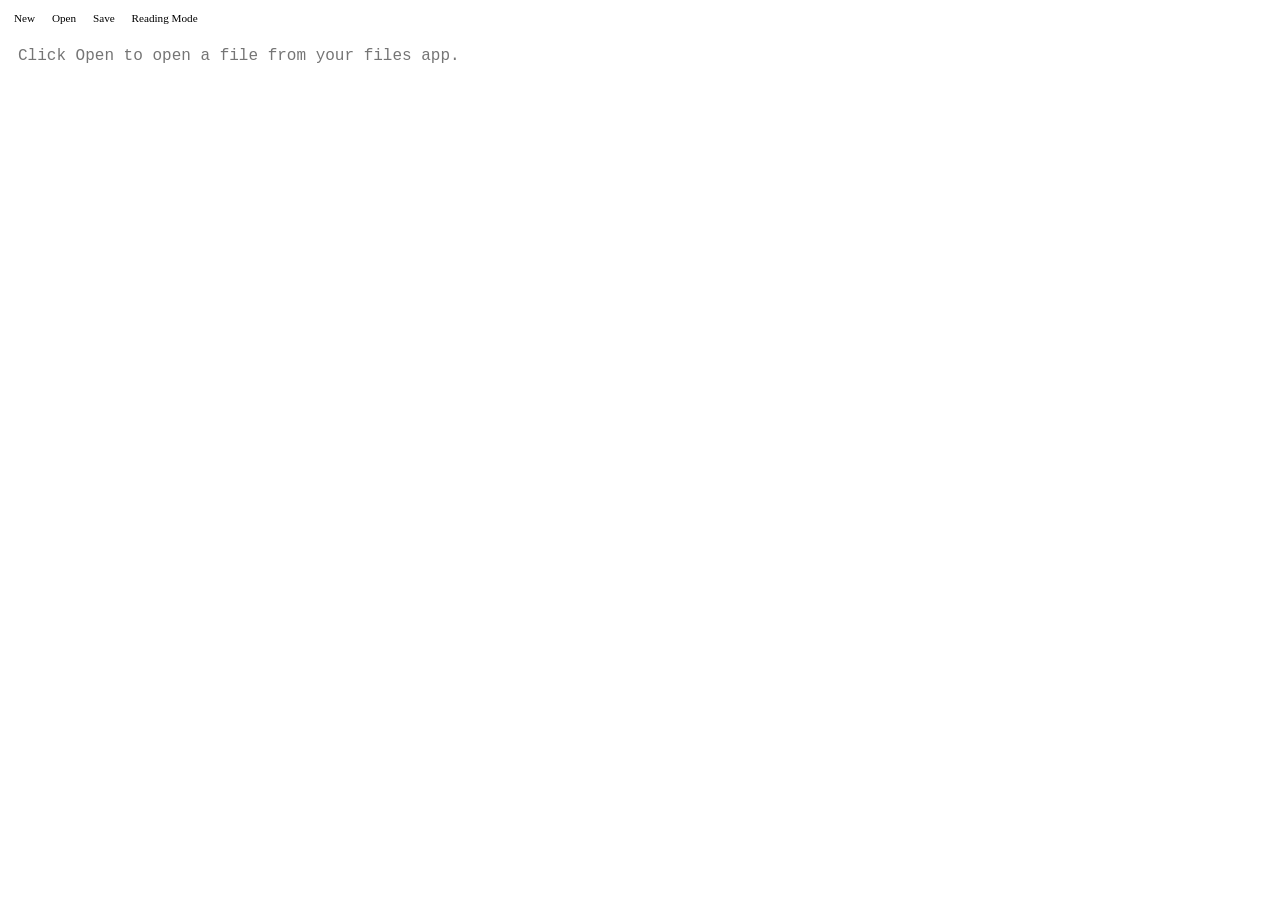
<file: appdata/text.html>
<!DOCTYPE html>
<html lang="en">

<head>
    <meta charset="UTF-8">
    <meta name="viewport" content="width=device-width, initial-scale=1.0">
    <title>Text App</title>
    <meta name="capabilities" content=".json,.txt,text_editor">
    <meta name="permissions" content="utility, fileGet, olp, fileSet">
    <meta name="nova-include" content="nova.css">
    <meta name="nova-icon"
        content="<svg width='214' height='214' viewBox='0 0 214 214' fill='none' xmlns='http://www.w3.org/2000/svg'> <g clip-path='url(#clip0_6_14)'> <rect x='7' y='7' width='199' height='199' rx='22' fill='#6179FF'/> <rect x='32' y='134' width='137' height='30' rx='15' fill='white' fill-opacity='0.5'/> <rect x='32' y='86' width='103' height='30' rx='15' fill='white' fill-opacity='0.5'/> <rect x='32' y='38' width='146' height='30' rx='15' fill='white' fill-opacity='0.5'/> <path d='M150.254 161.311L134.35 70.829L209.268 90.9032L150.254 161.311Z' fill='#FFC853'/> <path d='M150.512 161.177L145.221 130.666L170.349 137.399L150.512 161.177Z' fill='#484848'/> <rect x='207.532' y='94.611' width='76.1255' height='256.654' transform='rotate(-165 207.532 94.611)' fill='#856644'/> <rect x='177.012' y='86.4332' width='44.5291' height='256.654' transform='rotate(-165 177.012 86.4332)' fill='#D19450'/> </g> <defs> <clipPath id='clip0_6_14'> <rect width='214' height='214' fill='white'/> </clipPath> </defs> </svg>">
    <style>
        ::selection {
            background-color: var(--col-bgh);
            color: var(--col-txth);
        }

        html {
            height: 100%;
        }

        body {
            color: var(--col-txt1);
            box-sizing: border-box;
            transition: .2s;
            margin: 0.5rem !important;
            display: flex;
            flex-direction: column;
            height: calc(100% - 1rem);
        }

        body.dark-mode {
            background-color: #141414;
            color: #ffe4bb;
        }

        textarea {
            font-size: 1rem;
            display: block;
            padding: 10px;
            margin-top: 0.5rem;
            outline: none;
            background: var(--col-bg2);
            border-radius: 0.5rem;
            height: calc(100vh - 63px);
            resize: none;
            font-family: 'Courier New', Courier, monospace !important;
            border: none;
            color: var(--col-txt1);
        }

        textarea.dark-mode {
            background: transparent;
            color: inherit;
            font-family: serif !important;
            font-size: var(--font-size-subheading);
        }

        nav {
            border-radius: 0.5rem;
            display: flex;
            flex-direction: row;
            align-items: stretch;
            gap: 0.3rem;
            flex-wrap: wrap;
        }

        .navbutton {
            background: var(--col-bg2);
            color: inherit;
            padding: 5px 6px;
            padding-top: 4px;
            cursor: pointer;
            border-radius: 0.3rem;
            border: none;
            font-family: inherit;
            font-size: .7rem;

        }

        .dark-mode .navbutton {
            background-color: #1f1f1f;
        }

        nav button:hover {
            background: var(--col-bgh);
        }
    </style>
    <script src="../assets/json/mime-db.json"></script>

</head>

<body>

    <nav>
        <button onclick="ntxSession.send('olp.useHandler', 'text_editor')" class="navbutton">New</button>
        <button onclick="openfromfiles()" class="navbutton">Open</button>
        <button onclick="savetx(1)" id="sbtn" class="navbutton">Save</button>
        <button onclick="toggleDarkMode()" class="navbutton">Reading Mode</button>
    </nav>
    <textarea id="thedisplay" spellcheck="false" onkeyup="sbtn.innerHTML = '*Save'"
        placeholder="Click Open to open a file from your files app."></textarea>

    <script>
        var mode = "new";
        var currentfile = {};
        var currentMime = 'text/plain';
        var currentreqID = null;

        var ntxSession;
        async function openfromfiles() {
            document.getElementById("thedisplay").value = "Waiting for you to open a file...";
            const fileID = await ntxSession.send("olp.useHandler", "file_manager", { "opener": 'any', "dir": "Downloads/" });
            const file = await ntxSession.send("fileGet.byId", fileID);
            console.log(4534, fileID, file)
            readthefile(file);
        }

        async function savetx() {
            sbtn.innerHTML = '* Saving';

            try {
                const content = document.getElementById("thedisplay").value;
                const encodedContent = btoa(content);

                if (mode === "edit") {
                    const dataUri = `data:${currentMime};base64,${encodedContent}`;
                    ntxSession.send("fileSet.updateFile", currentfile.path, currentfile.id, {
                        metadata: currentfile.metadata,
                        content: dataUri,
                        fileName: currentfile.fileName
                    });
                } else {
                    const dataUri = `data:text/plain;base64,${encodedContent}`;
                    let toBeSavedToData = await ntxSession.send("olp.useHandler", "file_manager", { "opener": 'saveas',  "value":"Text file.txt"});
                    await ntxSession.send("fileSet.createFile", toBeSavedToData.path, toBeSavedToData.name, false, dataUri);
                }
            } catch (e) { console.log(e) }
            ntxSession.send("sysUI.toast", "File saved")
            sbtn.innerHTML = 'Save';
            mode = "edit";
        }

        function toggleDarkMode() {
            document.body.classList.toggle('dark-mode');
            document.querySelector('textarea').classList.toggle('dark-mode');
        }

        function jsonFromDataURI(dataURI) {
            const splitDataURI = dataURI.split(',');
            if (splitDataURI.length !== 2 || splitDataURI[0].indexOf('application/json') === -1) {
                throw new Error('Invalid Data URI. Expected a Data URI containing JSON data.');
            }
            let jsonData = splitDataURI[1];
            if (isBase64(jsonData)) {
                jsonData = window.atob(jsonData)
            }
            const decodedData = decodeURIComponent(jsonData);
            const jsonObject = JSON.parse(decodedData);
            return jsonObject;
        }

        function isBase64(str) {
            try {
                return btoa(atob(str)) === str;
            } catch (err) {
                return false;
            }
        }

        function formatJS(code) {
            let formattedCode = '';

            let level = 0;
            for (let i = 0; i < code.length; i++) {
                const char = code[i];
                if (char === '{' || char === '[') {
                    level++;
                    formattedCode += char + ' '.repeat(level * 4);
                } else if (char === '}' || char === ']') {
                    level--;
                    formattedCode = formattedCode.trimEnd() + '' + ' '.repeat(level * 4) + char;
                } else {
                    formattedCode += char;
                }
            }

            return formattedCode;
        }


        async function greenflag() {
            ntxSession = new NTXSession();
            var sbtn = document.getElementById("sbtn");
            var disp = document.getElementById("thedisplay")
            disp.focus()

            var defile
            try {
                if (myWindow.params) {
                    document.getElementById("thedisplay").value = "Loading...";
                    defile = myWindow.params.data;
                    const file = await ntxSession.send("fileGet.byId", defile);
                    readthefile(file);
                } else {
                    document.getElementById("thedisplay").value = "";
                }
            } catch (e) { }

        }


        async function readthefile(file) {
            currentfile = file;
            mode = "edit";
            const mimePrefix = file.content.match(/^data:([^;]+);base64,/i);

            if (mimePrefix) {
                file.type = mimePrefix[1];
                currentMime = mimePrefix[1];
                file.content = file.content.replace(/^data:([^;]+);base64,/i, '');
                processFileContent(file);
            } else {
                const extension = await ntxSession.send("utility.mtpetxt", file.fileName);
                await ntxSession.send("utility.getMimeType", extension).then(mimeType => {
                    file.type = mimeType || 'application/octet-stream';
                    processFileContent(file);
                });
            }
        }

        async function processFileContent(file) {
            file.content = await ntxSession.send("utility.decodeBase64Content", file.content);

            if (file.content == undefined) {
                await ntxSession.send("sysUI.say", "Currupted file", "Your file is having no reader data.")

                document.getElementById("thedisplay").value = file.content;
                return;
            }

            if (file.type === "application/json") {
                try {
                    file.content = formatJS(JSON.stringify(JSON.parse(file.content)));
                } catch (e) {
                    console.error("Error parsing JSON content", e);
                }
            }

            if (file) {
                document.getElementById("thedisplay").value = file.content;
                console.log("Content displayed successfully");
            } else {
                console.error("Error displaying content");
            }
        }
    </script>
</body>

</html>
</file>
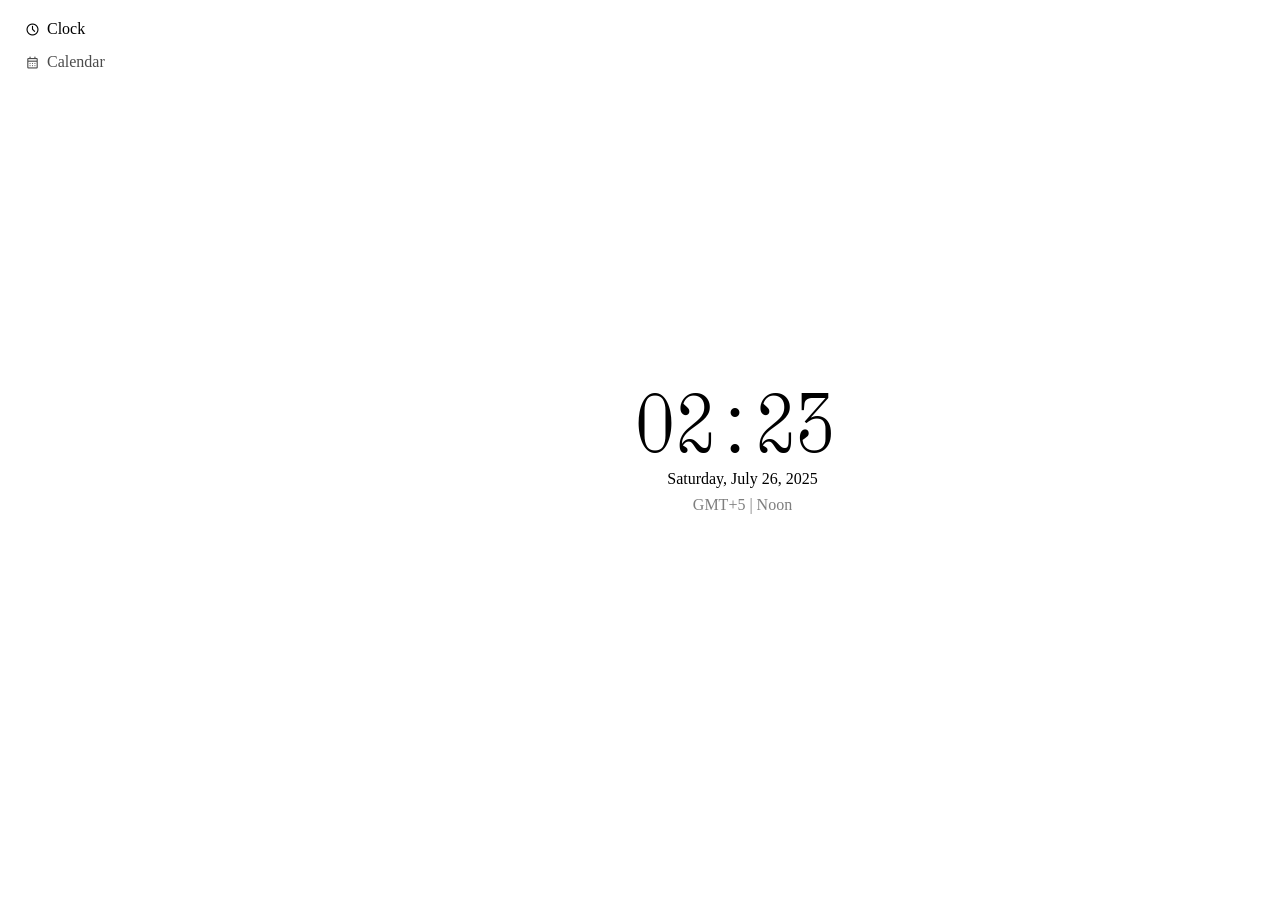
<file: appdata/time.html>
<!DOCTYPE html>
<html>

<head>
	<meta charset="utf-8">
	<meta name="viewport" content="width=device-width">
	<meta name="nova-icon"
		content="<svg version='1.1' xmlns='http://www.w3.org/2000/svg' xmlns:xlink='http://www.w3.org/1999/xlink' width='37.66681' height='37.66681' viewBox='0,0,37.66681,37.66681'><defs><linearGradient x1='226.21219' y1='167.17071' x2='253.78781' y2='192.82929' gradientUnits='userSpaceOnUse' id='color-1'><stop offset='0' stop-color='#ce4c4c'/><stop offset='1' stop-color='#823030'/></linearGradient></defs><g transform='translate(-221.16659,-161.16659)'><g data-paper-data='{&quot;isPaintingLayer&quot;:true}' fill-rule='nonzero' stroke-linejoin='miter' stroke-miterlimit='10' stroke-dasharray='' stroke-dashoffset='0' style='mix-blend-mode: normal'><path d='M227.17071,193.78781c-7.61479,-7.08542 -8.04395,-19.00231 -0.95853,-26.6171c7.08542,-7.61479 19.00231,-8.04395 26.6171,-0.95853c7.61479,7.08542 8.04395,19.00231 0.95853,26.6171c-7.08542,7.61479 -19.00231,8.04395 -26.6171,0.95853z' fill='#fffcf3' stroke='url(#color-1)' stroke-width='0' stroke-linecap='butt'/><path d='M240,165.65595v3.4' fill='none' stroke='#2a2a2a' stroke-width='1' stroke-linecap='round'/><path d='M240,191.25595v3.4' fill='none' stroke='#2a2a2a' stroke-width='1' stroke-linecap='round'/><path d='M254.5,180h-3.4' fill='none' stroke='#2a2a2a' stroke-width='1' stroke-linecap='round'/><path d='M228.9,180h-3.4' fill='none' stroke='#2a2a2a' stroke-width='1' stroke-linecap='round'/><path d='M240.4,180.05595l8.4,-3.8' fill='none' stroke='#2a2a2a' stroke-width='1.5' stroke-linecap='round'/><path d='M240.08265,180.39703l-10.1653,-9.88215' fill='none' stroke='#6179FF' stroke-width='1.5' stroke-linecap='round'/><path d='M237.7,180c0,-1.27025 1.02975,-2.3 2.3,-2.3c1.27025,0 2.3,1.02975 2.3,2.3c0,1.27025 -1.02975,2.3 -2.3,2.3c-1.27025,0 -2.3,-1.02975 -2.3,-2.3z' fill='#2a2a2a' stroke='none' stroke-width='0' stroke-linecap='butt'/></g></g></svg>">
	<meta name="capabilities" content="clock">
	<meta name="nova-include" content="nova.css material-symbols-rounded">
	<meta name="permissions" content="unsandboxed">
	<link rel="stylesheet" href="../assets/css/fonts-local.css">
	<style>
		* {
			box-sizing: border-box;
		}

		html {
			height: 100%;
			width: 100%;
			scroll-behavior: smooth;
		}

		body {
			height: 100%;
			margin: 0px;
			background: var(--col-bg1);
		}

		.tab {
			flex-grow: 2;
			height: calc(100% - 10px);
			overflow-y: auto;
			max-width: 200px;
			width: 25vw;
			min-width: 100px;
			display: flex;
			flex-direction: column;
			gap: 0.2rem;
			transition: .3s ease-out;
			background-color: var(--col-bg2);
			padding: .5em;
			border-radius: var(--siz-radius1);
			border: 1px solid #ffffff0c;
		}

		p {
			margin: 0;
		}

		.tab::after {
			height: 10vh;
			width: calc(100% - 10px);
			background: linear-gradient(0deg, var(--col-bg1), transparent);
			content: "";
			display: block;
			position: absolute;
			bottom: 0px;
			z-index: 1;
			left: 0;
		}

		.tab h3 {
			padding-left: 5px;
			margin: 5px 0px;
			font-weight: normal;
			font-size: var(--font-size-normal);
		}

		.tab button.active {
			background-color: var(--col-bg3);
			color: var(--colors-text-sub);
			opacity: 1;
		}

		.tab button.active:hover {
			opacity: 0.8;
		}


		.btnlike {
			color: inherit;
			width: 100%;
			flex-shrink: 0;
			border-radius: var(--siz-radius1);
		}

		.tab button {
			background-color: transparent;
			padding: 4px 7px;
			border: 2px solid transparent;
			display: block;
			width: 100%;
			border-radius: var(--siz-radius2);
			outline: none;
			text-align: left;
			cursor: pointer;
			transition: 0.3s;
			font-size: inherit;
			overflow: hidden;
			white-space: nowrap;
			text-overflow: ellipsis;
			opacity: 0.7;
			font-family: inherit;
		}

		.tab button:hover {
			background-color: var(--col-bg3);
			color: var(--colors-text-sub);
		}

		.tab button i {
			font-size: 10px;
			transform: translate(-6px, 0px) scale(1.5);
			margin-left: 10px;
		}

		@media only screen and (max-width: 600px) {
			.tab .btnlike {
				width: 38px;
			}

			.tab {
				width: 42px;
				flex-grow: 0;
				overflow: hidden;
				min-width: 0;
			}

			#navSearch {
				display: none;
			}
		}

		@media only screen and (max-width: 100px) {
			.tab button i {
				margin-bottom: 8px;
				display: block;
			}
		}

		h1 {
			font-weight: normal;
			font-size: var(--font-size-normal);
			margin-top: var(--sizing-huge);
			display: flex;
			flex-direction: row;
			gap: 0.5rem;
			align-items: center;
		}

		h3 {
			font-weight: normal;
			font-size: var(--font-size-normal);
			opacity: 0.7;
			margin-top: var(--sizing-huge);
			margin-bottom: var(--sizing-nano);

		}

		@keyframes rotation {
			0% {
				transform: rotate(0deg);
			}

			100% {
				transform: rotate(360deg);
			}
		}

		@keyframes tab {
			0% {
				opacity: 0.1;
			}

			100% {
				opacity: 1;
			}
		}

		container {
			height: 100%;
			display: flex;
			padding: 5px;
			flex-direction: row;
			flex-wrap: nowrap;
		}


		.tabcontent {
			padding: 0 12px;
			width: 0;
			flex-grow: 3;
			background-color: inherit;
			animation: drop .2s ease-out;
			border-left: none;
			border-radius: var(--siz-radius1);
			height: calc(100% - 5px);
			animation: tab .2s;
			overflow-y: auto;
			margin-left: 5px;
		}

		.digital_clock {

			justify-content: center;
			display: flex;
			flex-direction: column;
			align-items: center;
			text-align: center;

			&>.time_now {
				display: flex;
				flex-direction: row;
				gap: 1em;
				margin-bottom: .5em;
				align-items: flex-end;

				&>#current_time {
					font-family: "Xanh Mono", monospace;
					font-size: 5em;
					line-height: 1em;
					margin: 0;
				}

				&>#ampm {
					margin-bottom: 5px;
				}

			}

			&>#extra_time_data {
				opacity: .5;
				margin-top: .5em;
			}
		}


		.calendar {
			width: 300px;
			margin: 20px auto;

			& .nav {
				display: flex;
				justify-content: space-between;
				align-items: center;
				margin-bottom: 1em;
			}

			.nav select,
			.nav button {
				font-size: 14px;
				background-color: var(--col-bg2);
				color: inherit;
				border: 0;
				outline: none;
				padding: 4px 7px;
				border-radius: var(--siz-radius1);
				border: var(--box-crisp);
			}

			& .grid {
				display: grid;
				grid-template-columns: repeat(7, 1fr);
				text-align: center;

				& .day {
					padding: 5px;
					margin: 5px;
					border-radius: 50%;
					display: flex;
					aspect-ratio: 1/1;
					align-items: center;
					justify-content: center;
				}

				& .other {
					opacity: .5;
				}

				& .today {
					background: var(--col-bgh);
					color: var(--col-txth);
				}

			}

			& .weekdays {
				font-family: monospace;
				font-weight: bold;
			}
		}

		.center_container {
			margin: auto;
			justify-content: center;
			display: flex;
			flex-direction: column;
			align-items: center;
			text-align: center;
		}
	</style>
</head>

<body>
	<container>
		<div class="tab">
			<button class="tablinks btnlike" onclick="openCity(event, 'clock')" id="defaultOpen"><i
					class="material-symbols-rounded">schedule</i> Clock</button>
			<button class="tablinks btnlike" onclick="openCity(event, 'calendar')"><i
					class="material-symbols-rounded">Calendar_month</i> Calendar</button>

		</div>

		<div id="clock" class="tabcontent">
			<div class="center_container">
				<div class="digital_clock">
					<div class="time_now">
						<h1 id="current_time">02:23</h1><span id="ampm"></span>
					</div>
					<div id="current_date">Saturday, July 26, 2025</div>
					<div id="extra_time_data">
						GMT+5 | Noon
					</div>
				</div>
			</div>
		</div>

		<div id="calendar" class="tabcontent">
			<div class="center_container">
				<div class="calendar">
					<div class="nav">
						<button id="prev">&#9664;</button>
						<select id="month"></select>
						<select id="year"></select>

						<button id="next">&#9654;</button>
					</div>
					<div class="grid weekdays">
						<div>Sun</div>
						<div>Mon</div>
						<div>Tue</div>
						<div>Wed</div>
						<div>Thu</div>
						<div>Fri</div>
						<div>Sat</div>
					</div>
					<div class="grid" id="days"></div>
				</div>
			</div>
		</div>
	</container>
	<script>
		function openCity(evt, cityName) {
			currentpage = cityName;
			var i, tabcontent, tablinks;
			tabcontent = document.getElementsByClassName("tabcontent");
			for (i = 0; i < tabcontent.length; i++) {
				tabcontent[i].style.display = "none";
			}
			tablinks = document.getElementsByClassName("tablinks");
			for (i = 0; i < tablinks.length; i++) {
				tablinks[i].className = tablinks[i].className.replace(" active", "");
			}
			try {
				document.getElementById(cityName).style.display = "flex";
				if (evt.currentTarget.classList.contains("tablinks")) {
					evt.currentTarget.className += " active";
					prevCityBtn = evt.currentTarget;
				} else if (prevCityBtn) {
					prevCityBtn.className += " active"
				}
			} catch (e) { }

		}

		document.getElementById("defaultOpen").click();

		function updateClock() {
			const now = new Date();
			const hours24 = now.getHours();
			const minutes = now.getMinutes();
			const hours12 = hours24 % 12 || 12;
			const ampm = hours24 < 12 ? 'AM' : 'PM';
			const paddedMinutes = minutes.toString().padStart(2, '0');
			const weekdays = ['Sunday', 'Monday', 'Tuesday', 'Wednesday', 'Thursday', 'Friday', 'Saturday'];
			const months = ['January', 'February', 'March', 'April', 'May', 'June', 'July', 'August', 'September', 'October', 'November', 'December'];

			document.getElementById('current_time').textContent = `${hours12}:${paddedMinutes}`;
			document.getElementById('ampm').textContent = ampm;
			document.getElementById('current_date').textContent = `${weekdays[now.getDay()]}, ${months[now.getMonth()]} ${now.getDate()}, ${now.getFullYear()}`;
			document.getElementById('extra_time_data').textContent = `GMT${formatGMTOffset()} | ${getTimeOfDay(hours24)}`;
		}

		function formatGMTOffset() {
			const offset = new Date().getTimezoneOffset() / -60;
			return (offset >= 0 ? '+' : '') + offset;
		}

		function getTimeOfDay(hour) {
			if (hour === 12) return 'Noon';
			if (hour === 0) return 'Midnight';
			if (hour > 0 && hour < 12) return 'Morning';
			if (hour > 12 && hour < 17) return 'Afternoon';
			if (hour >= 17 && hour < 21) return 'Evening';
			return 'Night';
		}

		const daysEl = document.getElementById('days');
		const monthSel = document.getElementById('month');
		const yearSel = document.getElementById('year');
		const prevBtn = document.getElementById('prev');
		const nextBtn = document.getElementById('next');
		const months = ["Jan", "Feb", "Mar", "Apr", "May", "Jun", "Jul", "Aug", "Sep", "Oct", "Nov", "Dec"];
		const now = new Date();
		let currentMonth = now.getMonth();
		let currentYear = now.getFullYear();

		for (let i = 0; i < 12; i++) {
			let opt = document.createElement('option');
			opt.value = i;
			opt.textContent = months[i];
			monthSel.appendChild(opt);
		}

		for (let y = 1970; y <= 2100; y++) {
			let opt = document.createElement('option');
			opt.value = y;
			opt.textContent = y;
			yearSel.appendChild(opt);
		}


		monthSel.value = currentMonth;
		yearSel.value = currentYear;

		function renderCalendar(month, year) {
			daysEl.innerHTML = '';
			const firstDay = new Date(year, month, 1).getDay();
			const daysInMonth = new Date(year, month + 1, 0).getDate();
			const prevMonthDays = new Date(year, month, 0).getDate();
			const today = new Date();
			const totalCells = 6 * 7;
			let cells = [];

			for (let i = firstDay - 1; i >= 0; i--) {
				cells.push({ day: prevMonthDays - i, class: 'day other' });
			}

			for (let d = 1; d <= daysInMonth; d++) {
				let cls = 'day';
				if (d === today.getDate() && month === today.getMonth() && year === today.getFullYear()) cls += ' today';
				cells.push({ day: d, class: cls });
			}

			let nextDay = 1;
			while (cells.length < totalCells) {
				cells.push({ day: nextDay++, class: 'day other' });
			}

			cells = cells.slice(0, totalCells);

			cells.forEach(c => {
				let div = document.createElement('div');
				div.className = c.class;
				div.textContent = c.day;
				daysEl.appendChild(div);
			});
		}

		monthSel.onchange = () => {
			currentMonth = parseInt(monthSel.value);
			renderCalendar(currentMonth, currentYear);
		};

		yearSel.onchange = () => {
			currentYear = parseInt(yearSel.value);
			renderCalendar(currentMonth, currentYear);
		};

		prevBtn.onclick = () => {
			currentMonth--;
			if (currentMonth < 0) {
				currentMonth = 11;
				currentYear--;
			}
			monthSel.value = currentMonth;
			yearSel.value = currentYear;
			renderCalendar(currentMonth, currentYear);
		};

		nextBtn.onclick = () => {
			currentMonth++;
			if (currentMonth > 11) {
				currentMonth = 0;
				currentYear++;
			}
			monthSel.value = currentMonth;
			yearSel.value = currentYear;
			renderCalendar(currentMonth, currentYear);
		};

		function greenflag() {

			setInterval(updateClock, 1000);
			updateClock();
			renderCalendar(currentMonth, currentYear);

		}
	</script>
</body>

</html>
</file>
<file: assets/css/fonts-local.css>
/* Poppins Font */
@font-face {
  font-family: 'Poppins';
  font-style: normal;
  font-weight: 300;
  font-display: swap;
  src: url(../fonts/poppins-300.ttf) format('truetype');
}
@font-face {
  font-family: 'Poppins';
  font-style: normal;
  font-weight: 400;
  font-display: swap;
  src: url(../fonts/poppins-400.ttf) format('truetype');
}
@font-face {
  font-family: 'Poppins';
  font-style: normal;
  font-weight: 700;
  font-display: swap;
  src: url(../fonts/poppins-700.ttf) format('truetype');
}
@font-face {
  font-family: 'Poppins';
  font-style: normal;
  font-weight: 800;
  font-display: swap;
  src: url(../fonts/poppins-800.ttf) format('truetype');
}

/* Inconsolata Font */
@font-face {
  font-family: 'Inconsolata';
  font-style: normal;
  font-weight: 200;
  font-stretch: normal;
  font-display: swap;
  src: url(../fonts/inconsolata-200.ttf) format('truetype');
}
@font-face {
  font-family: 'Inconsolata';
  font-style: normal;
  font-weight: 300;
  font-stretch: normal;
  font-display: swap;
  src: url(../fonts/inconsolata-300.ttf) format('truetype');
}
@font-face {
  font-family: 'Inconsolata';
  font-style: normal;
  font-weight: 400;
  font-stretch: normal;
  font-display: swap;
  src: url(../fonts/inconsolata-400.ttf) format('truetype');
}
@font-face {
  font-family: 'Inconsolata';
  font-style: normal;
  font-weight: 500;
  font-stretch: normal;
  font-display: swap;
  src: url(../fonts/inconsolata-500.ttf) format('truetype');
}
@font-face {
  font-family: 'Inconsolata';
  font-style: normal;
  font-weight: 600;
  font-stretch: normal;
  font-display: swap;
  src: url(../fonts/inconsolata-600.ttf) format('truetype');
}
@font-face {
  font-family: 'Inconsolata';
  font-style: normal;
  font-weight: 700;
  font-stretch: normal;
  font-display: swap;
  src: url(../fonts/inconsolata-700.ttf) format('truetype');
}
@font-face {
  font-family: 'Inconsolata';
  font-style: normal;
  font-weight: 800;
  font-stretch: normal;
  font-display: swap;
  src: url(../fonts/inconsolata-800.ttf) format('truetype');
}
@font-face {
  font-family: 'Inconsolata';
  font-style: normal;
  font-weight: 900;
  font-stretch: normal;
  font-display: swap;
  src: url(../fonts/inconsolata-900.ttf) format('truetype');
}

/* Material Icons */
@font-face {
  font-family: 'Material Icons';
  font-style: normal;
  font-weight: 400;
  src: url(../fonts/material-icons.ttf) format('truetype');
}
.material-icons {
  font-family: 'Material Icons';
  font-weight: normal;
  font-style: normal;
  font-size: 24px;
  line-height: 1;
  letter-spacing: normal;
  text-transform: none;
  display: inline-block;
  white-space: nowrap;
  word-wrap: normal;
  direction: ltr;
}

/* Material Symbols Rounded */
@font-face {
  font-family: 'Material Symbols Rounded';
  font-style: normal;
  font-weight: 100 700;
  src: url(../fonts/material-symbols-rounded-regular.ttf) format('truetype');
}
.material-symbols-rounded {
  font-family: 'Material Symbols Rounded';
  font-weight: normal;
  font-style: normal;
  font-size: 24px;
  line-height: 1;
  letter-spacing: normal;
  text-transform: none;
  display: inline-block;
  white-space: nowrap;
  word-wrap: normal;
  direction: ltr;
}

/* Material Symbols Outlined */
@font-face {
  font-family: 'Material Symbols Outlined';
  font-style: normal;
  font-weight: 100 700;
  src: url(../fonts/material-symbols-outlined-regular.ttf) format('truetype');
}
.material-symbols-outlined {
  font-family: 'Material Symbols Outlined';
  font-weight: normal;
  font-style: normal;
  font-size: 24px;
  line-height: 1;
  letter-spacing: normal;
  text-transform: none;
  display: inline-block;
  white-space: nowrap;
  word-wrap: normal;
  direction: ltr;
}

/* Sono Font */
@font-face {
  font-family: 'Sono';
  font-style: normal;
  font-weight: 200;
  font-display: swap;
  src: url(../fonts/sono-200.ttf) format('truetype');
}
@font-face {
  font-family: 'Sono';
  font-style: normal;
  font-weight: 300;
  font-display: swap;
  src: url(../fonts/sono-300.ttf) format('truetype');
}
@font-face {
  font-family: 'Sono';
  font-style: normal;
  font-weight: 400;
  font-display: swap;
  src: url(../fonts/sono-400.ttf) format('truetype');
}
@font-face {
  font-family: 'Sono';
  font-style: normal;
  font-weight: 500;
  font-display: swap;
  src: url(../fonts/sono-500.ttf) format('truetype');
}
@font-face {
  font-family: 'Sono';
  font-style: normal;
  font-weight: 600;
  font-display: swap;
  src: url(../fonts/sono-600.ttf) format('truetype');
}
@font-face {
  font-family: 'Sono';
  font-style: normal;
  font-weight: 700;
  font-display: swap;
  src: url(../fonts/sono-700.ttf) format('truetype');
}
@font-face {
  font-family: 'Sono';
  font-style: normal;
  font-weight: 800;
  font-display: swap;
  src: url(../fonts/sono-800.ttf) format('truetype');
}

/* DM Sans Font */
@font-face {
  font-family: 'DM Sans';
  font-style: normal;
  font-weight: 400;
  font-display: swap;
  src: url(../fonts/dm-sans-400.ttf) format('truetype');
}

/* Xanh Mono Font */
@font-face {
  font-family: 'Xanh Mono';
  font-style: italic;
  font-weight: 400;
  font-display: swap;
  src: url(../fonts/xanh-mono-italic.ttf) format('truetype');
}
@font-face {
  font-family: 'Xanh Mono';
  font-style: normal;
  font-weight: 400;
  font-display: swap;
  src: url(../fonts/xanh-mono-regular.ttf) format('truetype');
}
</file>
